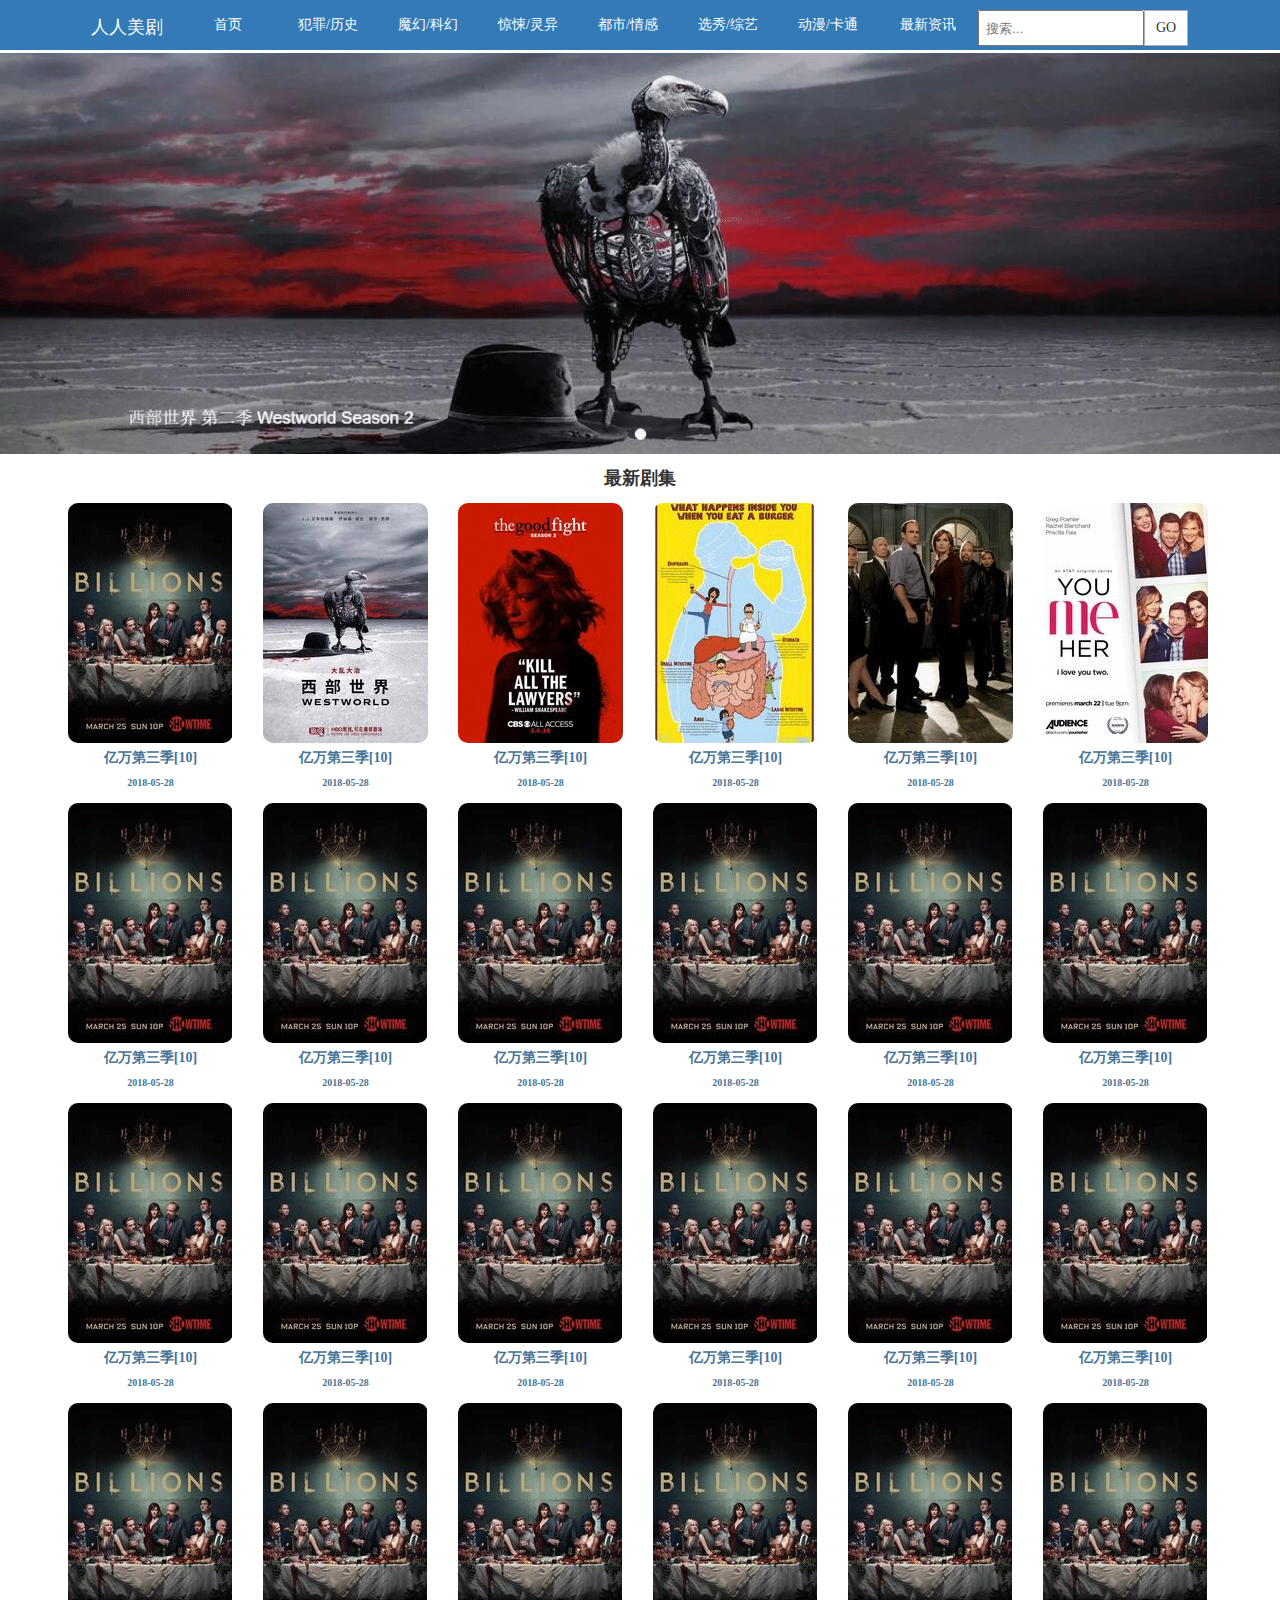
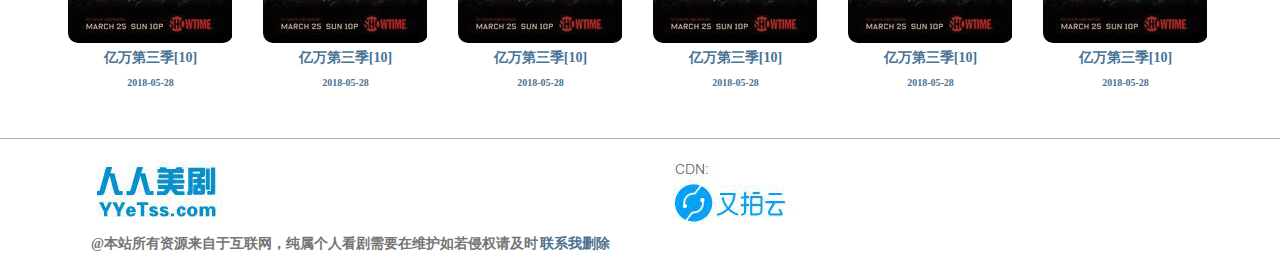
<file: index.html>
<!DOCTYPE html>
<html lang="en">
<head>
	<meta charset="UTF-8">
	<title>人人美剧</title>
	<link rel="stylesheet" href="css/index.css">
</head>
<body>
	<header>
		<div class="box">
			<span>人人美剧</span>
			<ul>
				<li>
					<a href="">首页</a>
				</li>
				<li>
					<a href="fzls.html">犯罪/历史</a>
				</li>
				<li>
					<a href="mhkh.html">魔幻/科幻</a>
				</li>
				<li>
					<a href="jsly.html">惊悚/灵异</a>
				</li>
				<li>
					<a href="dsqg.html">都市/情感</a>
				</li>
				<li>
					<a href="xxzy.html">选秀/综艺</a>
				</li>
				<li>
					<a href="dmkt.html">动漫/卡通</a>
				</li>
				<li>
					<a href="newlist.html">最新资讯</a>
				</li>
			</ul>
			<div class="input">
				<input type="text" placeholder="搜索..." >
				<div class="go">GO</div>
			</div>
		</div>
	</header>
	<main>
		<img src="img/bjt.gif" alt="">
	</main>
	<h1>最新剧集</h1>
	<div class="nrd">
		<ul>
			<li>
				<a href="xingqing.html">
					<img src="img/dsj1.gif" alt="" class="">
					<h2>亿万第三季[10]</h2>
					<h3>2018-05-28</h3>
				</a>
			</li>
			<li>
				<a href="">
					<img src="img/dsj2.gif" alt="" class="">
					<h2>亿万第三季[10]</h2>
					<h3>2018-05-28</h3>
				</a>
			</li>
			<li>
				<a href="">
					<img src="img/dsj3.gif" alt="" class="">
					<h2>亿万第三季[10]</h2>
					<h3>2018-05-28</h3>
				</a>
			</li>
			<li>
				<a href="">
					<img src="img/dsj4.gif" alt="" class="">
					<h2>亿万第三季[10]</h2>
					<h3>2018-05-28</h3>
				</a>
			</li>
			<li>
				<a href="">
					<img src="img/dsj5.gif" alt="" class="">
					<h2>亿万第三季[10]</h2>
					<h3>2018-05-28</h3>
				</a>
			</li>
			<li>
				<a href="">
					<img src="img/dsj6.gif" alt="" class="">
					<h2>亿万第三季[10]</h2>
					<h3>2018-05-28</h3>
				</a>
			</li>
			<li>
				<a href="">
					<img src="img/dsj1.gif" alt="" class="">
					<h2>亿万第三季[10]</h2>
					<h3>2018-05-28</h3>
				</a>
			</li>
			<li>
				<a href="">
					<img src="img/dsj1.gif" alt="" class="">
					<h2>亿万第三季[10]</h2>
					<h3>2018-05-28</h3>
				</a>
			</li>
			<li>
				<a href="">
					<img src="img/dsj1.gif" alt="" class="">
					<h2>亿万第三季[10]</h2>
					<h3>2018-05-28</h3>
				</a>
			</li>
			<li>
				<a href="">
					<img src="img/dsj1.gif" alt="" class="">
					<h2>亿万第三季[10]</h2>
					<h3>2018-05-28</h3>
				</a>
			</li>
			<li>
				<a href="">
					<img src="img/dsj1.gif" alt="" class="">
					<h2>亿万第三季[10]</h2>
					<h3>2018-05-28</h3>
				</a>
			</li>
			<li>
				<a href="">
					<img src="img/dsj1.gif" alt="" class="">
					<h2>亿万第三季[10]</h2>
					<h3>2018-05-28</h3>
				</a>
			</li>
			<li>
				<a href="">
					<img src="img/dsj1.gif" alt="" class="">
					<h2>亿万第三季[10]</h2>
					<h3>2018-05-28</h3>
				</a>
			</li>
			<li>
				<a href="">
					<img src="img/dsj1.gif" alt="" class="">
					<h2>亿万第三季[10]</h2>
					<h3>2018-05-28</h3>
				</a>
			</li>
			<li>
				<a href="">
					<img src="img/dsj1.gif" alt="" class="">
					<h2>亿万第三季[10]</h2>
					<h3>2018-05-28</h3>
				</a>
			</li>
			<li>
				<a href="">
					<img src="img/dsj1.gif" alt="" class="">
					<h2>亿万第三季[10]</h2>
					<h3>2018-05-28</h3>
				</a>
			</li>
			<li>
				<a href="">
					<img src="img/dsj1.gif" alt="" class="">
					<h2>亿万第三季[10]</h2>
					<h3>2018-05-28</h3>
				</a>
			</li>
			<li>
				<a href="">
					<img src="img/dsj1.gif" alt="" class="">
					<h2>亿万第三季[10]</h2>
					<h3>2018-05-28</h3>
				</a>
			</li>
			<li>
				<a href="">
					<img src="img/dsj1.gif" alt="" class="">
					<h2>亿万第三季[10]</h2>
					<h3>2018-05-28</h3>
				</a>
			</li>
			<li>
				<a href="">
					<img src="img/dsj1.gif" alt="" class="">
					<h2>亿万第三季[10]</h2>
					<h3>2018-05-28</h3>
				</a>
			</li>
			<li>
				<a href="">
					<img src="img/dsj1.gif" alt="" class="">
					<h2>亿万第三季[10]</h2>
					<h3>2018-05-28</h3>
				</a>
			</li>
			<li>
				<a href="">
					<img src="img/dsj1.gif" alt="" class="">
					<h2>亿万第三季[10]</h2>
					<h3>2018-05-28</h3>
				</a>
			</li>
			<li>
				<a href="">
					<img src="img/dsj1.gif" alt="" class="">
					<h2>亿万第三季[10]</h2>
					<h3>2018-05-28</h3>
				</a>
			</li>
			<li>
				<a href="">
					<img src="img/dsj1.gif" alt="" class="">
					<h2>亿万第三季[10]</h2>
					<h3>2018-05-28</h3>
				</a>
			</li>
		</ul>
	</div>
	<div class="db">
		<a href="">
			<div class="bz">
				<img src="img/bz1.gif" alt="">
			</div>
		</a>
		<a href="">
			<div class="bzf">
				<img src="img/ba2.gif" alt="">
			</div>
		</a>
		<h2>@本站所有资源来自于互联网，纯属个人看剧需要在维护如若侵权请及时</h2>
		<a href="lianxi.html"><h3>联系我删除</h3></a>
	</div>
</body>
</html>
</file>
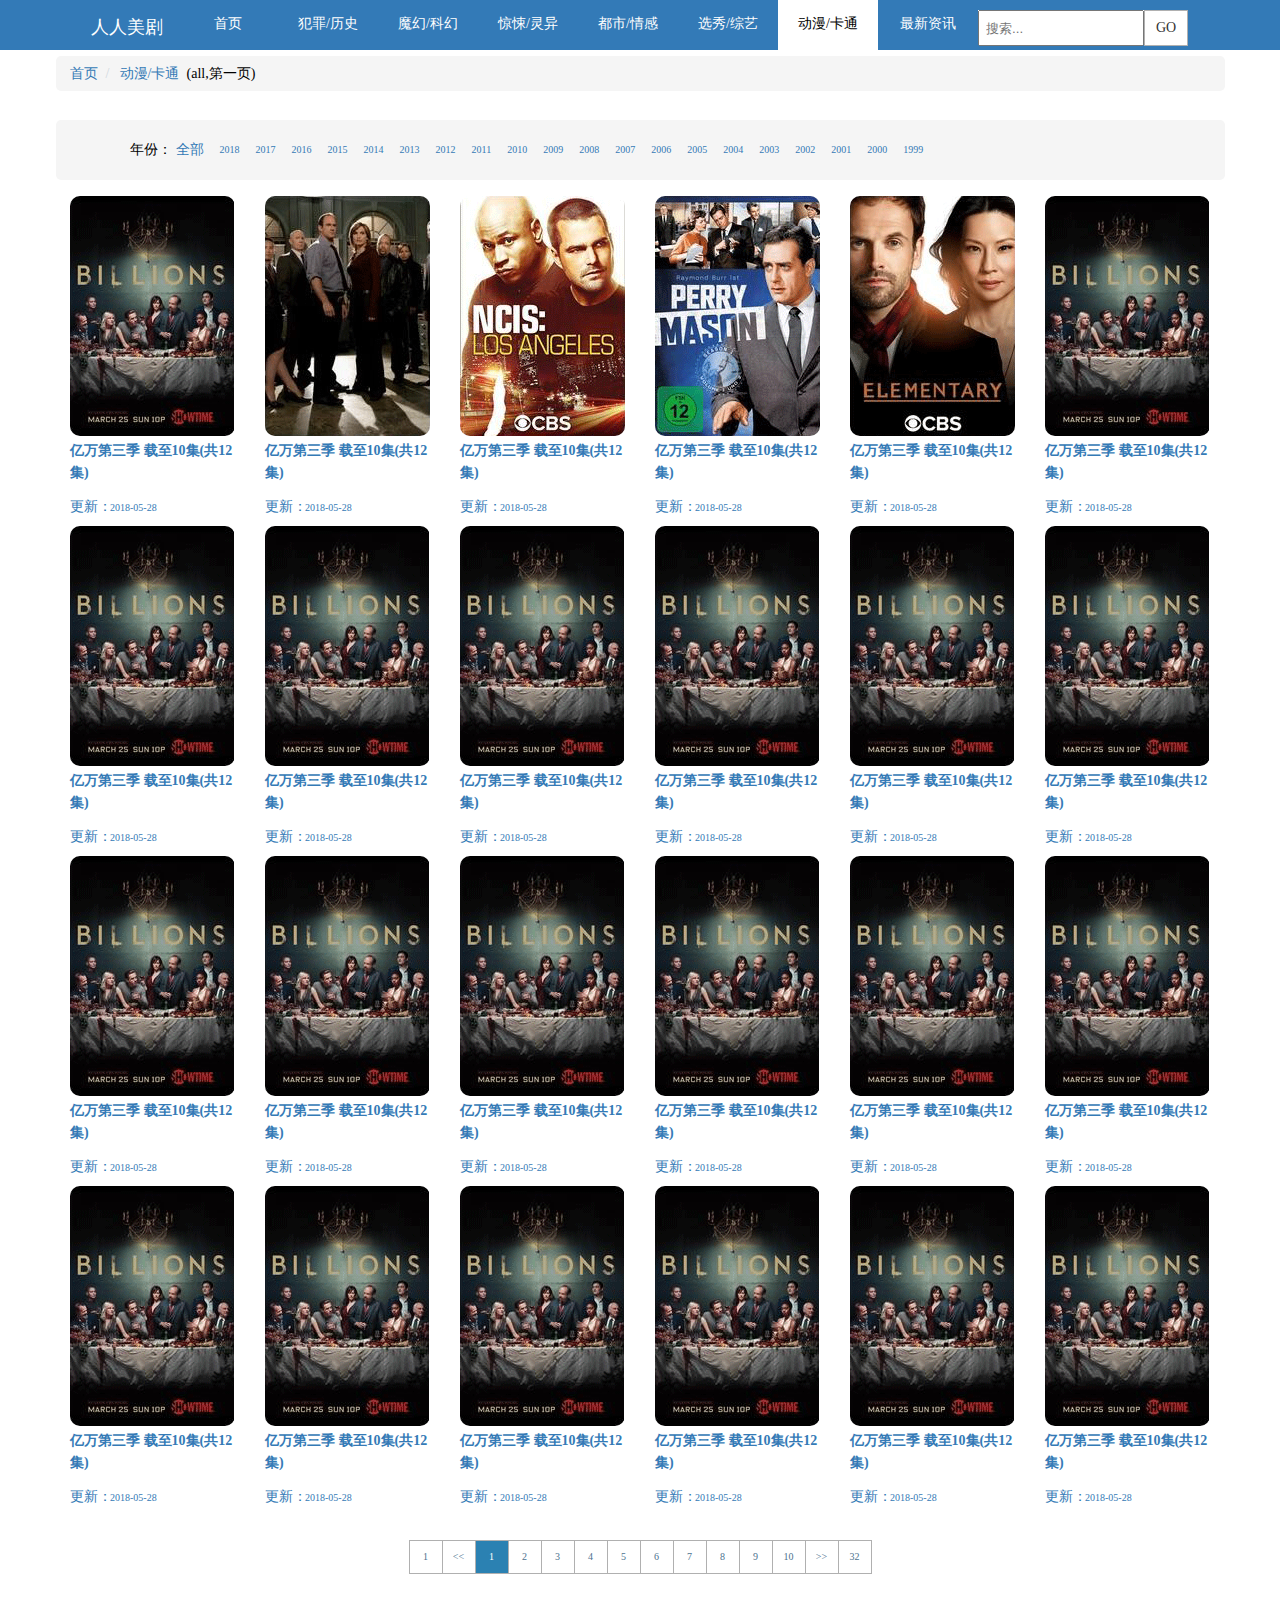
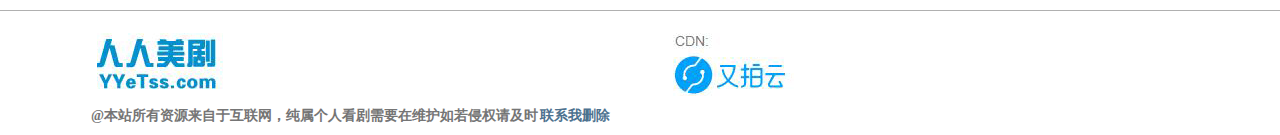
<file: dmkt.html>
<!DOCTYPE html>
<html lang="en">
<head>
	<meta charset="UTF-8">
	<title>动漫/卡通</title>
	<link rel="stylesheet" href="css/dmkt.css">
</head>
<body>
	<header>
		<div class="box">
			<span>人人美剧</span>
			<ul>
				<li>
					<a href="index.html">首页</a>
				</li>
				<li>
					<a href="fzls.html">犯罪/历史</a>
				</li>
				<li>
					<a href="mhkh.html">魔幻/科幻</a>
				</li>
				<li>
					<a href="jsly.html">惊悚/灵异</a>
				</li>
				<li>
					<a href="dsqg.html">都市/情感</a>
				</li>
				<li>
					<a href="xxzy.html">选秀/综艺</a>
				</li>
				<li>
					<a href="dmkt.html">动漫/卡通</a>
				</li>
				<li>
					<a href="newlist.html">最新资讯</a>
				</li>
			</ul>
			<div class="input">
				<input type="text" placeholder="搜索..." >
				<div class="go">GO</div>
			</div>
		</div>
	</header>
	<div class="tiao">
		<a href="index.html"><span class="sy">首页</span></a>
		<span class="fg">/</span>
		<a href=""><span class="fzls">动漫/卡通</span></a>
		<span class="ysa">(all,第一页)</span>
	</div>
	<div class="tiao2">
		<span class="nf">年份：</span>
		<ul>
			<li>
				<a href="">全部</a>
			</li>
			<li><a href="">2018</a></li>
			<li><a href="">2017</a></li>
			<li><a href="">2016</a></li>
			<li><a href="">2015</a></li>
			<li><a href="">2014</a></li>
			<li><a href="">2013</a></li>
			<li><a href="">2012</a></li>
			<li><a href="">2011</a></li>
			<li><a href="">2010</a></li>
			<li><a href="">2009</a></li>
			<li><a href="">2008</a></li>
			<li><a href="">2007</a></li>
			<li><a href="">2006</a></li>
			<li><a href="">2005</a></li>
			<li><a href="">2004</a></li>
			<li><a href="">2003</a></li>
			<li><a href="">2002</a></li>
			<li><a href="">2001</a></li>
			<li><a href="">2000</a></li>
			<li><a href="">1999</a></li>
		</ul>
	</div>
	<ul class="dsj">
		<li>
			<a href="xingqing.html">
				<div class="tp"><img src="img/dsj1.gif" alt=""></div>
				<h2>亿万第三季   载至10集(共12集)</h2>
				<span>更新：</span>
				<span class="sj">2018-05-28</span>
			</a>
		</li>
		<li>
			<a href="">
				<div class="tp"><img src="img/fz1.gif" alt=""></div>
				<h2>亿万第三季   载至10集(共12集)</h2>
				<span>更新：</span>
				<span class="sj">2018-05-28</span>
			</a>
		</li>
		<li>
			<a href="">
				<div class="tp"><img src="img/fz2.gif" alt=""></div>
				<h2>亿万第三季   载至10集(共12集)</h2>
				<span>更新：</span>
				<span class="sj">2018-05-28</span>
			</a>
		</li>
		<li>
			<a href="">
				<div class="tp"><img src="img/fz3.gif" alt=""></div>
				<h2>亿万第三季   载至10集(共12集)</h2>
				<span>更新：</span>
				<span class="sj">2018-05-28</span>
			</a>
		</li>
		<li>
			<a href="">
				<div class="tp"><img src="img/fz4.gif" alt=""></div>
				<h2>亿万第三季   载至10集(共12集)</h2>
				<span>更新：</span>
				<span class="sj">2018-05-28</span>
			</a>
		</li>
		<li>
			<a href="">
				<div class="tp"><img src="img/dsj1.gif" alt=""></div>
				<h2>亿万第三季   载至10集(共12集)</h2>
				<span>更新：</span>
				<span class="sj">2018-05-28</span>
			</a>
		</li>
		<li>
			<a href="">
				<div class="tp"><img src="img/dsj1.gif" alt=""></div>
				<h2>亿万第三季   载至10集(共12集)</h2>
				<span>更新：</span>
				<span class="sj">2018-05-28</span>
			</a>
		</li>
		<li>
			<a href="">
				<div class="tp"><img src="img/dsj1.gif" alt=""></div>
				<h2>亿万第三季   载至10集(共12集)</h2>
				<span>更新：</span>
				<span class="sj">2018-05-28</span>
			</a>
		</li>
		<li>
			<a href="">
				<div class="tp"><img src="img/dsj1.gif" alt=""></div>
				<h2>亿万第三季   载至10集(共12集)</h2>
				<span>更新：</span>
				<span class="sj">2018-05-28</span>
			</a>
		</li>
		<li>
			<a href="">
				<div class="tp"><img src="img/dsj1.gif" alt=""></div>
				<h2>亿万第三季   载至10集(共12集)</h2>
				<span>更新：</span>
				<span class="sj">2018-05-28</span>
			</a>
		</li>
		<li>
			<a href="">
				<div class="tp"><img src="img/dsj1.gif" alt=""></div>
				<h2>亿万第三季   载至10集(共12集)</h2>
				<span>更新：</span>
				<span class="sj">2018-05-28</span>
			</a>
		</li>
		<li>
			<a href="">
				<div class="tp"><img src="img/dsj1.gif" alt=""></div>
				<h2>亿万第三季   载至10集(共12集)</h2>
				<span>更新：</span>
				<span class="sj">2018-05-28</span>
			</a>
		</li>
		<li>
			<a href="">
				<div class="tp"><img src="img/dsj1.gif" alt=""></div>
				<h2>亿万第三季   载至10集(共12集)</h2>
				<span>更新：</span>
				<span class="sj">2018-05-28</span>
			</a>
		</li>
		<li>
			<a href="">
				<div class="tp"><img src="img/dsj1.gif" alt=""></div>
				<h2>亿万第三季   载至10集(共12集)</h2>
				<span>更新：</span>
				<span class="sj">2018-05-28</span>
			</a>
		</li>
		<li>
			<a href="">
				<div class="tp"><img src="img/dsj1.gif" alt=""></div>
				<h2>亿万第三季   载至10集(共12集)</h2>
				<span>更新：</span>
				<span class="sj">2018-05-28</span>
			</a>
		</li>
		<li>
			<a href="">
				<div class="tp"><img src="img/dsj1.gif" alt=""></div>
				<h2>亿万第三季   载至10集(共12集)</h2>
				<span>更新：</span>
				<span class="sj">2018-05-28</span>
			</a>
		</li>
		<li>
			<a href="">
				<div class="tp"><img src="img/dsj1.gif" alt=""></div>
				<h2>亿万第三季   载至10集(共12集)</h2>
				<span>更新：</span>
				<span class="sj">2018-05-28</span>
			</a>
		</li>
		<li>
			<a href="">
				<div class="tp"><img src="img/dsj1.gif" alt=""></div>
				<h2>亿万第三季   载至10集(共12集)</h2>
				<span>更新：</span>
				<span class="sj">2018-05-28</span>
			</a>
		</li>
		<li>
			<a href="">
				<div class="tp"><img src="img/dsj1.gif" alt=""></div>
				<h2>亿万第三季   载至10集(共12集)</h2>
				<span>更新：</span>
				<span class="sj">2018-05-28</span>
			</a>
		</li>
		<li>
			<a href="">
				<div class="tp"><img src="img/dsj1.gif" alt=""></div>
				<h2>亿万第三季   载至10集(共12集)</h2>
				<span>更新：</span>
				<span class="sj">2018-05-28</span>
			</a>
		</li>
		<li>
			<a href="">
				<div class="tp"><img src="img/dsj1.gif" alt=""></div>
				<h2>亿万第三季   载至10集(共12集)</h2>
				<span>更新：</span>
				<span class="sj">2018-05-28</span>
			</a>
		</li>
		<li>
			<a href="">
				<div class="tp"><img src="img/dsj1.gif" alt=""></div>
				<h2>亿万第三季   载至10集(共12集)</h2>
				<span>更新：</span>
				<span class="sj">2018-05-28</span>
			</a>
		</li>
		<li>
			<a href="">
				<div class="tp"><img src="img/dsj1.gif" alt=""></div>
				<h2>亿万第三季   载至10集(共12集)</h2>
				<span>更新：</span>
				<span class="sj">2018-05-28</span>
			</a>
		</li>
		<li>
			<a href="">
				<div class="tp"><img src="img/dsj1.gif" alt=""></div>
				<h2>亿万第三季   载至10集(共12集)</h2>
				<span>更新：</span>
				<span class="sj">2018-05-28</span>
			</a>
		</li>
	</ul>
	<ul class="ys">
		<li>
			<a href="">1</a>
		</li>
		<li><a href=""><<</a></li>
		<li><a href="">1</a></li>
		<li><a href="">2</a></li>
		<li><a href="">3</a></li>
		<li><a href="">4</a></li>
		<li><a href="">5</a></li>
		<li><a href="">6</a></li>
		<li><a href="">7</a></li>
		<li><a href="">8</a></li>
		<li><a href="">9</a></li>
		<li><a href="">10</a></li>
		<li><a href="">>></a></li>
		<li><a href="">32</a></li>
	</ul>
	<div class="db">
		<a href="index.html">
			<div class="bz">
				<img src="img/bz1.gif" alt="">
			</div>
		</a>
		<a href="">
			<div class="bzf">
				<img src="img/ba2.gif" alt="">
			</div>
		</a>
		<h2>@本站所有资源来自于互联网，纯属个人看剧需要在维护如若侵权请及时</h2>
		<a href="index.html"><h3>联系我删除</h3></a>
	</div>
</body>
</html>
</file>
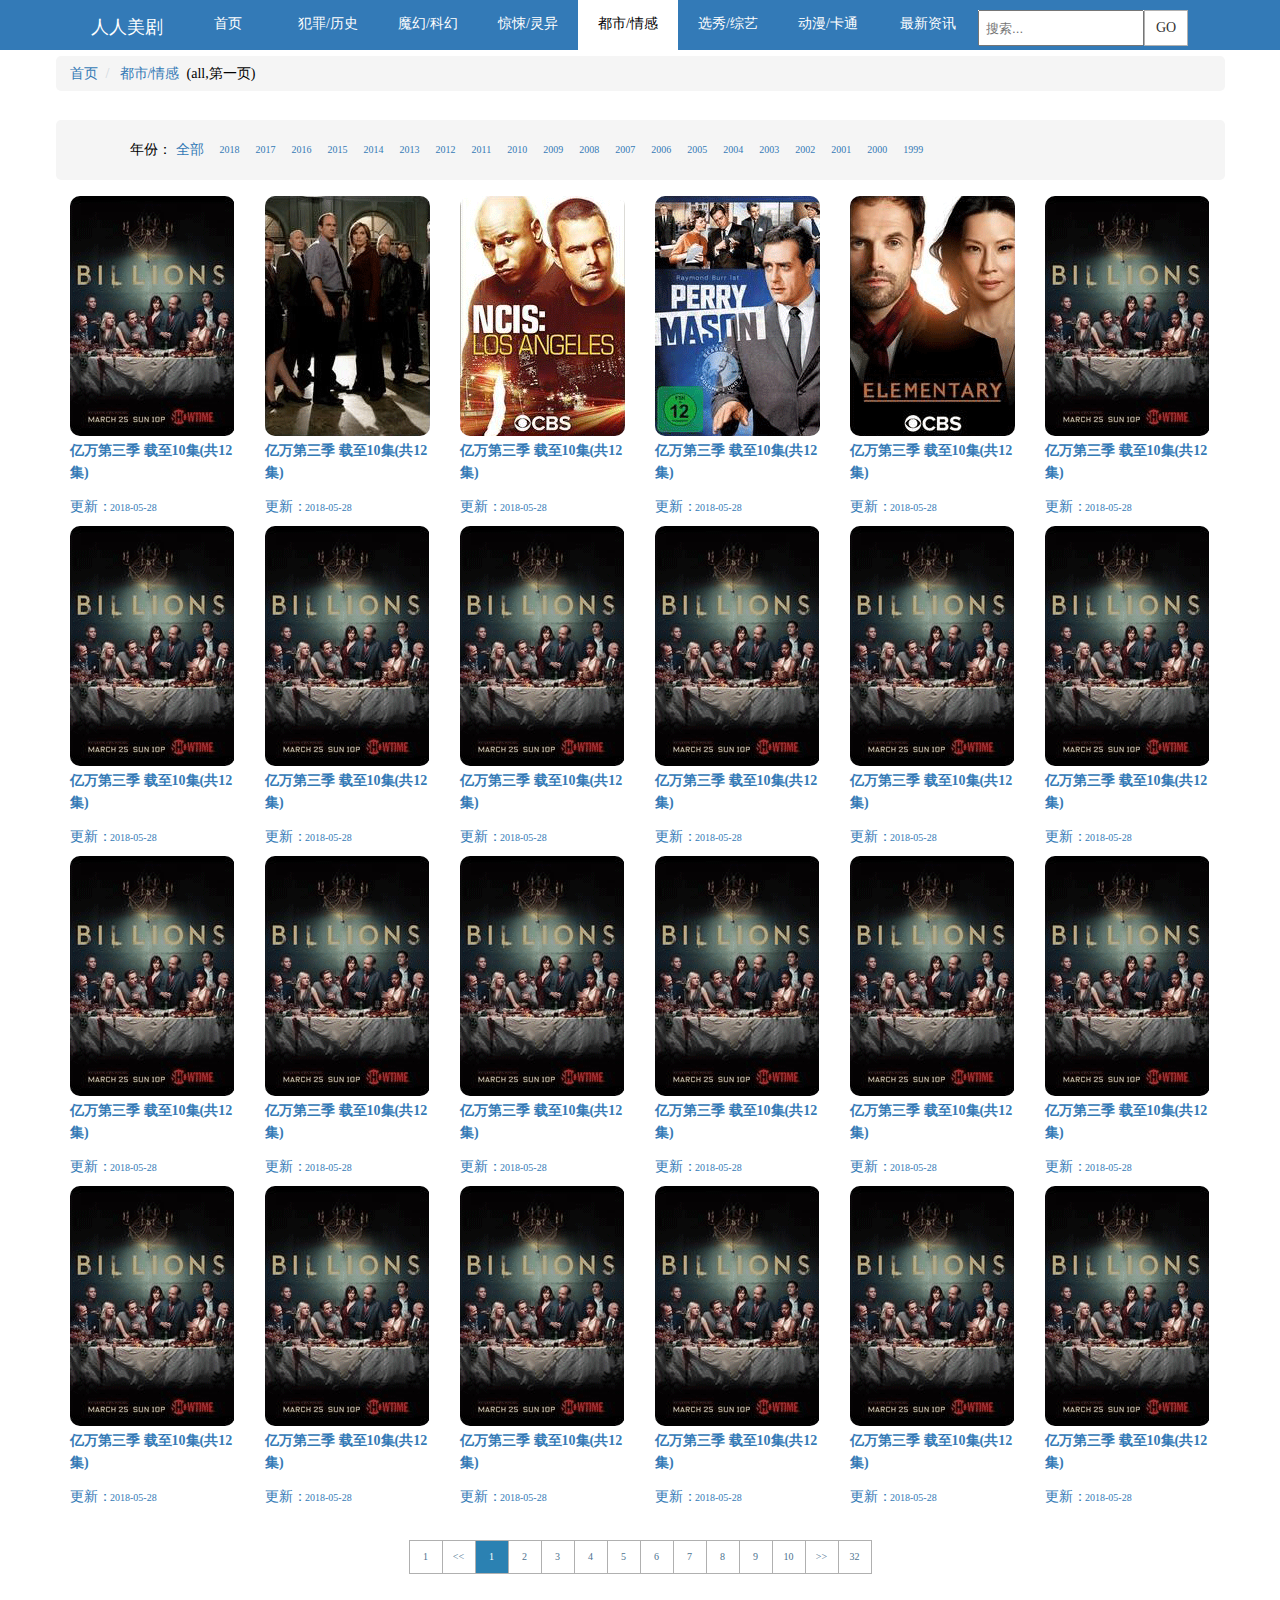
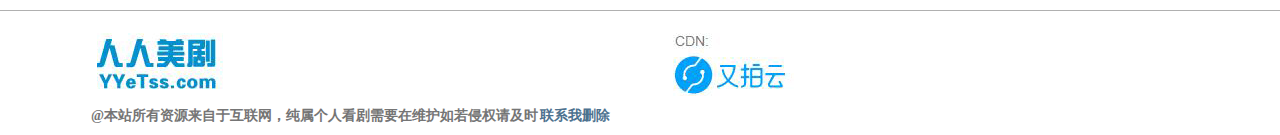
<file: dsqg.html>
<!DOCTYPE html>
<html lang="en">
<head>
	<meta charset="UTF-8">
	<title>都市/情感</title>
	<link rel="stylesheet" href="css/dsqg.css">
</head>
<body>
	<header>
		<div class="box">
			<span>人人美剧</span>
			<ul>
				<li>
					<a href="index.html">首页</a>
				</li>
				<li>
					<a href="fzls.html">犯罪/历史</a>
				</li>
				<li>
					<a href="mhkh.html">魔幻/科幻</a>
				</li>
				<li>
					<a href="jsly.html">惊悚/灵异</a>
				</li>
				<li>
					<a href="dsqg.html">都市/情感</a>
				</li>
				<li>
					<a href="xxzy.html">选秀/综艺</a>
				</li>
				<li>
					<a href="dmkt.html">动漫/卡通</a>
				</li>
				<li>
					<a href="newlist.html">最新资讯</a>
				</li>
			</ul>
			<div class="input">
				<input type="text" placeholder="搜索..." >
				<div class="go">GO</div>
			</div>
		</div>
	</header>
	<div class="tiao">
		<a href="index.html"><span class="sy">首页</span></a>
		<span class="fg">/</span>
		<a href=""><span class="fzls">都市/情感</span></a>
		<span class="ysa">(all,第一页)</span>
	</div>
	<div class="tiao2">
		<span class="nf">年份：</span>
		<ul>
			<li>
				<a href="">全部</a>
			</li>
			<li><a href="">2018</a></li>
			<li><a href="">2017</a></li>
			<li><a href="">2016</a></li>
			<li><a href="">2015</a></li>
			<li><a href="">2014</a></li>
			<li><a href="">2013</a></li>
			<li><a href="">2012</a></li>
			<li><a href="">2011</a></li>
			<li><a href="">2010</a></li>
			<li><a href="">2009</a></li>
			<li><a href="">2008</a></li>
			<li><a href="">2007</a></li>
			<li><a href="">2006</a></li>
			<li><a href="">2005</a></li>
			<li><a href="">2004</a></li>
			<li><a href="">2003</a></li>
			<li><a href="">2002</a></li>
			<li><a href="">2001</a></li>
			<li><a href="">2000</a></li>
			<li><a href="">1999</a></li>
		</ul>
	</div>
	<ul class="dsj">
		<li>
			<a href="xingqing.html">
				<div class="tp"><img src="img/dsj1.gif" alt=""></div>
				<h2>亿万第三季   载至10集(共12集)</h2>
				<span>更新：</span>
				<span class="sj">2018-05-28</span>
			</a>
		</li>
		<li>
			<a href="">
				<div class="tp"><img src="img/fz1.gif" alt=""></div>
				<h2>亿万第三季   载至10集(共12集)</h2>
				<span>更新：</span>
				<span class="sj">2018-05-28</span>
			</a>
		</li>
		<li>
			<a href="">
				<div class="tp"><img src="img/fz2.gif" alt=""></div>
				<h2>亿万第三季   载至10集(共12集)</h2>
				<span>更新：</span>
				<span class="sj">2018-05-28</span>
			</a>
		</li>
		<li>
			<a href="">
				<div class="tp"><img src="img/fz3.gif" alt=""></div>
				<h2>亿万第三季   载至10集(共12集)</h2>
				<span>更新：</span>
				<span class="sj">2018-05-28</span>
			</a>
		</li>
		<li>
			<a href="">
				<div class="tp"><img src="img/fz4.gif" alt=""></div>
				<h2>亿万第三季   载至10集(共12集)</h2>
				<span>更新：</span>
				<span class="sj">2018-05-28</span>
			</a>
		</li>
		<li>
			<a href="">
				<div class="tp"><img src="img/dsj1.gif" alt=""></div>
				<h2>亿万第三季   载至10集(共12集)</h2>
				<span>更新：</span>
				<span class="sj">2018-05-28</span>
			</a>
		</li>
		<li>
			<a href="">
				<div class="tp"><img src="img/dsj1.gif" alt=""></div>
				<h2>亿万第三季   载至10集(共12集)</h2>
				<span>更新：</span>
				<span class="sj">2018-05-28</span>
			</a>
		</li>
		<li>
			<a href="">
				<div class="tp"><img src="img/dsj1.gif" alt=""></div>
				<h2>亿万第三季   载至10集(共12集)</h2>
				<span>更新：</span>
				<span class="sj">2018-05-28</span>
			</a>
		</li>
		<li>
			<a href="">
				<div class="tp"><img src="img/dsj1.gif" alt=""></div>
				<h2>亿万第三季   载至10集(共12集)</h2>
				<span>更新：</span>
				<span class="sj">2018-05-28</span>
			</a>
		</li>
		<li>
			<a href="">
				<div class="tp"><img src="img/dsj1.gif" alt=""></div>
				<h2>亿万第三季   载至10集(共12集)</h2>
				<span>更新：</span>
				<span class="sj">2018-05-28</span>
			</a>
		</li>
		<li>
			<a href="">
				<div class="tp"><img src="img/dsj1.gif" alt=""></div>
				<h2>亿万第三季   载至10集(共12集)</h2>
				<span>更新：</span>
				<span class="sj">2018-05-28</span>
			</a>
		</li>
		<li>
			<a href="">
				<div class="tp"><img src="img/dsj1.gif" alt=""></div>
				<h2>亿万第三季   载至10集(共12集)</h2>
				<span>更新：</span>
				<span class="sj">2018-05-28</span>
			</a>
		</li>
		<li>
			<a href="">
				<div class="tp"><img src="img/dsj1.gif" alt=""></div>
				<h2>亿万第三季   载至10集(共12集)</h2>
				<span>更新：</span>
				<span class="sj">2018-05-28</span>
			</a>
		</li>
		<li>
			<a href="">
				<div class="tp"><img src="img/dsj1.gif" alt=""></div>
				<h2>亿万第三季   载至10集(共12集)</h2>
				<span>更新：</span>
				<span class="sj">2018-05-28</span>
			</a>
		</li>
		<li>
			<a href="">
				<div class="tp"><img src="img/dsj1.gif" alt=""></div>
				<h2>亿万第三季   载至10集(共12集)</h2>
				<span>更新：</span>
				<span class="sj">2018-05-28</span>
			</a>
		</li>
		<li>
			<a href="">
				<div class="tp"><img src="img/dsj1.gif" alt=""></div>
				<h2>亿万第三季   载至10集(共12集)</h2>
				<span>更新：</span>
				<span class="sj">2018-05-28</span>
			</a>
		</li>
		<li>
			<a href="">
				<div class="tp"><img src="img/dsj1.gif" alt=""></div>
				<h2>亿万第三季   载至10集(共12集)</h2>
				<span>更新：</span>
				<span class="sj">2018-05-28</span>
			</a>
		</li>
		<li>
			<a href="">
				<div class="tp"><img src="img/dsj1.gif" alt=""></div>
				<h2>亿万第三季   载至10集(共12集)</h2>
				<span>更新：</span>
				<span class="sj">2018-05-28</span>
			</a>
		</li>
		<li>
			<a href="">
				<div class="tp"><img src="img/dsj1.gif" alt=""></div>
				<h2>亿万第三季   载至10集(共12集)</h2>
				<span>更新：</span>
				<span class="sj">2018-05-28</span>
			</a>
		</li>
		<li>
			<a href="">
				<div class="tp"><img src="img/dsj1.gif" alt=""></div>
				<h2>亿万第三季   载至10集(共12集)</h2>
				<span>更新：</span>
				<span class="sj">2018-05-28</span>
			</a>
		</li>
		<li>
			<a href="">
				<div class="tp"><img src="img/dsj1.gif" alt=""></div>
				<h2>亿万第三季   载至10集(共12集)</h2>
				<span>更新：</span>
				<span class="sj">2018-05-28</span>
			</a>
		</li>
		<li>
			<a href="">
				<div class="tp"><img src="img/dsj1.gif" alt=""></div>
				<h2>亿万第三季   载至10集(共12集)</h2>
				<span>更新：</span>
				<span class="sj">2018-05-28</span>
			</a>
		</li>
		<li>
			<a href="">
				<div class="tp"><img src="img/dsj1.gif" alt=""></div>
				<h2>亿万第三季   载至10集(共12集)</h2>
				<span>更新：</span>
				<span class="sj">2018-05-28</span>
			</a>
		</li>
		<li>
			<a href="">
				<div class="tp"><img src="img/dsj1.gif" alt=""></div>
				<h2>亿万第三季   载至10集(共12集)</h2>
				<span>更新：</span>
				<span class="sj">2018-05-28</span>
			</a>
		</li>
	</ul>
	<ul class="ys">
		<li>
			<a href="">1</a>
		</li>
		<li><a href=""><<</a></li>
		<li><a href="">1</a></li>
		<li><a href="">2</a></li>
		<li><a href="">3</a></li>
		<li><a href="">4</a></li>
		<li><a href="">5</a></li>
		<li><a href="">6</a></li>
		<li><a href="">7</a></li>
		<li><a href="">8</a></li>
		<li><a href="">9</a></li>
		<li><a href="">10</a></li>
		<li><a href="">>></a></li>
		<li><a href="">32</a></li>
	</ul>
	<div class="db">
		<a href="index.html">
			<div class="bz">
				<img src="img/bz1.gif" alt="">
			</div>
		</a>
		<a href="">
			<div class="bzf">
				<img src="img/ba2.gif" alt="">
			</div>
		</a>
		<h2>@本站所有资源来自于互联网，纯属个人看剧需要在维护如若侵权请及时</h2>
		<a href="index.html"><h3>联系我删除</h3></a>
	</div>
</body>
</html>
</file>
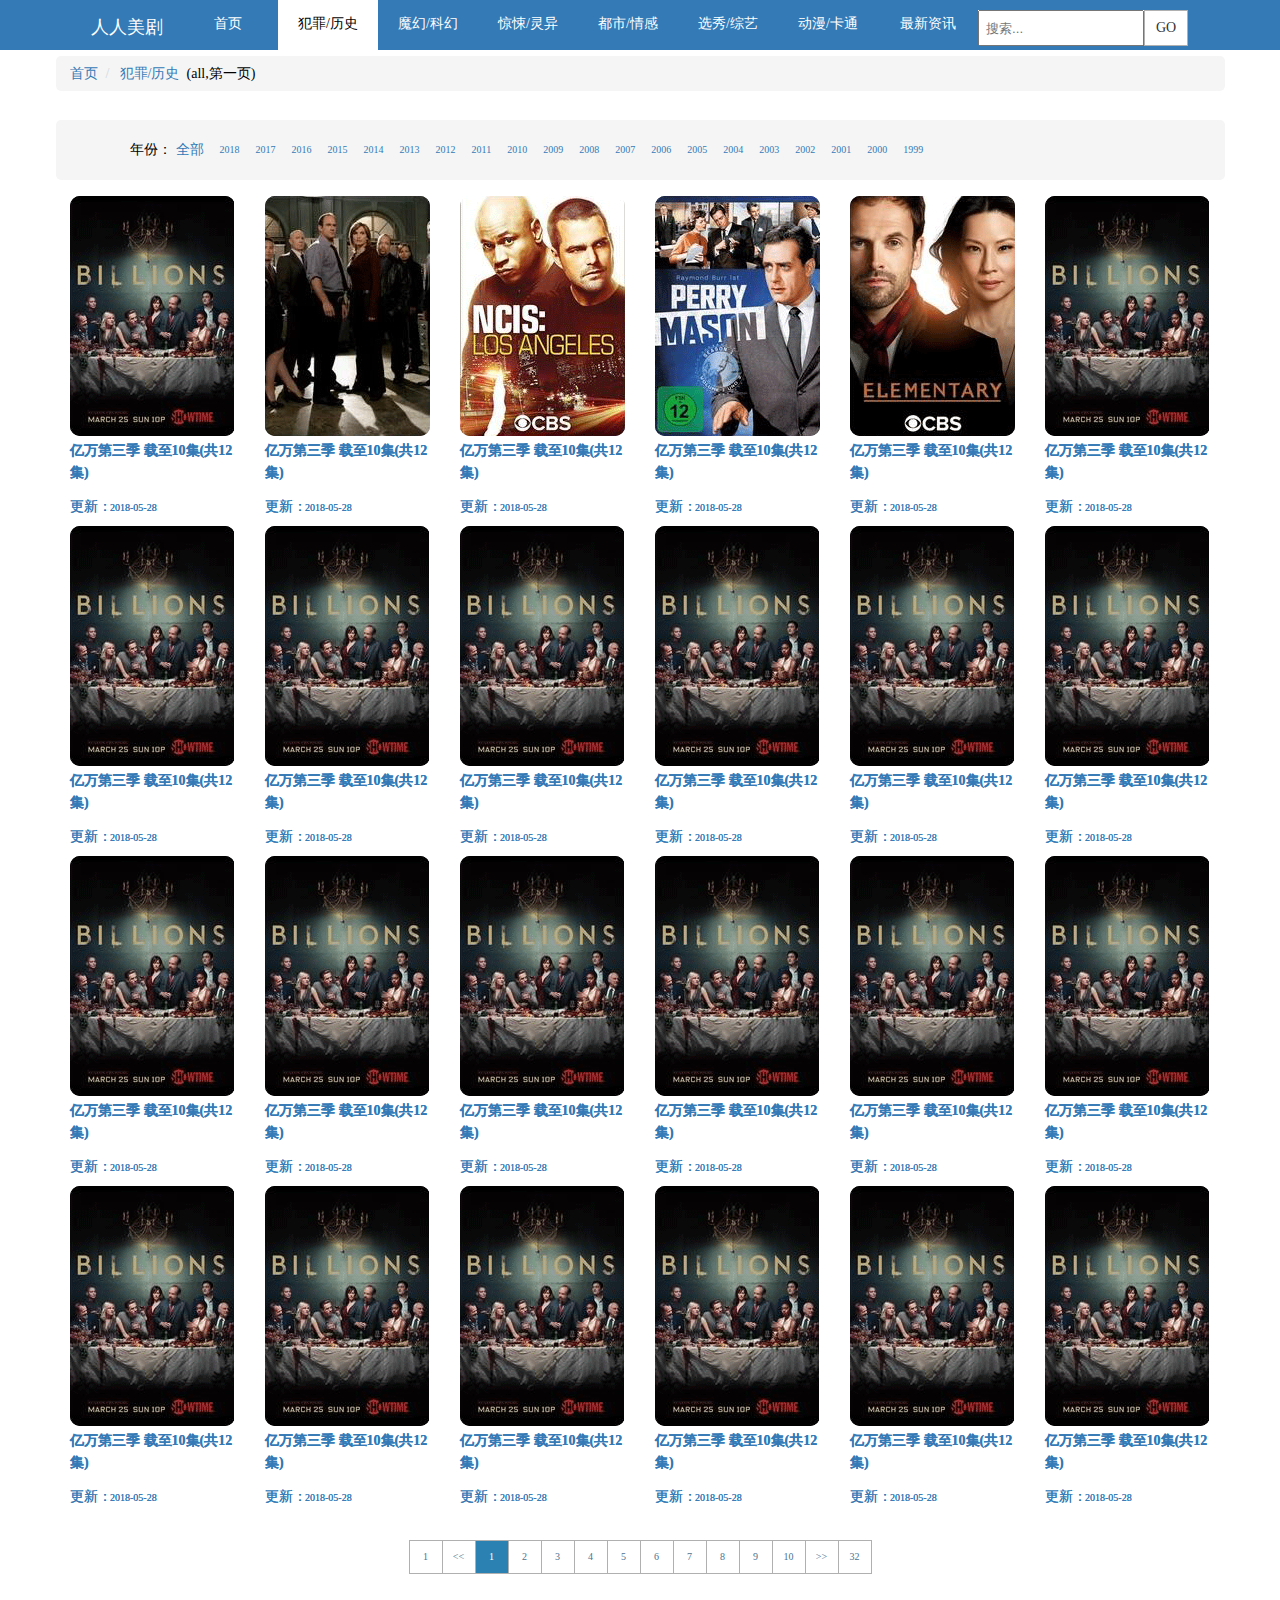
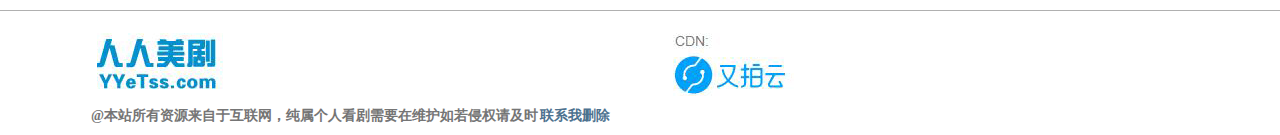
<file: fzls.html>
<!DOCTYPE html>
<html lang="en">
<head>
	<meta charset="UTF-8">
	<title>犯罪/历史</title>
	<link rel="stylesheet" href="css/fzls.css">
</head>
<body>
	<header>
		<div class="box">
			<span>人人美剧</span>
			<ul>
				<li>
					<a href="index.html">首页</a>
				</li>
				<li>
					<a href="fzls.html">犯罪/历史</a>
				</li>
				<li>
					<a href="mhkh.html">魔幻/科幻</a>
				</li>
				<li>
					<a href="jsly.html">惊悚/灵异</a>
				</li>
				<li>
					<a href="dsqg.html">都市/情感</a>
				</li>
				<li>
					<a href="xxzy.html">选秀/综艺</a>
				</li>
				<li>
					<a href="dmkt.html">动漫/卡通</a>
				</li>
				<li>
					<a href="newlist.html">最新资讯</a>
				</li>
			</ul>
			<div class="input">
				<input type="text" placeholder="搜索..." >
				<div class="go">GO</div>
			</div>
		</div>
	</header>
	
	<div class="tiao">
			<a href="index.html"><span class="sy">首页</span></a>
			<span class="fg">/</span>
			<a href=""><span class="fzls">犯罪/历史</span></a>
			<span class="ysa">(all,第一页)</span>
	</div>
	<div class="tiao2">
			<span class="nf">年份：</span>
			<ul>
				<li>
					<a href="">全部</a>
				</li>
				<li><a href="">2018</a></li>
				<li><a href="">2017</a></li>
				<li><a href="">2016</a></li>
				<li><a href="">2015</a></li>
				<li><a href="">2014</a></li>
				<li><a href="">2013</a></li>
				<li><a href="">2012</a></li>
				<li><a href="">2011</a></li>
				<li><a href="">2010</a></li>
				<li><a href="">2009</a></li>
				<li><a href="">2008</a></li>
				<li><a href="">2007</a></li>
				<li><a href="">2006</a></li>
				<li><a href="">2005</a></li>
				<li><a href="">2004</a></li>
				<li><a href="">2003</a></li>
				<li><a href="">2002</a></li>
				<li><a href="">2001</a></li>
				<li><a href="">2000</a></li>
				<li><a href="">1999</a></li>
			</ul>
	</div>
	<div class="bao">
		<ul class="dsj">
				<li>
					<a href="xingqing.html">
						<div class="tp"><img src="img/dsj1.gif" alt=""></div>
						<h2>亿万第三季   载至10集(共12集)</h2>
						<span>更新：</span>
						<span class="sj">2018-05-28</span>
					</a>
				</li>
				<li>
					<a href="">
						<div class="tp"><img src="img/fz1.gif" alt=""></div>
						<h2>亿万第三季   载至10集(共12集)</h2>
						<span>更新：</span>
						<span class="sj">2018-05-28</span>
					</a>
				</li>
				<li>
					<a href="">
						<div class="tp"><img src="img/fz2.gif" alt=""></div>
						<h2>亿万第三季   载至10集(共12集)</h2>
						<span>更新：</span>
						<span class="sj">2018-05-28</span>
					</a>
				</li>
				<li>
					<a href="">
						<div class="tp"><img src="img/fz3.gif" alt=""></div>
						<h2>亿万第三季   载至10集(共12集)</h2>
						<span>更新：</span>
						<span class="sj">2018-05-28</span>
					</a>
				</li>
				<li>
					<a href="">
						<div class="tp"><img src="img/fz4.gif" alt=""></div>
						<h2>亿万第三季   载至10集(共12集)</h2>
						<span>更新：</span>
						<span class="sj">2018-05-28</span>
					</a>
				</li>
				<li>
					<a href="">
						<div class="tp"><img src="img/dsj1.gif" alt=""></div>
						<h2>亿万第三季   载至10集(共12集)</h2>
						<span>更新：</span>
						<span class="sj">2018-05-28</span>
					</a>
				</li>
				<li>
					<a href="">
						<div class="tp"><img src="img/dsj1.gif" alt=""></div>
						<h2>亿万第三季   载至10集(共12集)</h2>
						<span>更新：</span>
						<span class="sj">2018-05-28</span>
					</a>
				</li>
				<li>
					<a href="">
						<div class="tp"><img src="img/dsj1.gif" alt=""></div>
						<h2>亿万第三季   载至10集(共12集)</h2>
						<span>更新：</span>
						<span class="sj">2018-05-28</span>
					</a>
				</li>
				<li>
					<a href="">
						<div class="tp"><img src="img/dsj1.gif" alt=""></div>
						<h2>亿万第三季   载至10集(共12集)</h2>
						<span>更新：</span>
						<span class="sj">2018-05-28</span>
					</a>
				</li>
				<li>
					<a href="">
						<div class="tp"><img src="img/dsj1.gif" alt=""></div>
						<h2>亿万第三季   载至10集(共12集)</h2>
						<span>更新：</span>
						<span class="sj">2018-05-28</span>
					</a>
				</li>
				<li>
					<a href="">
						<div class="tp"><img src="img/dsj1.gif" alt=""></div>
						<h2>亿万第三季   载至10集(共12集)</h2>
						<span>更新：</span>
						<span class="sj">2018-05-28</span>
					</a>
				</li>
				<li>
					<a href="">
						<div class="tp"><img src="img/dsj1.gif" alt=""></div>
						<h2>亿万第三季   载至10集(共12集)</h2>
						<span>更新：</span>
						<span class="sj">2018-05-28</span>
					</a>
				</li>
				<li>
					<a href="">
						<div class="tp"><img src="img/dsj1.gif" alt=""></div>
						<h2>亿万第三季   载至10集(共12集)</h2>
						<span>更新：</span>
						<span class="sj">2018-05-28</span>
					</a>
				</li>
				<li>
					<a href="">
						<div class="tp"><img src="img/dsj1.gif" alt=""></div>
						<h2>亿万第三季   载至10集(共12集)</h2>
						<span>更新：</span>
						<span class="sj">2018-05-28</span>
					</a>
				</li>
				<li>
					<a href="">
						<div class="tp"><img src="img/dsj1.gif" alt=""></div>
						<h2>亿万第三季   载至10集(共12集)</h2>
						<span>更新：</span>
						<span class="sj">2018-05-28</span>
					</a>
				</li>
				<li>
					<a href="">
						<div class="tp"><img src="img/dsj1.gif" alt=""></div>
						<h2>亿万第三季   载至10集(共12集)</h2>
						<span>更新：</span>
						<span class="sj">2018-05-28</span>
					</a>
				</li>
				<li>
					<a href="">
						<div class="tp"><img src="img/dsj1.gif" alt=""></div>
						<h2>亿万第三季   载至10集(共12集)</h2>
						<span>更新：</span>
						<span class="sj">2018-05-28</span>
					</a>
				</li>
				<li>
					<a href="">
						<div class="tp"><img src="img/dsj1.gif" alt=""></div>
						<h2>亿万第三季   载至10集(共12集)</h2>
						<span>更新：</span>
						<span class="sj">2018-05-28</span>
					</a>
				</li>
				<li>
					<a href="">
						<div class="tp"><img src="img/dsj1.gif" alt=""></div>
						<h2>亿万第三季   载至10集(共12集)</h2>
						<span>更新：</span>
						<span class="sj">2018-05-28</span>
					</a>
				</li>
				<li>
					<a href="">
						<div class="tp"><img src="img/dsj1.gif" alt=""></div>
						<h2>亿万第三季   载至10集(共12集)</h2>
						<span>更新：</span>
						<span class="sj">2018-05-28</span>
					</a>
				</li>
				<li>
					<a href="">
						<div class="tp"><img src="img/dsj1.gif" alt=""></div>
						<h2>亿万第三季   载至10集(共12集)</h2>
						<span>更新：</span>
						<span class="sj">2018-05-28</span>
					</a>
				</li>
				<li>
					<a href="">
						<div class="tp"><img src="img/dsj1.gif" alt=""></div>
						<h2>亿万第三季   载至10集(共12集)</h2>
						<span>更新：</span>
						<span class="sj">2018-05-28</span>
					</a>
				</li>
				<li>
					<a href="">
						<div class="tp"><img src="img/dsj1.gif" alt=""></div>
						<h2>亿万第三季   载至10集(共12集)</h2>
						<span>更新：</span>
						<span class="sj">2018-05-28</span>
					</a>
				</li>
				<li>
					<a href="">
						<div class="tp"><img src="img/dsj1.gif" alt=""></div>
						<h2>亿万第三季   载至10集(共12集)</h2>
						<span>更新：</span>
						<span class="sj">2018-05-28</span>
					</a>
				</li>
		</ul>
		<ul class="dsj">
				<li>
					<a href="xingqing.html">
						<div class="tp"><img src="img/dsj1.gif" alt=""></div>
						<h2>亿万第三季   载至10集(共12集)</h2>
						<span>更新：</span>
						<span class="sj">2018-05-28</span>
					</a>
				</li>
				<li>
					<a href="">
						<div class="tp"><img src="img/fz1.gif" alt=""></div>
						<h2>亿万第三季   载至10集(共12集)</h2>
						<span>更新：</span>
						<span class="sj">2018-05-28</span>
					</a>
				</li>
				<li>
					<a href="">
						<div class="tp"><img src="img/fz2.gif" alt=""></div>
						<h2>亿万第三季   载至10集(共12集)</h2>
						<span>更新：</span>
						<span class="sj">2018-05-28</span>
					</a>
				</li>
				<li>
					<a href="">
						<div class="tp"><img src="img/fz3.gif" alt=""></div>
						<h2>亿万第三季   载至10集(共12集)</h2>
						<span>更新：</span>
						<span class="sj">2018-05-28</span>
					</a>
				</li>
				<li>
					<a href="">
						<div class="tp"><img src="img/fz4.gif" alt=""></div>
						<h2>亿万第三季   载至10集(共12集)</h2>
						<span>更新：</span>
						<span class="sj">2018-05-28</span>
					</a>
				</li>
				<li>
					<a href="">
						<div class="tp"><img src="img/dsj1.gif" alt=""></div>
						<h2>亿万第三季   载至10集(共12集)</h2>
						<span>更新：</span>
						<span class="sj">2018-05-28</span>
					</a>
				</li>
				<li>
					<a href="">
						<div class="tp"><img src="img/dsj1.gif" alt=""></div>
						<h2>亿万第三季   载至10集(共12集)</h2>
						<span>更新：</span>
						<span class="sj">2018-05-28</span>
					</a>
				</li>
				<li>
					<a href="">
						<div class="tp"><img src="img/dsj1.gif" alt=""></div>
						<h2>亿万第三季   载至10集(共12集)</h2>
						<span>更新：</span>
						<span class="sj">2018-05-28</span>
					</a>
				</li>
				<li>
					<a href="">
						<div class="tp"><img src="img/dsj1.gif" alt=""></div>
						<h2>亿万第三季   载至10集(共12集)</h2>
						<span>更新：</span>
						<span class="sj">2018-05-28</span>
					</a>
				</li>
				<li>
					<a href="">
						<div class="tp"><img src="img/dsj1.gif" alt=""></div>
						<h2>亿万第三季   载至10集(共12集)</h2>
						<span>更新：</span>
						<span class="sj">2018-05-28</span>
					</a>
				</li>
				<li>
					<a href="">
						<div class="tp"><img src="img/dsj1.gif" alt=""></div>
						<h2>亿万第三季   载至10集(共12集)</h2>
						<span>更新：</span>
						<span class="sj">2018-05-28</span>
					</a>
				</li>
				<li>
					<a href="">
						<div class="tp"><img src="img/dsj1.gif" alt=""></div>
						<h2>亿万第三季   载至10集(共12集)</h2>
						<span>更新：</span>
						<span class="sj">2018-05-28</span>
					</a>
				</li>
				<li>
					<a href="">
						<div class="tp"><img src="img/dsj1.gif" alt=""></div>
						<h2>亿万第三季   载至10集(共12集)</h2>
						<span>更新：</span>
						<span class="sj">2018-05-28</span>
					</a>
				</li>
				<li>
					<a href="">
						<div class="tp"><img src="img/dsj1.gif" alt=""></div>
						<h2>亿万第三季   载至10集(共12集)</h2>
						<span>更新：</span>
						<span class="sj">2018-05-28</span>
					</a>
				</li>
				<li>
					<a href="">
						<div class="tp"><img src="img/dsj1.gif" alt=""></div>
						<h2>亿万第三季   载至10集(共12集)</h2>
						<span>更新：</span>
						<span class="sj">2018-05-28</span>
					</a>
				</li>
				<li>
					<a href="">
						<div class="tp"><img src="img/dsj1.gif" alt=""></div>
						<h2>亿万第三季   载至10集(共12集)</h2>
						<span>更新：</span>
						<span class="sj">2018-05-28</span>
					</a>
				</li>
				<li>
					<a href="">
						<div class="tp"><img src="img/dsj1.gif" alt=""></div>
						<h2>亿万第三季   载至10集(共12集)</h2>
						<span>更新：</span>
						<span class="sj">2018-05-28</span>
					</a>
				</li>
				<li>
					<a href="">
						<div class="tp"><img src="img/dsj1.gif" alt=""></div>
						<h2>亿万第三季   载至10集(共12集)</h2>
						<span>更新：</span>
						<span class="sj">2018-05-28</span>
					</a>
				</li>
				<li>
					<a href="">
						<div class="tp"><img src="img/dsj1.gif" alt=""></div>
						<h2>亿万第三季   载至10集(共12集)</h2>
						<span>更新：</span>
						<span class="sj">2018-05-28</span>
					</a>
				</li>
				<li>
					<a href="">
						<div class="tp"><img src="img/dsj1.gif" alt=""></div>
						<h2>亿万第三季   载至10集(共12集)</h2>
						<span>更新：</span>
						<span class="sj">2018-05-28</span>
					</a>
				</li>
				<li>
					<a href="">
						<div class="tp"><img src="img/dsj1.gif" alt=""></div>
						<h2>亿万第三季   载至10集(共12集)</h2>
						<span>更新：</span>
						<span class="sj">2018-05-28</span>
					</a>
				</li>
				<li>
					<a href="">
						<div class="tp"><img src="img/dsj1.gif" alt=""></div>
						<h2>亿万第三季   载至10集(共12集)</h2>
						<span>更新：</span>
						<span class="sj">2018-05-28</span>
					</a>
				</li>
				<li>
					<a href="">
						<div class="tp"><img src="img/dsj1.gif" alt=""></div>
						<h2>亿万第三季   载至10集(共12集)</h2>
						<span>更新：</span>
						<span class="sj">2018-05-28</span>
					</a>
				</li>
				<li>
					<a href="">
						<div class="tp"><img src="img/dsj1.gif" alt=""></div>
						<h2>亿万第三季   载至10集(共12集)</h2>
						<span>更新：</span>
						<span class="sj">2018-05-28</span>
					</a>
				</li>
		</ul>
	</div>
	<ul class="ys">
			<li>
				<a href="">1</a>
			</li>
			<li><a href=""><<</a></li>
			<li><a href="">1</a></li>
			<li><a href="">2</a></li>
			<li><a href="">3</a></li>
			<li><a href="">4</a></li>
			<li><a href="">5</a></li>
			<li><a href="">6</a></li>
			<li><a href="">7</a></li>
			<li><a href="">8</a></li>
			<li><a href="">9</a></li>
			<li><a href="">10</a></li>
			<li><a href="">>></a></li>
			<li><a href="">32</a></li>
	</ul>
		
	
	<div class="db">
		<a href="index.html">
			<div class="bz">
				<img src="img/bz1.gif" alt="">
			</div>
		</a>
		<a href="">
			<div class="bzf">
				<img src="img/ba2.gif" alt="">
			</div>
		</a>
		<h2>@本站所有资源来自于互联网，纯属个人看剧需要在维护如若侵权请及时</h2>
		<a href="lianxi.html"><h3>联系我删除</h3></a>
	</div>
</body>
</html> 
<script src="js/fzls.js"></script>
</file>
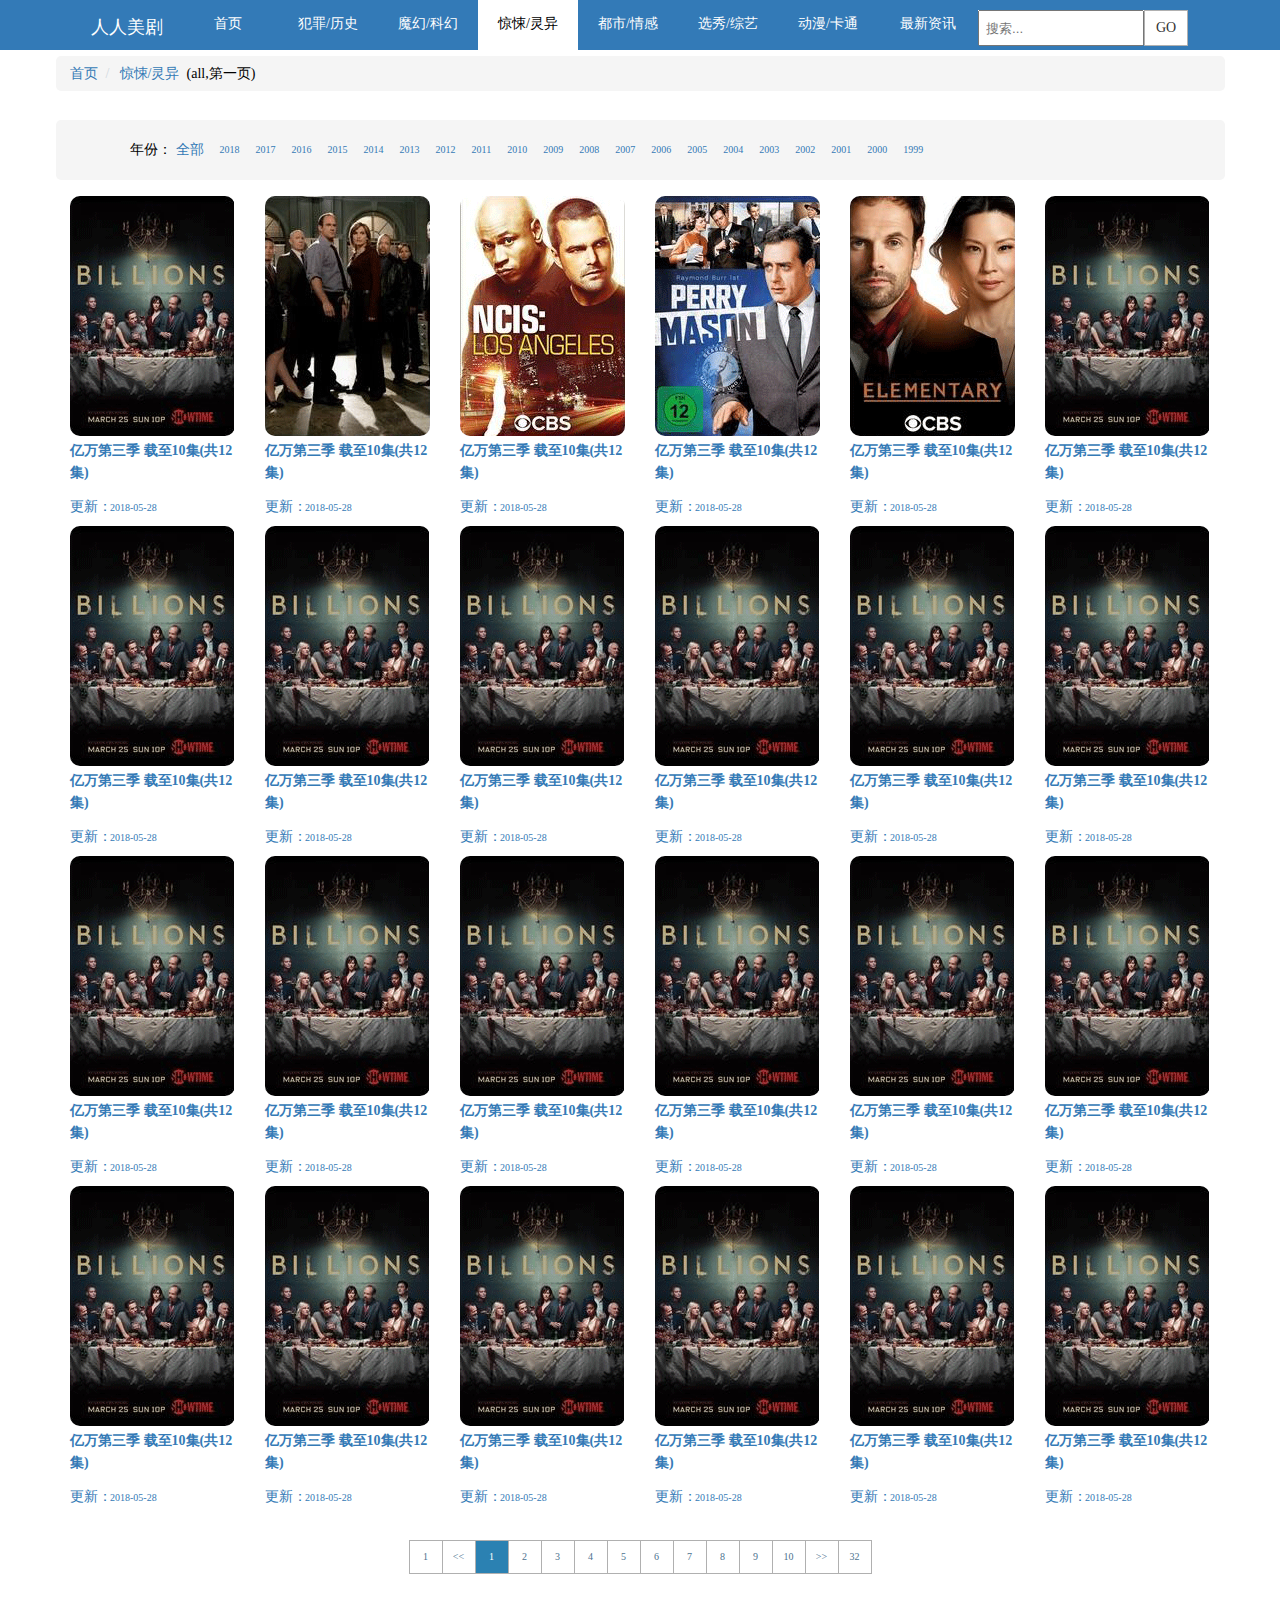
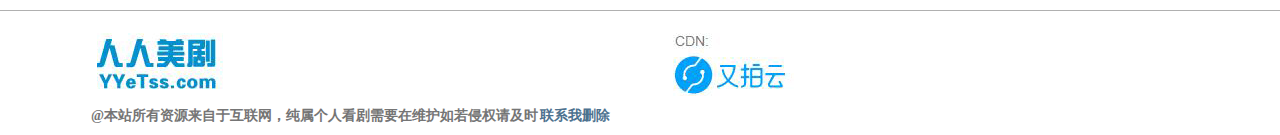
<file: jsly.html>
<!DOCTYPE html>
<html lang="en">
<head>
	<meta charset="UTF-8">
	<title>惊悚/灵异</title>
	<link rel="stylesheet" href="css/jsly.css">
</head>
<body>
	<header>
		<div class="box">
			<span>人人美剧</span>
			<ul>
				<li>
					<a href="index.html">首页</a>
				</li>
				<li>
					<a href="fzls.html">犯罪/历史</a>
				</li>
				<li>
					<a href="mhkh.html">魔幻/科幻</a>
				</li>
				<li>
					<a href="jsly.html">惊悚/灵异</a>
				</li>
				<li>
					<a href="dsqg.html">都市/情感</a>
				</li>
				<li>
					<a href="xxzy.html">选秀/综艺</a>
				</li>
				<li>
					<a href="dmkt.html">动漫/卡通</a>
				</li>
				<li>
					<a href="newlist.html">最新资讯</a>
				</li>
			</ul>
			<div class="input">
				<input type="text" placeholder="搜索..." >
				<div class="go">GO</div>
			</div>
		</div>
	</header>
	<div class="tiao">
		<a href="index.html"><span class="sy">首页</span></a>
		<span class="fg">/</span>
		<a href=""><span class="fzls">惊悚/灵异</span></a>
		<span class="ysa">(all,第一页)</span>
	</div>
	<div class="tiao2">
		<span class="nf">年份：</span>
		<ul>
			<li>
				<a href="">全部</a>
			</li>
			<li><a href="">2018</a></li>
			<li><a href="">2017</a></li>
			<li><a href="">2016</a></li>
			<li><a href="">2015</a></li>
			<li><a href="">2014</a></li>
			<li><a href="">2013</a></li>
			<li><a href="">2012</a></li>
			<li><a href="">2011</a></li>
			<li><a href="">2010</a></li>
			<li><a href="">2009</a></li>
			<li><a href="">2008</a></li>
			<li><a href="">2007</a></li>
			<li><a href="">2006</a></li>
			<li><a href="">2005</a></li>
			<li><a href="">2004</a></li>
			<li><a href="">2003</a></li>
			<li><a href="">2002</a></li>
			<li><a href="">2001</a></li>
			<li><a href="">2000</a></li>
			<li><a href="">1999</a></li>
		</ul>
	</div>
	<ul class="dsj">
		<li>
			<a href="xingqing.html">
				<div class="tp"><img src="img/dsj1.gif" alt=""></div>
				<h2>亿万第三季   载至10集(共12集)</h2>
				<span>更新：</span>
				<span class="sj">2018-05-28</span>
			</a>
		</li>
		<li>
			<a href="">
				<div class="tp"><img src="img/fz1.gif" alt=""></div>
				<h2>亿万第三季   载至10集(共12集)</h2>
				<span>更新：</span>
				<span class="sj">2018-05-28</span>
			</a>
		</li>
		<li>
			<a href="">
				<div class="tp"><img src="img/fz2.gif" alt=""></div>
				<h2>亿万第三季   载至10集(共12集)</h2>
				<span>更新：</span>
				<span class="sj">2018-05-28</span>
			</a>
		</li>
		<li>
			<a href="">
				<div class="tp"><img src="img/fz3.gif" alt=""></div>
				<h2>亿万第三季   载至10集(共12集)</h2>
				<span>更新：</span>
				<span class="sj">2018-05-28</span>
			</a>
		</li>
		<li>
			<a href="">
				<div class="tp"><img src="img/fz4.gif" alt=""></div>
				<h2>亿万第三季   载至10集(共12集)</h2>
				<span>更新：</span>
				<span class="sj">2018-05-28</span>
			</a>
		</li>
		<li>
			<a href="">
				<div class="tp"><img src="img/dsj1.gif" alt=""></div>
				<h2>亿万第三季   载至10集(共12集)</h2>
				<span>更新：</span>
				<span class="sj">2018-05-28</span>
			</a>
		</li>
		<li>
			<a href="">
				<div class="tp"><img src="img/dsj1.gif" alt=""></div>
				<h2>亿万第三季   载至10集(共12集)</h2>
				<span>更新：</span>
				<span class="sj">2018-05-28</span>
			</a>
		</li>
		<li>
			<a href="">
				<div class="tp"><img src="img/dsj1.gif" alt=""></div>
				<h2>亿万第三季   载至10集(共12集)</h2>
				<span>更新：</span>
				<span class="sj">2018-05-28</span>
			</a>
		</li>
		<li>
			<a href="">
				<div class="tp"><img src="img/dsj1.gif" alt=""></div>
				<h2>亿万第三季   载至10集(共12集)</h2>
				<span>更新：</span>
				<span class="sj">2018-05-28</span>
			</a>
		</li>
		<li>
			<a href="">
				<div class="tp"><img src="img/dsj1.gif" alt=""></div>
				<h2>亿万第三季   载至10集(共12集)</h2>
				<span>更新：</span>
				<span class="sj">2018-05-28</span>
			</a>
		</li>
		<li>
			<a href="">
				<div class="tp"><img src="img/dsj1.gif" alt=""></div>
				<h2>亿万第三季   载至10集(共12集)</h2>
				<span>更新：</span>
				<span class="sj">2018-05-28</span>
			</a>
		</li>
		<li>
			<a href="">
				<div class="tp"><img src="img/dsj1.gif" alt=""></div>
				<h2>亿万第三季   载至10集(共12集)</h2>
				<span>更新：</span>
				<span class="sj">2018-05-28</span>
			</a>
		</li>
		<li>
			<a href="">
				<div class="tp"><img src="img/dsj1.gif" alt=""></div>
				<h2>亿万第三季   载至10集(共12集)</h2>
				<span>更新：</span>
				<span class="sj">2018-05-28</span>
			</a>
		</li>
		<li>
			<a href="">
				<div class="tp"><img src="img/dsj1.gif" alt=""></div>
				<h2>亿万第三季   载至10集(共12集)</h2>
				<span>更新：</span>
				<span class="sj">2018-05-28</span>
			</a>
		</li>
		<li>
			<a href="">
				<div class="tp"><img src="img/dsj1.gif" alt=""></div>
				<h2>亿万第三季   载至10集(共12集)</h2>
				<span>更新：</span>
				<span class="sj">2018-05-28</span>
			</a>
		</li>
		<li>
			<a href="">
				<div class="tp"><img src="img/dsj1.gif" alt=""></div>
				<h2>亿万第三季   载至10集(共12集)</h2>
				<span>更新：</span>
				<span class="sj">2018-05-28</span>
			</a>
		</li>
		<li>
			<a href="">
				<div class="tp"><img src="img/dsj1.gif" alt=""></div>
				<h2>亿万第三季   载至10集(共12集)</h2>
				<span>更新：</span>
				<span class="sj">2018-05-28</span>
			</a>
		</li>
		<li>
			<a href="">
				<div class="tp"><img src="img/dsj1.gif" alt=""></div>
				<h2>亿万第三季   载至10集(共12集)</h2>
				<span>更新：</span>
				<span class="sj">2018-05-28</span>
			</a>
		</li>
		<li>
			<a href="">
				<div class="tp"><img src="img/dsj1.gif" alt=""></div>
				<h2>亿万第三季   载至10集(共12集)</h2>
				<span>更新：</span>
				<span class="sj">2018-05-28</span>
			</a>
		</li>
		<li>
			<a href="">
				<div class="tp"><img src="img/dsj1.gif" alt=""></div>
				<h2>亿万第三季   载至10集(共12集)</h2>
				<span>更新：</span>
				<span class="sj">2018-05-28</span>
			</a>
		</li>
		<li>
			<a href="">
				<div class="tp"><img src="img/dsj1.gif" alt=""></div>
				<h2>亿万第三季   载至10集(共12集)</h2>
				<span>更新：</span>
				<span class="sj">2018-05-28</span>
			</a>
		</li>
		<li>
			<a href="">
				<div class="tp"><img src="img/dsj1.gif" alt=""></div>
				<h2>亿万第三季   载至10集(共12集)</h2>
				<span>更新：</span>
				<span class="sj">2018-05-28</span>
			</a>
		</li>
		<li>
			<a href="">
				<div class="tp"><img src="img/dsj1.gif" alt=""></div>
				<h2>亿万第三季   载至10集(共12集)</h2>
				<span>更新：</span>
				<span class="sj">2018-05-28</span>
			</a>
		</li>
		<li>
			<a href="">
				<div class="tp"><img src="img/dsj1.gif" alt=""></div>
				<h2>亿万第三季   载至10集(共12集)</h2>
				<span>更新：</span>
				<span class="sj">2018-05-28</span>
			</a>
		</li>
	</ul>
	<ul class="ys">
		<li>
			<a href="">1</a>
		</li>
		<li><a href=""><<</a></li>
		<li><a href="">1</a></li>
		<li><a href="">2</a></li>
		<li><a href="">3</a></li>
		<li><a href="">4</a></li>
		<li><a href="">5</a></li>
		<li><a href="">6</a></li>
		<li><a href="">7</a></li>
		<li><a href="">8</a></li>
		<li><a href="">9</a></li>
		<li><a href="">10</a></li>
		<li><a href="">>></a></li>
		<li><a href="">32</a></li>
	</ul>
	<div class="db">
		<a href="index.html">
			<div class="bz">
				<img src="img/bz1.gif" alt="">
			</div>
		</a>
		<a href="">
			<div class="bzf">
				<img src="img/ba2.gif" alt="">
			</div>
		</a>
		<h2>@本站所有资源来自于互联网，纯属个人看剧需要在维护如若侵权请及时</h2>
		<a href="index.html"><h3>联系我删除</h3></a>
	</div>
</body>
</html>
</file>
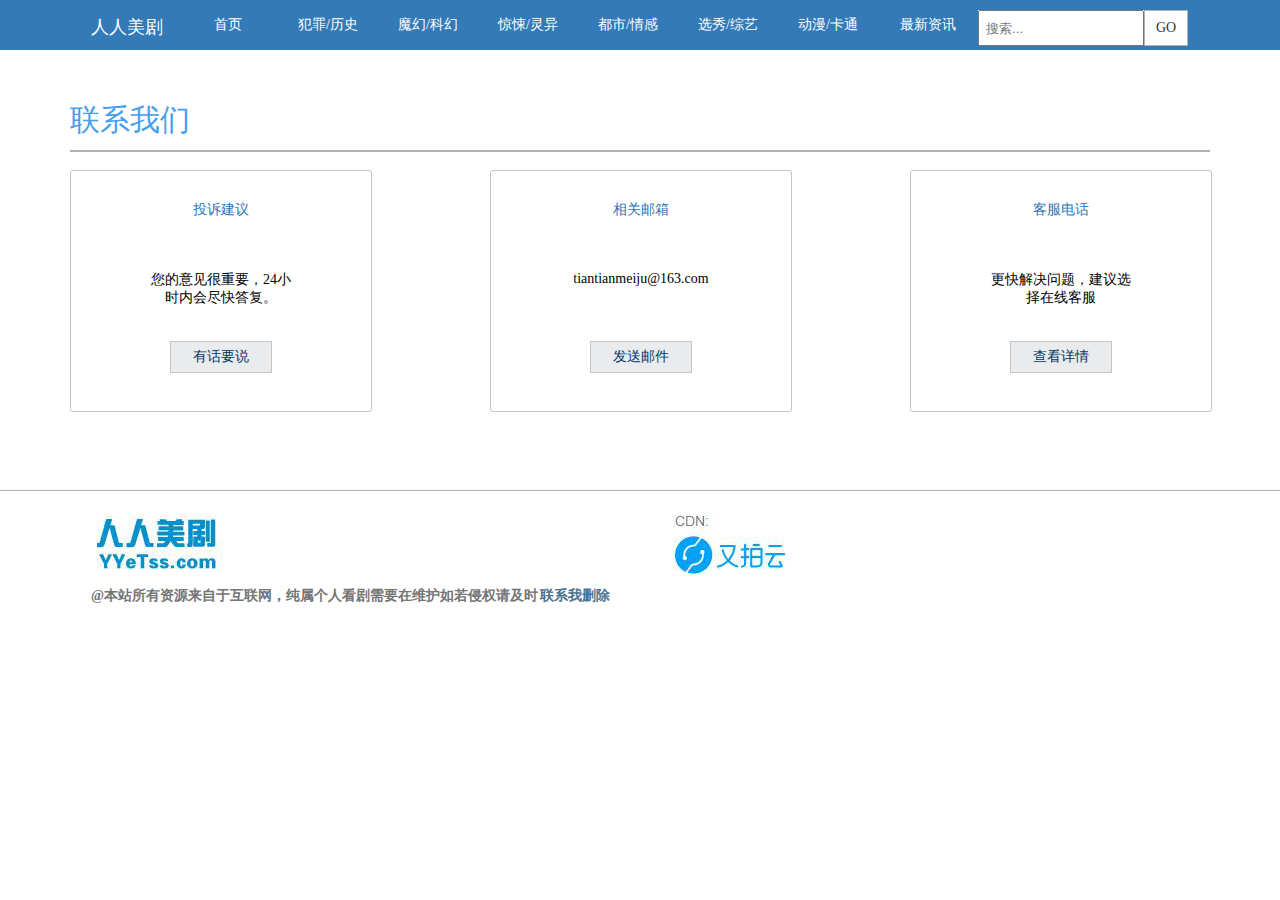
<file: lianxi.html>
<!DOCTYPE html>
<html lang="en">
<head>
	<meta charset="UTF-8">
	<title>联系我们</title>
	<link rel="stylesheet" href="css/lianxi.css">
</head>
<body>
	<header>
		<div class="box">
			<span>人人美剧</span>
			<ul>
				<li>
					<a href="index.html">首页</a>
				</li>
				<li>
					<a href="fzls.html">犯罪/历史</a>
				</li>
				<li>
					<a href="new.html">魔幻/科幻</a>
				</li>
				<li>
					<a href="jsly.html">惊悚/灵异</a>
				</li>
				<li>
					<a href="dsqg.html">都市/情感</a>
				</li>
				<li>
					<a href="xxzy.html">选秀/综艺</a>
				</li>
				<li>
					<a href="dmkt.html">动漫/卡通</a>
				</li>
				<li>
					<a href="xxzy.html">最新资讯</a>
				</li>
			</ul>
			<div class="input">
				<input type="text" placeholder="搜索..." >
				<div class="go">GO</div>
			</div>
		</div>
	</header>
	<span class="dbt">联系我们</span>
	<div class="mc">
		<span>投诉建议</span>
		<span class="ms">您的意见很重要，24小时内会尽快答复。</span>
		<a href="" class="anniu">有话要说</a>
	</div>
	<div class="yj">
		<span>相关邮箱</span>
		<span class="ms">tiantianmeiju@163.com</span>
		<a href="" class="anniu">发送邮件</a>
	</div>
	<div class="dh">
		<span>客服电话</span>
		<span class="ms">更快解决问题，建议选择在线客服</span>
		<a href="" class="anniu">查看详情</a>
	</div>
	<div class="db">
		<a href="">
			<div class="bz">
				<img src="img/bz1.gif" alt="">
			</div>
		</a>
		<a href="">
			<div class="bzf">
				<img src="img/ba2.gif" alt="">
			</div>
		</a>
		<h2>@本站所有资源来自于互联网，纯属个人看剧需要在维护如若侵权请及时</h2>
		<a href="lianxi.html"><h3>联系我删除</h3></a>
	</div>
</body>
</html>
</file>
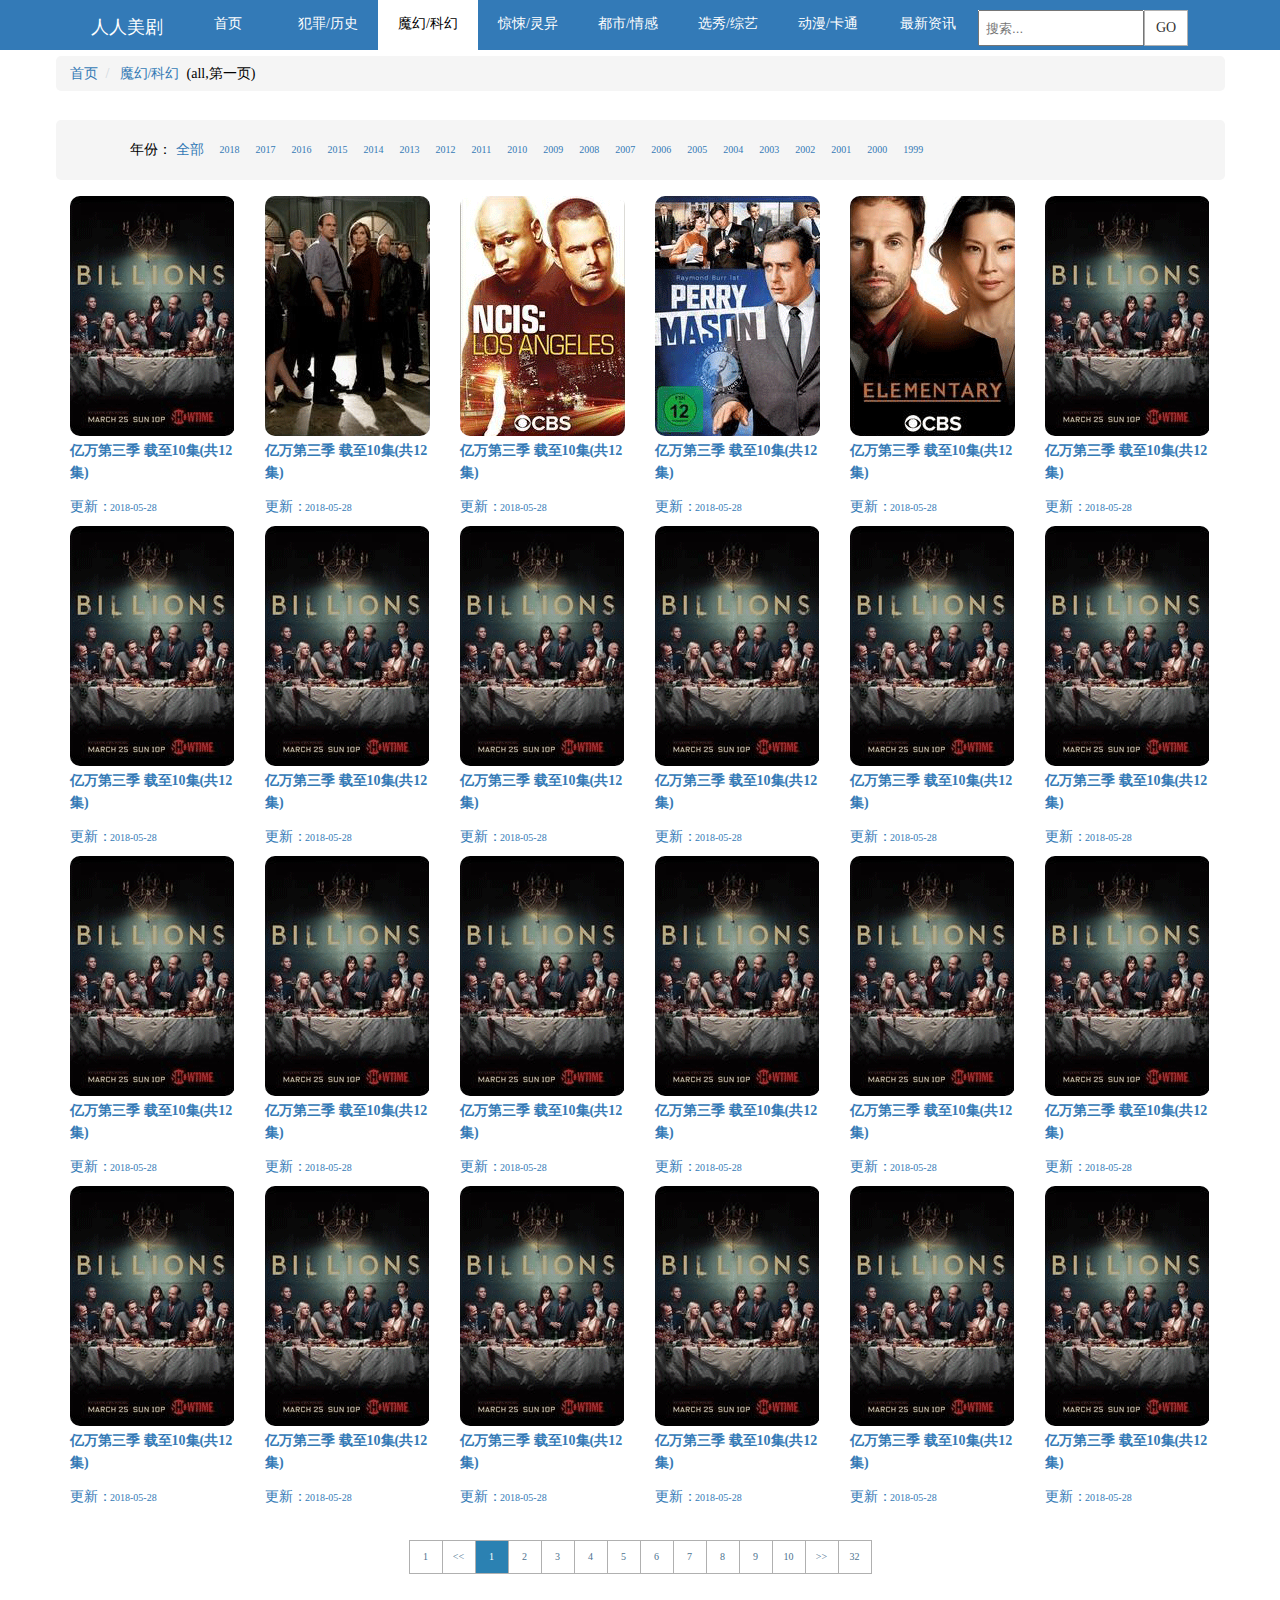
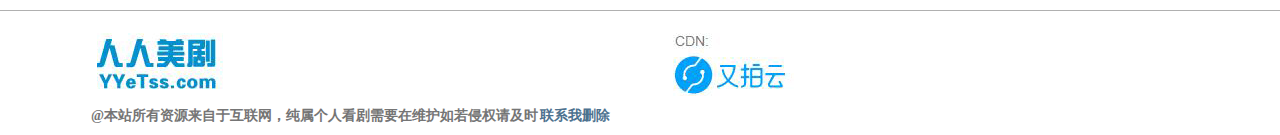
<file: mhkh.html>
<!DOCTYPE html>
<html lang="en">
<head>
	<meta charset="UTF-8">
	<title>魔幻/科幻</title>
	<link rel="stylesheet" href="css/mhkh.css">
</head>
<body>
	<header>
		<div class="box">
			<span>人人美剧</span>
			<ul>
				<li>
					<a href="index.html">首页</a>
				</li>
				<li>
					<a href="fzls.html">犯罪/历史</a>
				</li>
				<li>
					<a href="mhkh.html">魔幻/科幻</a>
				</li>
				<li>
					<a href="jsly.html">惊悚/灵异</a>
				</li>
				<li>
					<a href="dsqg.html">都市/情感</a>
				</li>
				<li>
					<a href="xxzy.html">选秀/综艺</a>
				</li>
				<li>
					<a href="dmkt.html">动漫/卡通</a>
				</li>
				<li>
					<a href="newlist.html">最新资讯</a>
				</li>
			</ul>
			<div class="input">
				<input type="text" placeholder="搜索..." >
				<div class="go">GO</div>
			</div>
		</div>
	</header>
	<div class="tiao">
		<a href="index.html"><span class="sy">首页</span></a>
		<span class="fg">/</span>
		<a href=""><span class="fzls">魔幻/科幻</span></a>
		<span class="ysa">(all,第一页)</span>
	</div>
	<div class="tiao2">
		<span class="nf">年份：</span>
		<ul>
			<li>
				<a href="">全部</a>
			</li>
			<li><a href="">2018</a></li>
			<li><a href="">2017</a></li>
			<li><a href="">2016</a></li>
			<li><a href="">2015</a></li>
			<li><a href="">2014</a></li>
			<li><a href="">2013</a></li>
			<li><a href="">2012</a></li>
			<li><a href="">2011</a></li>
			<li><a href="">2010</a></li>
			<li><a href="">2009</a></li>
			<li><a href="">2008</a></li>
			<li><a href="">2007</a></li>
			<li><a href="">2006</a></li>
			<li><a href="">2005</a></li>
			<li><a href="">2004</a></li>
			<li><a href="">2003</a></li>
			<li><a href="">2002</a></li>
			<li><a href="">2001</a></li>
			<li><a href="">2000</a></li>
			<li><a href="">1999</a></li>
		</ul>
	</div>
	<ul class="dsj">
		<li>
			<a href="xingqing.html">
				<div class="tp"><img src="img/dsj1.gif" alt=""></div>
				<h2>亿万第三季   载至10集(共12集)</h2>
				<span>更新：</span>
				<span class="sj">2018-05-28</span>
			</a>
		</li>
		<li>
			<a href="">
				<div class="tp"><img src="img/fz1.gif" alt=""></div>
				<h2>亿万第三季   载至10集(共12集)</h2>
				<span>更新：</span>
				<span class="sj">2018-05-28</span>
			</a>
		</li>
		<li>
			<a href="">
				<div class="tp"><img src="img/fz2.gif" alt=""></div>
				<h2>亿万第三季   载至10集(共12集)</h2>
				<span>更新：</span>
				<span class="sj">2018-05-28</span>
			</a>
		</li>
		<li>
			<a href="">
				<div class="tp"><img src="img/fz3.gif" alt=""></div>
				<h2>亿万第三季   载至10集(共12集)</h2>
				<span>更新：</span>
				<span class="sj">2018-05-28</span>
			</a>
		</li>
		<li>
			<a href="">
				<div class="tp"><img src="img/fz4.gif" alt=""></div>
				<h2>亿万第三季   载至10集(共12集)</h2>
				<span>更新：</span>
				<span class="sj">2018-05-28</span>
			</a>
		</li>
		<li>
			<a href="">
				<div class="tp"><img src="img/dsj1.gif" alt=""></div>
				<h2>亿万第三季   载至10集(共12集)</h2>
				<span>更新：</span>
				<span class="sj">2018-05-28</span>
			</a>
		</li>
		<li>
			<a href="">
				<div class="tp"><img src="img/dsj1.gif" alt=""></div>
				<h2>亿万第三季   载至10集(共12集)</h2>
				<span>更新：</span>
				<span class="sj">2018-05-28</span>
			</a>
		</li>
		<li>
			<a href="">
				<div class="tp"><img src="img/dsj1.gif" alt=""></div>
				<h2>亿万第三季   载至10集(共12集)</h2>
				<span>更新：</span>
				<span class="sj">2018-05-28</span>
			</a>
		</li>
		<li>
			<a href="">
				<div class="tp"><img src="img/dsj1.gif" alt=""></div>
				<h2>亿万第三季   载至10集(共12集)</h2>
				<span>更新：</span>
				<span class="sj">2018-05-28</span>
			</a>
		</li>
		<li>
			<a href="">
				<div class="tp"><img src="img/dsj1.gif" alt=""></div>
				<h2>亿万第三季   载至10集(共12集)</h2>
				<span>更新：</span>
				<span class="sj">2018-05-28</span>
			</a>
		</li>
		<li>
			<a href="">
				<div class="tp"><img src="img/dsj1.gif" alt=""></div>
				<h2>亿万第三季   载至10集(共12集)</h2>
				<span>更新：</span>
				<span class="sj">2018-05-28</span>
			</a>
		</li>
		<li>
			<a href="">
				<div class="tp"><img src="img/dsj1.gif" alt=""></div>
				<h2>亿万第三季   载至10集(共12集)</h2>
				<span>更新：</span>
				<span class="sj">2018-05-28</span>
			</a>
		</li>
		<li>
			<a href="">
				<div class="tp"><img src="img/dsj1.gif" alt=""></div>
				<h2>亿万第三季   载至10集(共12集)</h2>
				<span>更新：</span>
				<span class="sj">2018-05-28</span>
			</a>
		</li>
		<li>
			<a href="">
				<div class="tp"><img src="img/dsj1.gif" alt=""></div>
				<h2>亿万第三季   载至10集(共12集)</h2>
				<span>更新：</span>
				<span class="sj">2018-05-28</span>
			</a>
		</li>
		<li>
			<a href="">
				<div class="tp"><img src="img/dsj1.gif" alt=""></div>
				<h2>亿万第三季   载至10集(共12集)</h2>
				<span>更新：</span>
				<span class="sj">2018-05-28</span>
			</a>
		</li>
		<li>
			<a href="">
				<div class="tp"><img src="img/dsj1.gif" alt=""></div>
				<h2>亿万第三季   载至10集(共12集)</h2>
				<span>更新：</span>
				<span class="sj">2018-05-28</span>
			</a>
		</li>
		<li>
			<a href="">
				<div class="tp"><img src="img/dsj1.gif" alt=""></div>
				<h2>亿万第三季   载至10集(共12集)</h2>
				<span>更新：</span>
				<span class="sj">2018-05-28</span>
			</a>
		</li>
		<li>
			<a href="">
				<div class="tp"><img src="img/dsj1.gif" alt=""></div>
				<h2>亿万第三季   载至10集(共12集)</h2>
				<span>更新：</span>
				<span class="sj">2018-05-28</span>
			</a>
		</li>
		<li>
			<a href="">
				<div class="tp"><img src="img/dsj1.gif" alt=""></div>
				<h2>亿万第三季   载至10集(共12集)</h2>
				<span>更新：</span>
				<span class="sj">2018-05-28</span>
			</a>
		</li>
		<li>
			<a href="">
				<div class="tp"><img src="img/dsj1.gif" alt=""></div>
				<h2>亿万第三季   载至10集(共12集)</h2>
				<span>更新：</span>
				<span class="sj">2018-05-28</span>
			</a>
		</li>
		<li>
			<a href="">
				<div class="tp"><img src="img/dsj1.gif" alt=""></div>
				<h2>亿万第三季   载至10集(共12集)</h2>
				<span>更新：</span>
				<span class="sj">2018-05-28</span>
			</a>
		</li>
		<li>
			<a href="">
				<div class="tp"><img src="img/dsj1.gif" alt=""></div>
				<h2>亿万第三季   载至10集(共12集)</h2>
				<span>更新：</span>
				<span class="sj">2018-05-28</span>
			</a>
		</li>
		<li>
			<a href="">
				<div class="tp"><img src="img/dsj1.gif" alt=""></div>
				<h2>亿万第三季   载至10集(共12集)</h2>
				<span>更新：</span>
				<span class="sj">2018-05-28</span>
			</a>
		</li>
		<li>
			<a href="">
				<div class="tp"><img src="img/dsj1.gif" alt=""></div>
				<h2>亿万第三季   载至10集(共12集)</h2>
				<span>更新：</span>
				<span class="sj">2018-05-28</span>
			</a>
		</li>
	</ul>
	<ul class="ys">
		<li>
			<a href="">1</a>
		</li>
		<li><a href=""><<</a></li>
		<li><a href="">1</a></li>
		<li><a href="">2</a></li>
		<li><a href="">3</a></li>
		<li><a href="">4</a></li>
		<li><a href="">5</a></li>
		<li><a href="">6</a></li>
		<li><a href="">7</a></li>
		<li><a href="">8</a></li>
		<li><a href="">9</a></li>
		<li><a href="">10</a></li>
		<li><a href="">>></a></li>
		<li><a href="">32</a></li>
	</ul>
	<div class="db">
		<a href="index.html">
			<div class="bz">
				<img src="img/bz1.gif" alt="">
			</div>
		</a>
		<a href="">
			<div class="bzf">
				<img src="img/ba2.gif" alt="">
			</div>
		</a>
		<h2>@本站所有资源来自于互联网，纯属个人看剧需要在维护如若侵权请及时</h2>
		<a href="index.html"><h3>联系我删除</h3></a>
	</div>
</body>
</html>
</file>
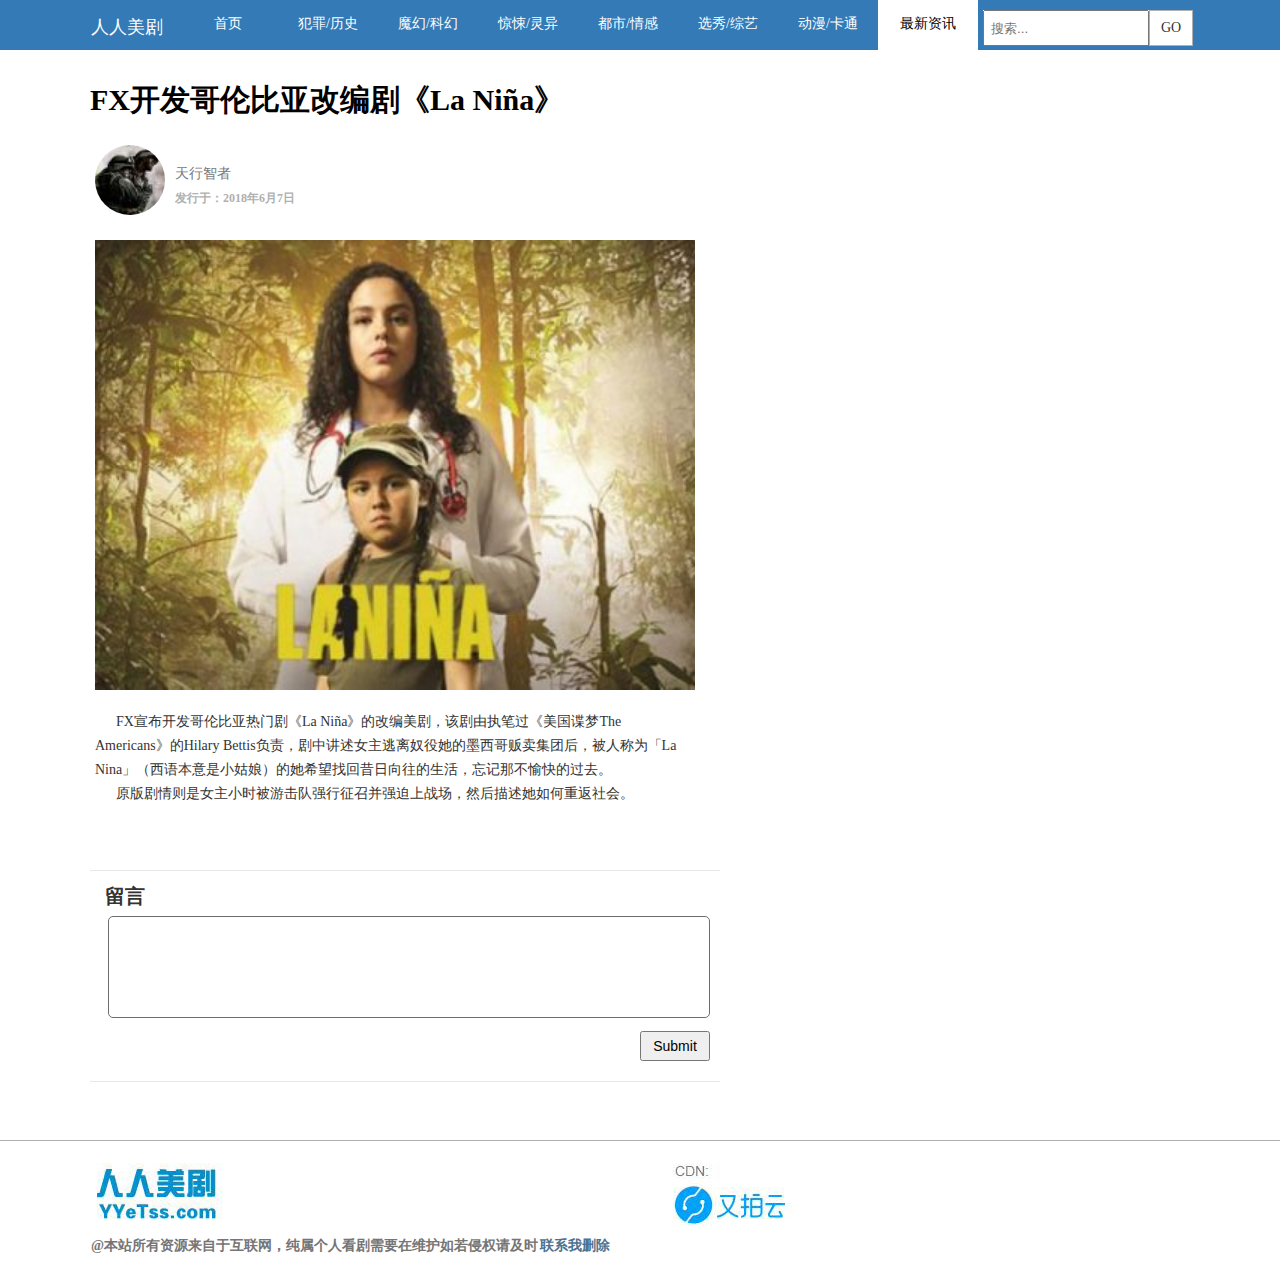
<file: new.html>
<!DOCTYPE html>
<html lang="en">
<head>
	<meta charset="UTF-8">
	<title>资讯详情</title>
	<link rel="stylesheet" href="css/new.css">
</head>
<body>
	<header>
		<div class="box">
			<span>人人美剧</span>
			<ul>
				<li>
					<a href="index.html">首页</a>
				</li>
				<li>
					<a href="fzls.html">犯罪/历史</a>
				</li>
				<li>
					<a href="">魔幻/科幻</a>
				</li>
				<li>
					<a href="">惊悚/灵异</a>
				</li>
				<li>
					<a href="">都市/情感</a>
				</li>
				<li>
					<a href="">选秀/综艺</a>
				</li>
				<li>
					<a href="">动漫/卡通</a>
				</li>
				<li>
					<a href="">最新资讯</a>
				</li>
			</ul>
			<div class="input">
				<input type="text" placeholder="搜索..." >
				<div class="go">GO</div>
			</div>
		</div>
	</header>
	<h1>FX开发哥伦比亚改编剧《La Niña》</h1>
	<div class="zxnr">
		<div class="zztx">
			<img src="img/zztx.jpg" alt="">
		</div>
		<span>天行智者</span>
		<h2>发行于：2018年6月7日</h2>
		<div class="nrtu">
		<img src="img/zxtu1.jpg" alt=""></div>
		<p>&nbsp;&nbsp;&nbsp;&nbsp;&nbsp;&nbsp;FX宣布开发哥伦比亚热门剧《La Niña》的改编美剧，该剧由执笔过《美国谍梦The Americans》的Hilary Bettis负责，剧中讲述女主逃离奴役她的墨西哥贩卖集团后，被人称为「La Nina」（西语本意是小姑娘）的她希望找回昔日向往的生活，忘记那不愉快的过去。<br>
		&nbsp;&nbsp;&nbsp;&nbsp;&nbsp;&nbsp;原版剧情则是女主小时被游击队强行征召并强迫上战场，然后描述她如何重返社会。
		</p>	
	</div>
	<div class="hf">
		<h3>留言</h3>
		<textarea name="" id="" cols="30" rows="10"></textarea><br>
		<input type="submit">
	</div>
	<div class="db">
		<a href="index.html">
			<div class="bz">
				<img src="img/bz1.gif" alt="">
			</div>
		</a>
		<a href="">
			<div class="bzf">
				<img src="img/ba2.gif" alt="">
			</div>
		</a>
		<h2>@本站所有资源来自于互联网，纯属个人看剧需要在维护如若侵权请及时</h2>
		<a href="lianxi.html"><h3>联系我删除</h3></a>
	</div>
</body>
</html>
</file>
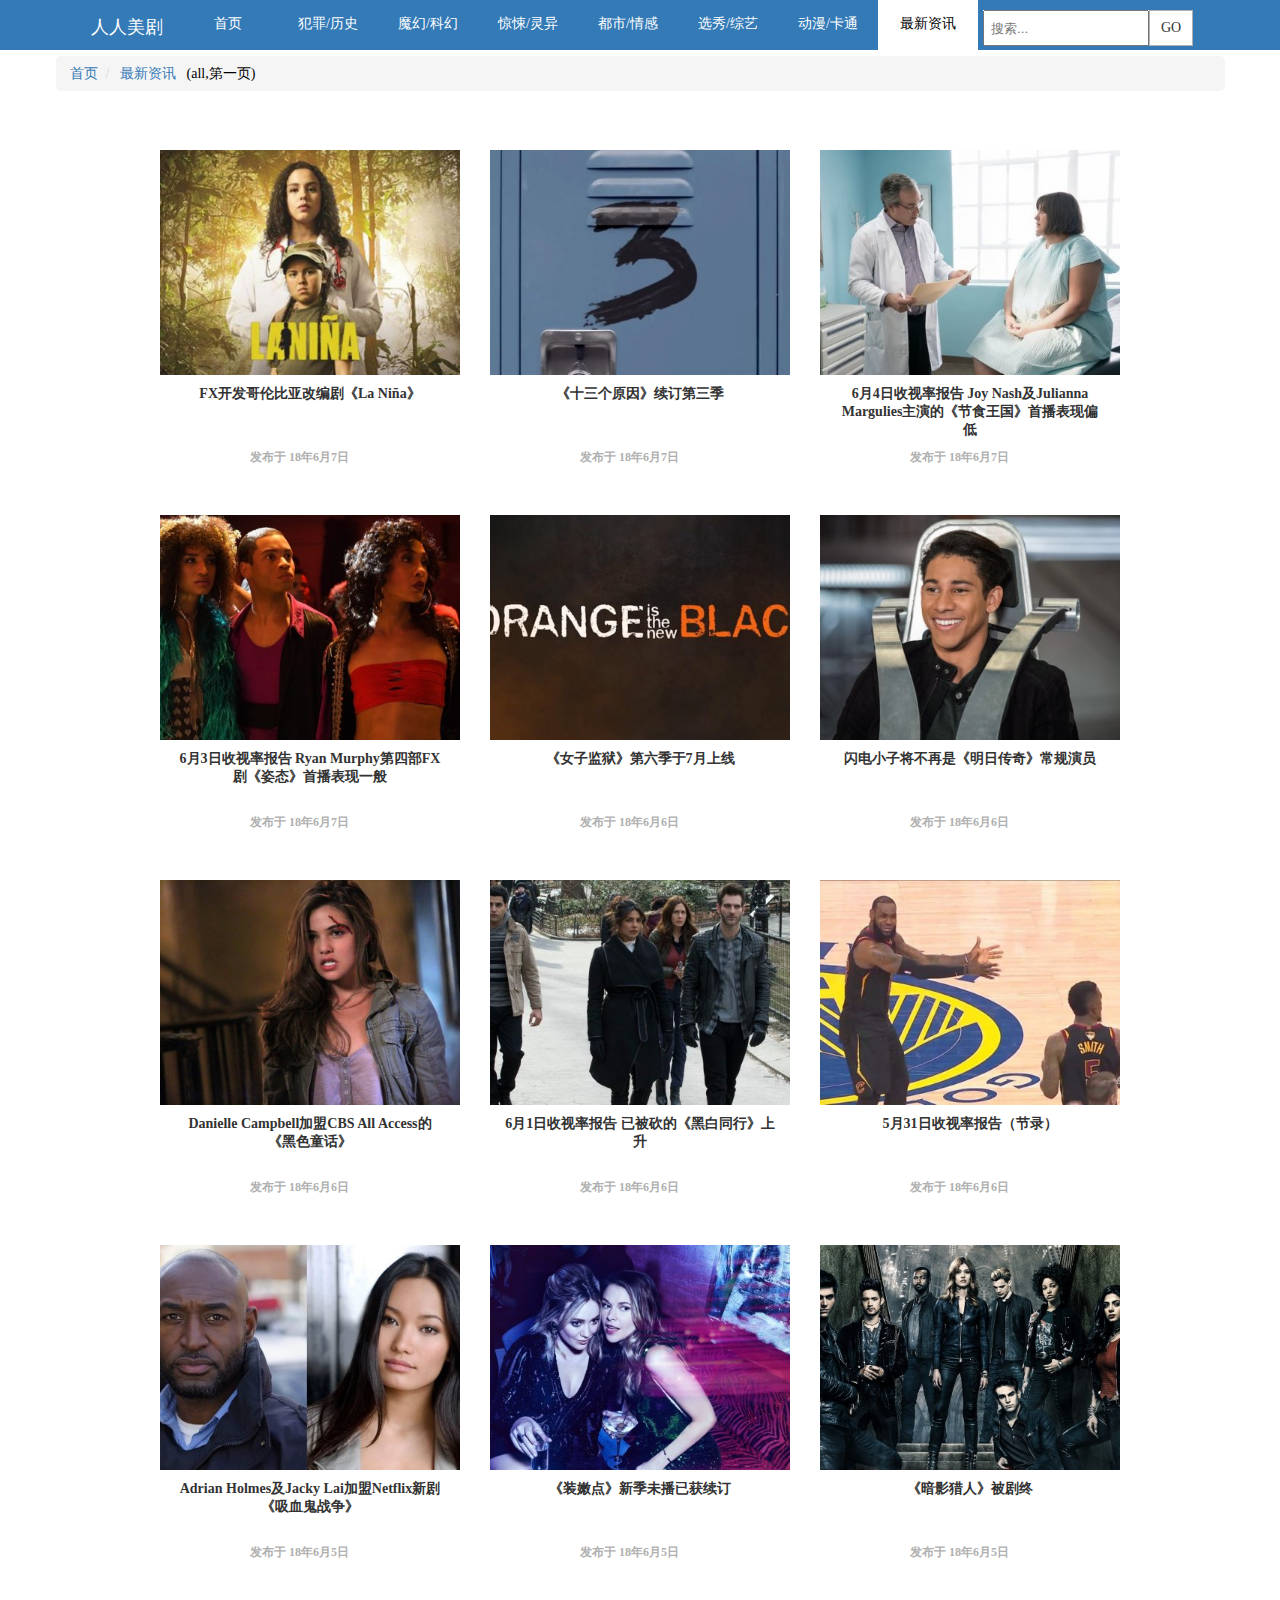
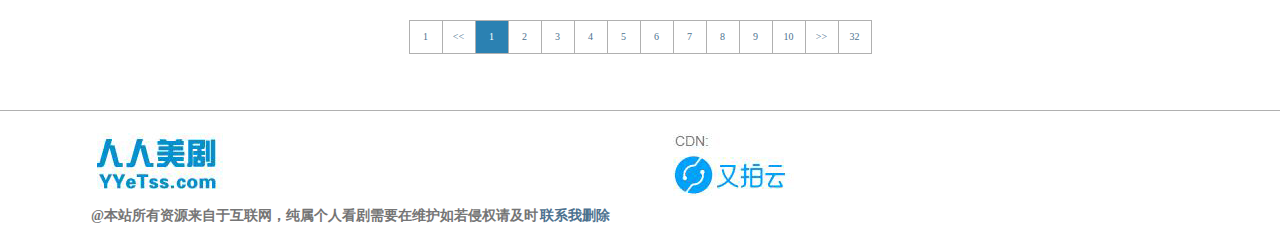
<file: newlist.html>
<!DOCTYPE html>
<html lang="en">
<head>
	<meta charset="UTF-8">
	<title>新闻列表</title>
	<link rel="stylesheet" href="css/newlist.css" class="">
</head>
<body>
	<header>
		<div class="box">
			<span>人人美剧</span>
			<ul>
				<li>
					<a href="index.html">首页</a>
				</li>
				<li>
					<a href="">犯罪/历史</a>
				</li>
				<li>
					<a href="">魔幻/科幻</a>
				</li>
				<li>
					<a href="">惊悚/灵异</a>
				</li>
				<li>
					<a href="">都市/情感</a>
				</li>
				<li>
					<a href="">选秀/综艺</a>
				</li>
				<li>
					<a href="">动漫/卡通</a>
				</li>
				<li>
					<a href="">最新资讯</a>
				</li>
			</ul>
			<div class="input">
				<input type="text" placeholder="搜索..." >
				<div class="go">GO</div>
			</div>
		</div>
	</header>
	<div class="tiao">
		<a href="index.html"><span class="sy">首页</span></a>
		<span class="fg">/</span>
		<a href=""><span class="fzls">最新资讯</span></a>
		<span class="ysa">(all,第一页)</span>
	</div>
	<main>
		<ul>
			<li>
				<a href="">
					<div class="zxtu">
					<img src="img/zxtu1.jpg" alt="">
					</div>
					<span>FX开发哥伦比亚改编剧《La Niña》</span>
					<h2>发布于 18年6月7日</h2>
				</a>
			</li>
			<li>
				<a href="">
					<div class="zxtu">
					<img src="img/zxtu2.jpg" alt="">
					</div>
					<span>《十三个原因》续订第三季</span>
					<h2>发布于 18年6月7日</h2>
				</a>
			</li>
			<li>
				<a href="">
					<div class="zxtu">
					<img src="img/zxtu3.jpg" alt="">
					</div>
					<span>6月4日收视率报告  Joy Nash及Julianna Margulies主演的《节食王国》首播表现偏低</span>
					<h2>发布于 18年6月7日</h2>
				</a>
			</li>
			<li>
				<a href="">
					<div class="zxtu">
					<img src="img/zxtu4.jpg" alt="">
					</div>
					<span>6月3日收视率报告 Ryan Murphy第四部FX剧《姿态》首播表现一般</span>
					<h2>发布于 18年6月7日</h2>
				</a>
			</li>
			<li>
				<a href="">
					<div class="zxtu">
					<img src="img/zxtu5.jpg" alt="">
					</div>
					<span>《女子监狱》第六季于7月上线</span>
					<h2>发布于 18年6月6日</h2>
				</a>
			</li>
			<li>
				<a href="">
					<div class="zxtu">
					<img src="img/zxtu6.jpg" alt="">
					</div>
					<span>闪电小子将不再是《明日传奇》常规演员</span>
					<h2>发布于 18年6月6日</h2>
				</a>
			</li>
			<li>
				<a href="">
					<div class="zxtu">
					<img src="img/zxtu7.jpg" alt="">
					</div>
					<span>Danielle Campbell加盟CBS All Access的《黑色童话》</span>
					<h2>发布于 18年6月6日</h2>
				</a>
			</li>
			<li>
				<a href="">
					<div class="zxtu">
					<img src="img/zxtu8.jpg" alt="">
					</div>
					<span>6月1日收视率报告 已被砍的《黑白同行》上升</span>
					<h2>发布于 18年6月6日</h2>
				</a>
			</li>
			<li>
				<a href="">
					<div class="zxtu">
					<img src="img/zxtu9.jpg" alt="">
					</div>
					<span>5月31日收视率报告（节录）</span>
					<h2>发布于 18年6月6日</h2>
				</a>
			</li>
			<li>
				<a href="">
					<div class="zxtu">
					<img src="img/zxtu10.jpg" alt="">
					</div>
					<span>Adrian Holmes及Jacky Lai加盟Netflix新剧《吸血鬼战争》</span>
					<h2>发布于 18年6月5日</h2>
				</a>
			</li>
			<li>
				<a href="">
					<div class="zxtu">
					<img src="img/zxtu11.jpg" alt="">
					</div>
					<span>《装嫩点》新季未播已获续订</span>
					<h2>发布于 18年6月5日</h2>
				</a>
			</li>
			<li>
				<a href="">
					<div class="zxtu">
					<img src="img/zxtu12.jpg" alt="">
					</div>
					<span>《暗影猎人》被剧终</span>
					<h2>发布于 18年6月5日</h2>
				</a>
			</li>
			
		</ul>
	</main>
		<ul class="ys">
		<li>
			<a href="">1</a>
		</li>
		<li><a href=""><<</a></li>
		<li><a href="">1</a></li>
		<li><a href="">2</a></li>
		<li><a href="">3</a></li>
		<li><a href="">4</a></li>
		<li><a href="">5</a></li>
		<li><a href="">6</a></li>
		<li><a href="">7</a></li>
		<li><a href="">8</a></li>
		<li><a href="">9</a></li>
		<li><a href="">10</a></li>
		<li><a href="">>></a></li>
		<li><a href="">32</a></li>
	</ul>
	<div class="db">
		<a href="index.html">
			<div class="bz">
				<img src="img/bz1.gif" alt="">
			</div>
		</a>
		<a href="">
			<div class="bzf">
				<img src="img/ba2.gif" alt="">
			</div>
		</a>
		<h2>@本站所有资源来自于互联网，纯属个人看剧需要在维护如若侵权请及时</h2>
		<a href="lianxi.html"><h3>联系我删除</h3></a>
	</div>
</body>
</html>
</file>
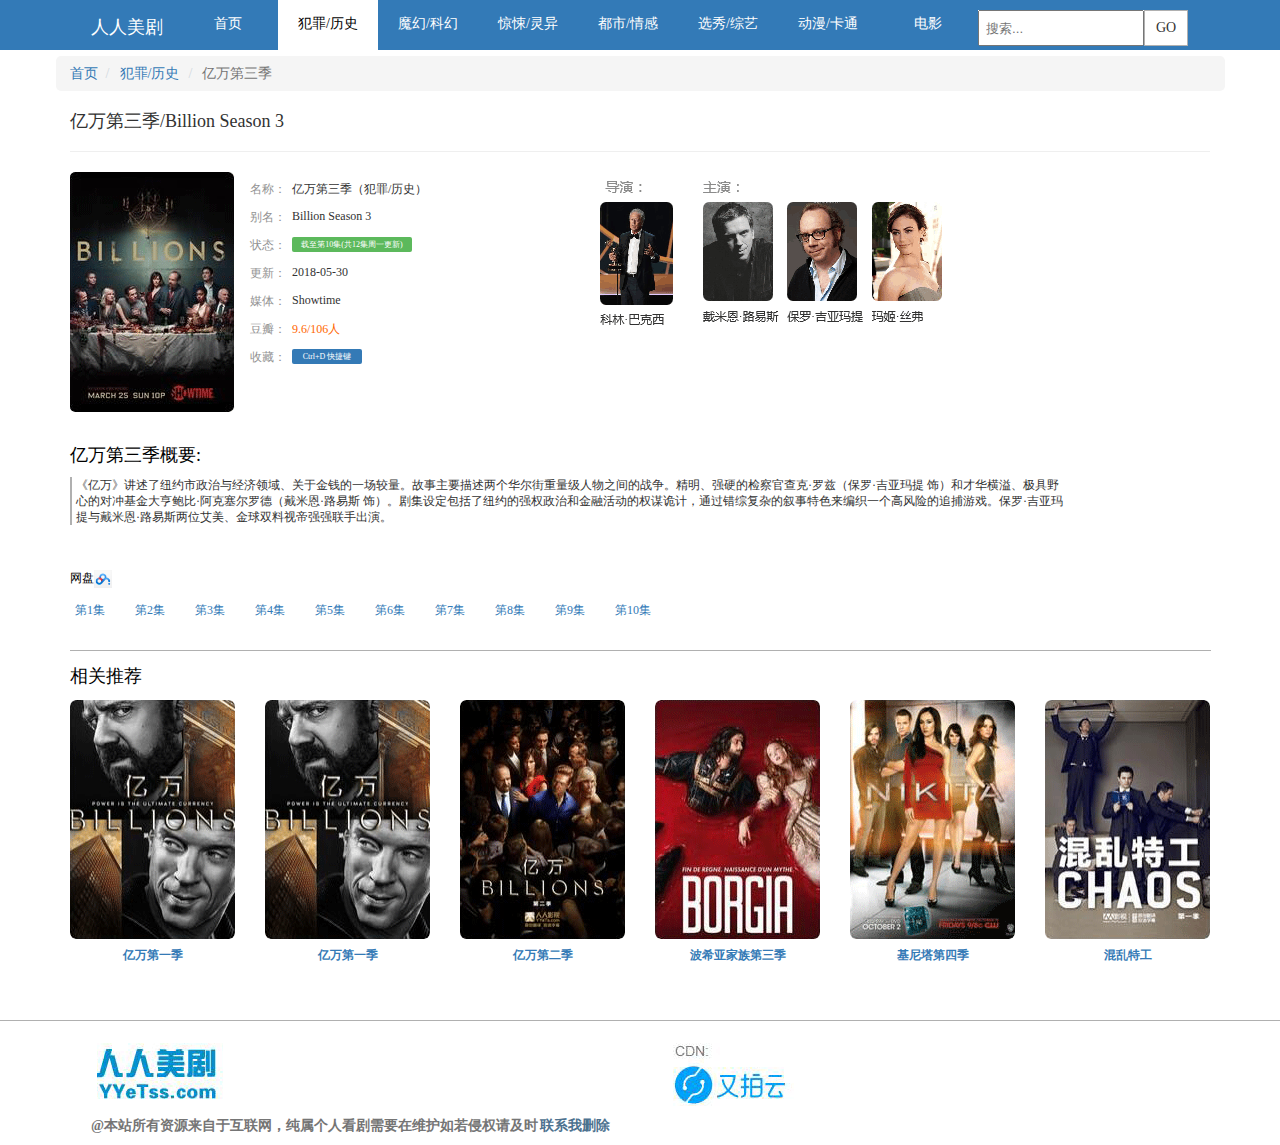
<file: xingqing.html>
<!DOCTYPE html>
<html lang="en">
<head>
	<meta charset="UTF-8">
	<title>详情</title>
	<link rel="stylesheet" href="css/xiangqing.css">
</head>
<body>
	<header>
		<div class="box">
			<span>人人美剧</span>
			<ul>
				<li>
					<a href="index.html">首页</a>
				</li>
				<li>
					<a href="">犯罪/历史</a>
				</li>
				<li>
					<a href="">魔幻/科幻</a>
				</li>
				<li>
					<a href="">惊悚/灵异</a>
				</li>
				<li>
					<a href="">都市/情感</a>
				</li>
				<li>
					<a href="">选秀/综艺</a>
				</li>
				<li>
					<a href="">动漫/卡通</a>
				</li>
				<li>
					<a href="">电影</a>
				</li>
			</ul>
			<div class="input">
				<input type="text" placeholder="搜索..." >
				<div class="go">GO</div>
			</div>
		</div>
	</header>
	<div class="tiao">
		<a href="index.html"><span class="sy">首页</span></a>
		<span class="fg">/</span>
		<a href=""><span class="fzls">犯罪/历史</span></a>
		<span class="fg2">/</span>
		<span class="ysa">亿万第三季</span>
	</div>
	<span class="pm">亿万第三季/Billion Season 3</span>
	<div class="yptp">
		<img src="img/dsj1.gif" alt="">
	</div>
	<ul class="js">
		<li>
			<span class="mc">名称：</span>
			<span class="mz">亿万第三季（犯罪/历史）</span>
		</li>
		<li>
			<span class="mc">别名：</span>
			<span class="mz">Billion Season 3</span>
		</li>
		<li>
			<span class="mc">状态：</span>
			<span class="zt">载至第10集(共12集周一更新)</span>
		</li>
		<li>
			<span class="mc">更新：</span>
			<span class="mz">2018-05-30</span>
		</li>
		<li>
			<span class="mc">媒体：</span>
			<span class="mz">Showtime</span>
		</li>
		<li>
			<span class="mc">豆瓣：</span>
			<span class="mz">9.6/106人</span>
		</li>
		<li>
			<span class="mc">收藏：</span>
			<span class="sc">Ctrl+D 快捷键</span>
		</li>
		
	</ul>
	<div class="yy">
		<img src="img/yy.gif" alt="">
	</div>
	<span class="gy">亿万第三季概要:</span>
	<div class="gynr">
		<p>《亿万》讲述了纽约市政治与经济领域、关于金钱的一场较量。故事主要描述两个华尔街重量级人物之间的战争。精明、强硬的检察官查克·罗兹（保罗·吉亚玛提 饰）和才华横溢、极具野心的对冲基金大亨鲍比·阿克塞尔罗德（戴米恩·路易斯 饰）。剧集设定包括了纽约的强权政治和金融活动的权谋诡计，通过错综复杂的叙事特色来编织一个高风险的追捕游戏。保罗·吉亚玛提与戴米恩·路易斯两位艾美、金球双料视帝强强联手出演。</p>
	</div>
	<div class="wp">
		<span>网盘</span>
		<img src="img/bdyp.png" alt="">
	</div>
	<ul class="jishu">
		<li>
			<a href="">第1集</a>
		</li>
		<li><a href="">第2集</a></li>
		<li><a href="">第3集</a></li>
		<li><a href="">第4集</a></li>
		<li><a href="">第5集</a></li>
		<li><a href="">第6集</a></li>
		<li><a href="">第7集</a></li>
		<li><a href="">第8集</a></li>
		<li><a href="">第9集</a></li>
		<li><a href="">第10集</a></li>
	</ul>
	<div class="xgtj">相关推荐</div>
	<ul class="tuijian">
		<li>
			<a href="">
				<div class="tu">
					<img src="img/tj1.gif" alt="">
				</div>
				<h1>亿万第一季</h1>
			</a>
		</li>
		<li>
			<a href="">
				<div class="tu">
					<img src="img/tj1.gif" alt="">
				</div>
				<h1>亿万第一季</h1>
			</a>
		</li>
		<li>
			<a href="">
				<div class="tu">
					<img src="img/tj2.gif" alt="">
				</div>
				<h1>亿万第二季</h1>
			</a>
		</li>
		<li>
			<a href="">
				<div class="tu">
					<img src="img/tj3.gif" alt="">
				</div>
				<h1>波希亚家族第三季</h1>
			</a>
		</li>
		<li>
			<a href="">
				<div class="tu">
					<img src="img/tj4.gif" alt="">
				</div>
				<h1>基尼塔第四季</h1>
			</a>
		</li>
		<li>
			<a href="">
				<div class="tu">
					<img src="img/tj5.gif" alt="">
				</div>
				<h1>混乱特工</h1>
			</a>
		</li>
	</ul>
	<div class="db">
		<a href="">
			<div class="bz">
				<img src="img/bz1.gif" alt="">
			</div>
		</a>
		<a href="">
			<div class="bzf">
				<img src="img/ba2.gif" alt="">
			</div>
		</a>
		<h2>@本站所有资源来自于互联网，纯属个人看剧需要在维护如若侵权请及时</h2>
		<a href=""><h3>联系我删除</h3></a>
	</div>
</body>
</html>
</file>
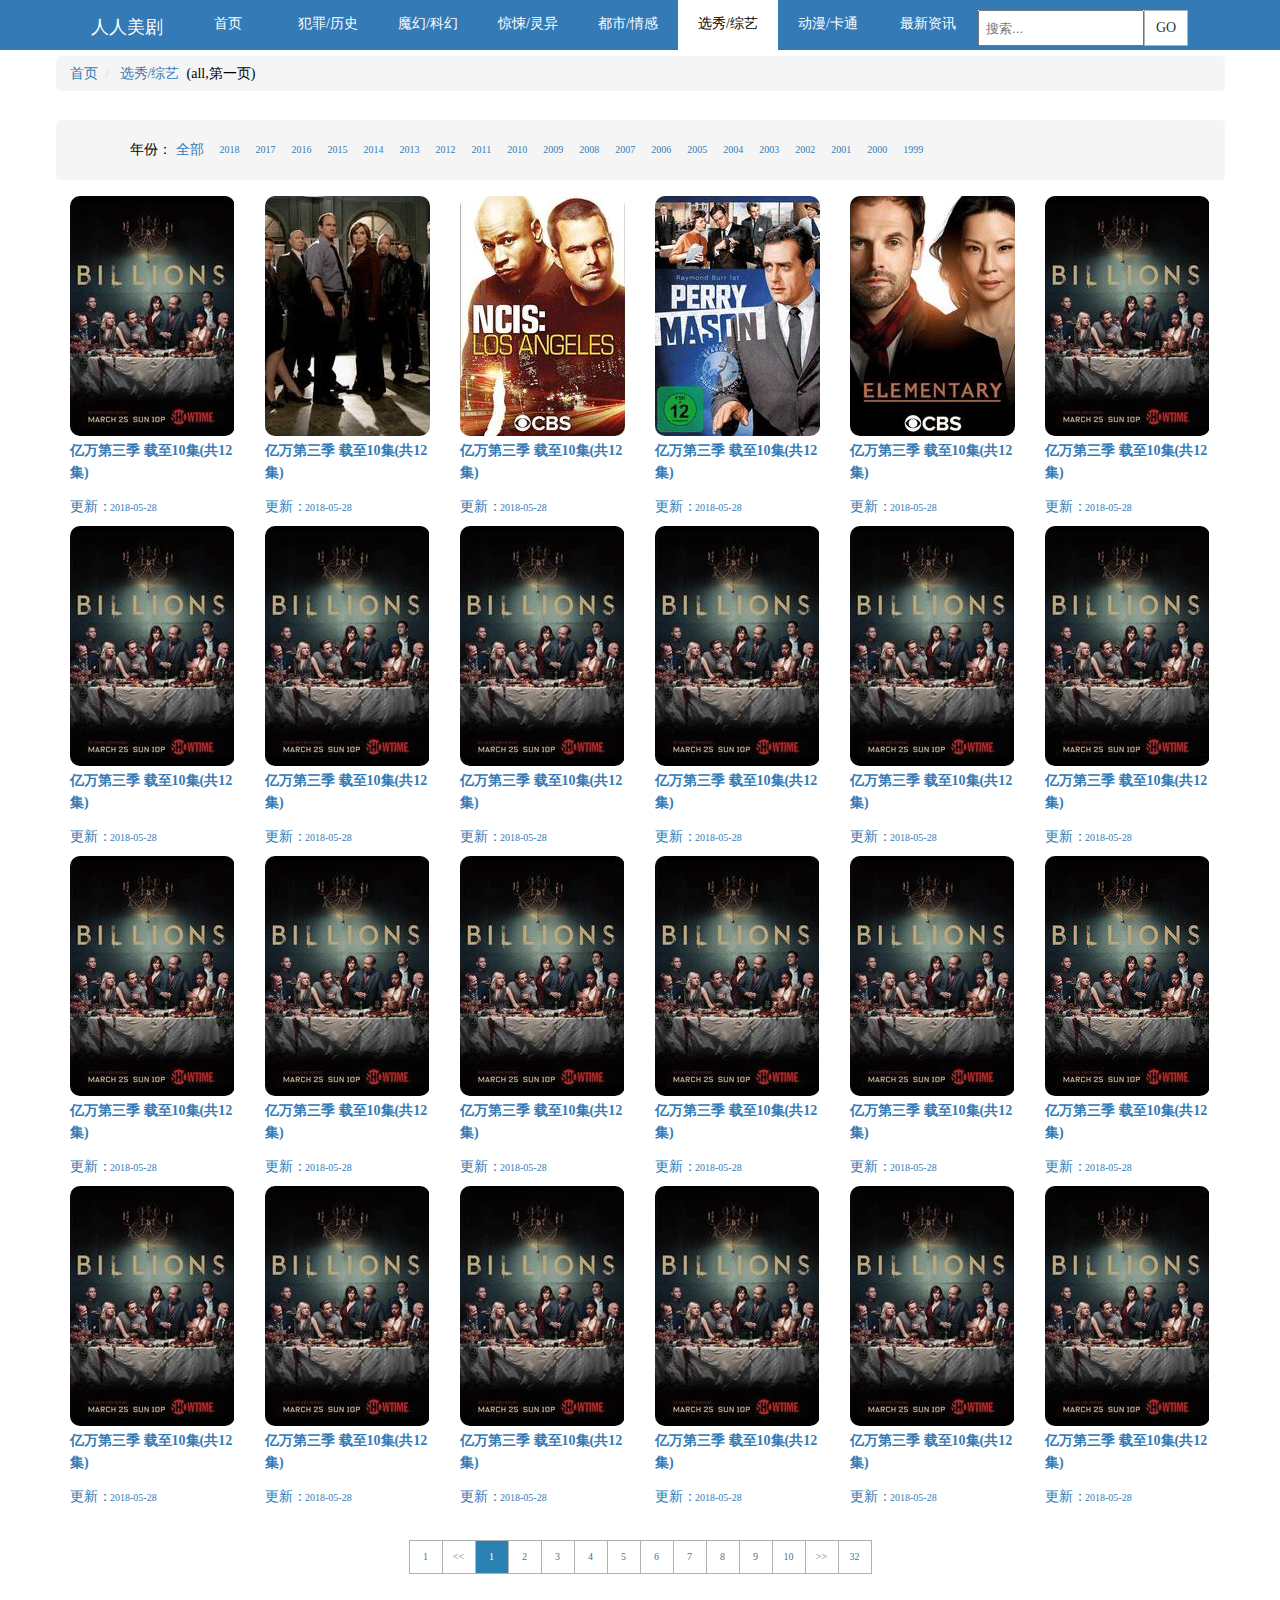
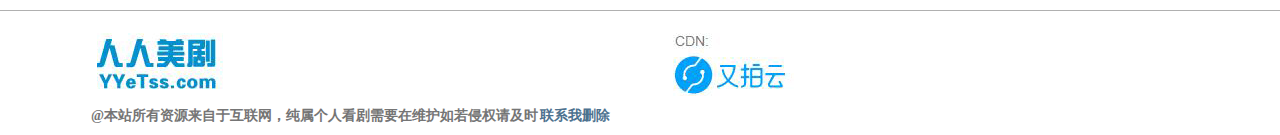
<file: xxzy.html>
<!DOCTYPE html>
<html lang="en">
<head>
	<meta charset="UTF-8">
	<title>选秀/综艺</title>
	<link rel="stylesheet" href="css/xxzy.css">
</head>
<body>
	<header>
		<div class="box">
			<span>人人美剧</span>
			<ul>
				<li>
					<a href="index.html">首页</a>
				</li>
				<li>
					<a href="fzls.html">犯罪/历史</a>
				</li>
				<li>
					<a href="mhkh.html">魔幻/科幻</a>
				</li>
				<li>
					<a href="jsly.html">惊悚/灵异</a>
				</li>
				<li>
					<a href="dsqg.html">都市/情感</a>
				</li>
				<li>
					<a href="xxzy.html">选秀/综艺</a>
				</li>
				<li>
					<a href="dmkt.html">动漫/卡通</a>
				</li>
				<li>
					<a href="newlist.html">最新资讯</a>
				</li>
			</ul>
			<div class="input">
				<input type="text" placeholder="搜索..." >
				<div class="go">GO</div>
			</div>
		</div>
	</header>
	<div class="tiao">
		<a href="index.html"><span class="sy">首页</span></a>
		<span class="fg">/</span>
		<a href=""><span class="fzls">选秀/综艺</span></a>
		<span class="ysa">(all,第一页)</span>
	</div>
	<div class="tiao2">
		<span class="nf">年份：</span>
		<ul>
			<li>
				<a href="">全部</a>
			</li>
			<li><a href="">2018</a></li>
			<li><a href="">2017</a></li>
			<li><a href="">2016</a></li>
			<li><a href="">2015</a></li>
			<li><a href="">2014</a></li>
			<li><a href="">2013</a></li>
			<li><a href="">2012</a></li>
			<li><a href="">2011</a></li>
			<li><a href="">2010</a></li>
			<li><a href="">2009</a></li>
			<li><a href="">2008</a></li>
			<li><a href="">2007</a></li>
			<li><a href="">2006</a></li>
			<li><a href="">2005</a></li>
			<li><a href="">2004</a></li>
			<li><a href="">2003</a></li>
			<li><a href="">2002</a></li>
			<li><a href="">2001</a></li>
			<li><a href="">2000</a></li>
			<li><a href="">1999</a></li>
		</ul>
	</div>
	<ul class="dsj">
		<li>
			<a href="xingqing.html">
				<div class="tp"><img src="img/dsj1.gif" alt=""></div>
				<h2>亿万第三季   载至10集(共12集)</h2>
				<span>更新：</span>
				<span class="sj">2018-05-28</span>
			</a>
		</li>
		<li>
			<a href="">
				<div class="tp"><img src="img/fz1.gif" alt=""></div>
				<h2>亿万第三季   载至10集(共12集)</h2>
				<span>更新：</span>
				<span class="sj">2018-05-28</span>
			</a>
		</li>
		<li>
			<a href="">
				<div class="tp"><img src="img/fz2.gif" alt=""></div>
				<h2>亿万第三季   载至10集(共12集)</h2>
				<span>更新：</span>
				<span class="sj">2018-05-28</span>
			</a>
		</li>
		<li>
			<a href="">
				<div class="tp"><img src="img/fz3.gif" alt=""></div>
				<h2>亿万第三季   载至10集(共12集)</h2>
				<span>更新：</span>
				<span class="sj">2018-05-28</span>
			</a>
		</li>
		<li>
			<a href="">
				<div class="tp"><img src="img/fz4.gif" alt=""></div>
				<h2>亿万第三季   载至10集(共12集)</h2>
				<span>更新：</span>
				<span class="sj">2018-05-28</span>
			</a>
		</li>
		<li>
			<a href="">
				<div class="tp"><img src="img/dsj1.gif" alt=""></div>
				<h2>亿万第三季   载至10集(共12集)</h2>
				<span>更新：</span>
				<span class="sj">2018-05-28</span>
			</a>
		</li>
		<li>
			<a href="">
				<div class="tp"><img src="img/dsj1.gif" alt=""></div>
				<h2>亿万第三季   载至10集(共12集)</h2>
				<span>更新：</span>
				<span class="sj">2018-05-28</span>
			</a>
		</li>
		<li>
			<a href="">
				<div class="tp"><img src="img/dsj1.gif" alt=""></div>
				<h2>亿万第三季   载至10集(共12集)</h2>
				<span>更新：</span>
				<span class="sj">2018-05-28</span>
			</a>
		</li>
		<li>
			<a href="">
				<div class="tp"><img src="img/dsj1.gif" alt=""></div>
				<h2>亿万第三季   载至10集(共12集)</h2>
				<span>更新：</span>
				<span class="sj">2018-05-28</span>
			</a>
		</li>
		<li>
			<a href="">
				<div class="tp"><img src="img/dsj1.gif" alt=""></div>
				<h2>亿万第三季   载至10集(共12集)</h2>
				<span>更新：</span>
				<span class="sj">2018-05-28</span>
			</a>
		</li>
		<li>
			<a href="">
				<div class="tp"><img src="img/dsj1.gif" alt=""></div>
				<h2>亿万第三季   载至10集(共12集)</h2>
				<span>更新：</span>
				<span class="sj">2018-05-28</span>
			</a>
		</li>
		<li>
			<a href="">
				<div class="tp"><img src="img/dsj1.gif" alt=""></div>
				<h2>亿万第三季   载至10集(共12集)</h2>
				<span>更新：</span>
				<span class="sj">2018-05-28</span>
			</a>
		</li>
		<li>
			<a href="">
				<div class="tp"><img src="img/dsj1.gif" alt=""></div>
				<h2>亿万第三季   载至10集(共12集)</h2>
				<span>更新：</span>
				<span class="sj">2018-05-28</span>
			</a>
		</li>
		<li>
			<a href="">
				<div class="tp"><img src="img/dsj1.gif" alt=""></div>
				<h2>亿万第三季   载至10集(共12集)</h2>
				<span>更新：</span>
				<span class="sj">2018-05-28</span>
			</a>
		</li>
		<li>
			<a href="">
				<div class="tp"><img src="img/dsj1.gif" alt=""></div>
				<h2>亿万第三季   载至10集(共12集)</h2>
				<span>更新：</span>
				<span class="sj">2018-05-28</span>
			</a>
		</li>
		<li>
			<a href="">
				<div class="tp"><img src="img/dsj1.gif" alt=""></div>
				<h2>亿万第三季   载至10集(共12集)</h2>
				<span>更新：</span>
				<span class="sj">2018-05-28</span>
			</a>
		</li>
		<li>
			<a href="">
				<div class="tp"><img src="img/dsj1.gif" alt=""></div>
				<h2>亿万第三季   载至10集(共12集)</h2>
				<span>更新：</span>
				<span class="sj">2018-05-28</span>
			</a>
		</li>
		<li>
			<a href="">
				<div class="tp"><img src="img/dsj1.gif" alt=""></div>
				<h2>亿万第三季   载至10集(共12集)</h2>
				<span>更新：</span>
				<span class="sj">2018-05-28</span>
			</a>
		</li>
		<li>
			<a href="">
				<div class="tp"><img src="img/dsj1.gif" alt=""></div>
				<h2>亿万第三季   载至10集(共12集)</h2>
				<span>更新：</span>
				<span class="sj">2018-05-28</span>
			</a>
		</li>
		<li>
			<a href="">
				<div class="tp"><img src="img/dsj1.gif" alt=""></div>
				<h2>亿万第三季   载至10集(共12集)</h2>
				<span>更新：</span>
				<span class="sj">2018-05-28</span>
			</a>
		</li>
		<li>
			<a href="">
				<div class="tp"><img src="img/dsj1.gif" alt=""></div>
				<h2>亿万第三季   载至10集(共12集)</h2>
				<span>更新：</span>
				<span class="sj">2018-05-28</span>
			</a>
		</li>
		<li>
			<a href="">
				<div class="tp"><img src="img/dsj1.gif" alt=""></div>
				<h2>亿万第三季   载至10集(共12集)</h2>
				<span>更新：</span>
				<span class="sj">2018-05-28</span>
			</a>
		</li>
		<li>
			<a href="">
				<div class="tp"><img src="img/dsj1.gif" alt=""></div>
				<h2>亿万第三季   载至10集(共12集)</h2>
				<span>更新：</span>
				<span class="sj">2018-05-28</span>
			</a>
		</li>
		<li>
			<a href="">
				<div class="tp"><img src="img/dsj1.gif" alt=""></div>
				<h2>亿万第三季   载至10集(共12集)</h2>
				<span>更新：</span>
				<span class="sj">2018-05-28</span>
			</a>
		</li>
	</ul>
	<ul class="ys">
		<li>
			<a href="">1</a>
		</li>
		<li><a href=""><<</a></li>
		<li><a href="">1</a></li>
		<li><a href="">2</a></li>
		<li><a href="">3</a></li>
		<li><a href="">4</a></li>
		<li><a href="">5</a></li>
		<li><a href="">6</a></li>
		<li><a href="">7</a></li>
		<li><a href="">8</a></li>
		<li><a href="">9</a></li>
		<li><a href="">10</a></li>
		<li><a href="">>></a></li>
		<li><a href="">32</a></li>
	</ul>
	<div class="db">
		<a href="index.html">
			<div class="bz">
				<img src="img/bz1.gif" alt="">
			</div>
		</a>
		<a href="">
			<div class="bzf">
				<img src="img/ba2.gif" alt="">
			</div>
		</a>
		<h2>@本站所有资源来自于互联网，纯属个人看剧需要在维护如若侵权请及时</h2>
		<a href="index.html"><h3>联系我删除</h3></a>
	</div>
</body>
</html>
</file>
<file: css/index.css>
*{
	margin: 0;
	padding: 0;
}
a{
	text-decoration: none;
}
header{
	width: 100%;
	height: 50px;
	background: #337ab7;
	position: relative;

}
header .box{
	width: 1140px;
	height: 50px;
	padding-left: 15px;
	padding-right: 15px;
	margin: 0 46px 0 46px;
	/* background: red; */
}
header span{
	width: 72px;
	height: 20px;
	color: #fff;
	padding: 15px;
	margin-left: 15px;
	font-size: 18px;
	float: left;
	
	
}
ul{
	float: left;
}

header div ul li{
	list-style: none;
	display: block;
	width: 70px;
	height: 20px;
	padding: 15px;
	
	/* background: pink; */
	/* font-size: 18px;
	color: #fff; */
	float: left;
	text-align: center;
}
header div ul li:hover{
	background: #dedddd;
}
header div ul li a{
	font-size: 14px;
	color: #fff;
	text-align: center;
}
header .box .input{
	
	margin-top: 10px;
	width: 210px;
	height: 34px;
	background: #fff;
	position: relative;
	float: left;
}
header .box .input input{
	height: 20px;
	padding: 6px;
	width: 150px;
	float: left;
}
header .box .input .go{
	width: 42px;
	height: 100%;
	border: 1px solid #b0b0b0;
	font-size: 14px;
	color: #333;
	text-align: center;
	line-height: 34px;
	float: left;
	background: #fff;
}
main{
	width: 100%;
	/* height: 423px; */
	/* background: blue; */
	margin-top: 3px;
}
main img{
	width: 100%;
}
h1{
	line-height: 40px;
	font-size: 18px;
	width: 100%;
	color: #333;
	text-align: center;
}
.nrd{
	width: 100%;
	/* background: pink; */
	position: relative;
	height: 1230px;
}
.nrd ul{
	width: 1150px;
	position: absolute;
	left: 0;
	right: 0;
	margin-right: auto;
	margin-left: auto;
	overflow: hidden;

}
.nrd ul li{
	width: 165px;
	height: 295px;
	margin-right: 30px;
	/* background: lightgreen; */
	list-style: none;
	margin-top: 5px;
	position: relative;
	float: left;
	border-radius: 10px;
}
.nrd ul li:hover a img{
	box-shadow:0 0 10px 2px rgba(0,0,0,0.4);
}
.nrd ul li a img{
	position: absolute;
	top: 0;
	left: 0;
	border-radius: 10px;
}
.nrd ul li a h2{
	font-size: 14px;
	color: #487395;
	height: 30px;
	width: 100%;
	line-height: 30px;
	text-align: center;
	position: absolute;
	top: 240px;
	left: 0;
	font-weight: none;
}
.nrd ul li a h3{
	font-size: 10px;
	color: #487395;
	height: 30px;
	width: 100%;
	line-height: 20px;
	text-align: center;
	position: absolute;
	top: 270px;
	left: 0;
	font-weight: none;
}
.nrd ul li:nth-child(6){
	margin-right: 0;
}
.nrd ul li:nth-child(12){
	margin-right: 0;
}
.nrd ul li:nth-child(18){
	margin-right: 0;
}
.nrd ul li:nth-child(24){
	margin-right: 0;
}
.nrd ul li:nth-child(1){
	margin-left: 3px;
}
.nrd ul li:nth-child(7){
	margin-left: 3px;
}
.nrd ul li:nth-child(13){
	margin-left: 3px;
}
.nrd ul li:nth-child(19){
	margin-left: 3px;
}
/* .nrd ul li:nth-child(){
	margin-left: 3px;
} */
.db{
	width: 100%;
	height: 120px;
	margin-top: 10px;
	border-top: 1px solid #b0b0b0;
	position: relative;
}
.db a .bz{
	width: 126px;
	height: 63px;
	position: absolute;
	top: 22px;
	left: 97px;
}
.db a .bzf{
	width: 121px;
	height: 63px;
	position: absolute;
	top: 22px;
	left: 673px;
}
.db h2{
	height: 39px;
	font-size: 14px;
	color: #757575;
	line-height: 39px;
	position: absolute;
	top: 85px;
	left: 91px;
}
.db a h3{
	height: 39px;
	font-size: 14px;
	color: #4d728f;
	line-height: 39px;
	position: absolute;
	top: 85px;
	left: 540px;
}
</file>
<file: css/dmkt.css>
*{
	margin: 0;
	padding: 0;
}
a{
	text-decoration: none;
}
header{
	width: 100%;
	height: 50px;
	background: #337ab7;
	position: relative;

}
header .box{
	width: 1140px;
	height: 50px;
	padding-left: 15px;
	padding-right: 15px;
	margin: 0 46px 0 46px;
	/* background: red; */
}
header span{

	width: 72px;
	height: 20px;
	color: #fff;
	padding: 15px;
	margin-left: 15px;
	font-size: 18px;
	float: left;
	
	
}

ul{
	float: left;
}

header div ul li{
	list-style: none;
	display: block;
	width: 70px;
	height: 20px;
	padding: 15px;

	
	/* background: pink; */
	/* font-size: 18px;
	color: #fff; */
	float: left;
	text-align: center;
}
header div ul li:hover{
	background: #dedddd;
}
header div ul li:nth-child(7){
	color: #000;
	background: #fff;
}
header div ul li:nth-child(7) a{
	color: #000;
}
header div ul li a{
	display: block;
	width: 70px;
	height: 20px;
	/* padding: 15px; */
	font-size: 14px;
	color: #fff;
	text-align: center;
}
header .box .input{
	
	margin-top: 10px;
	width: 210px;
	height: 34px;
	background: #fff;
	position: relative;
	float: left;
}
header .box .input input{
	height: 20px;
	padding: 6px;
	width: 150px;
	float: left;
}
header .box .input .go{
	width: 42px;
	height: 100%;
	border: 1px solid #b0b0b0;
	font-size: 14px;
	color: #333;
	text-align: center;
	line-height: 34px;
	float: left;
	background: #fff;
}
.tiao{
	width: 1169px;
	height: 35px;
	background: #f5f5f5;
	border-radius: 5px;
	position: absolute;
	top: 56px;
	left: 0;
	right: 0;
	margin-right: auto;
	margin-left: auto;
}
.tiao a .sy{
	width: 28px;
	height: 14px;
	font-size: 14px;
	position: absolute;
	line-height: 35px;
	left: 14px;
	color: #347ab6;
}
.tiao .fg{
	font-size: 14px;
	line-height: 35px;
	position: absolute;
	left: 50px;
	color: #d1d8de;
}
.tiao a .fzls{
	height: 14px;
	font-size: 14px;
	position: absolute;
	line-height: 35px;
	left: 64px;
	color: #347ab6;
}
.tiao .ysa{
	font-size: 14px;
	line-height: 35px;
	position: absolute;
	top: 0;
	left: 131px;
	color: #000;

}
.tiao2{
	width: 1169px;
	height: 60px;
	background: #f5f5f5;
	border-radius: 5px;
	position: absolute;
	top: 120px;
	left: 0;
	right: 0;
	margin-right: auto;
	margin-left: auto;
}
.tiao2 .nf{
	font-size: 14px;
	color: #000;
	position: absolute;
	left: 74px;
	line-height: 60px;
}
.tiao2 ul{
	position: absolute;
	left: 120px;
}
.tiao2 ul li{
	list-style: none;
	float: left;
	margin-right: 16px;
}
.tiao2 ul li a{
	font-size: 10px;
	line-height: 60px;
	color: #347ab6;
}
.tiao2 ul li:first-child a{
	font-size: 14px;
}
.dsj{
	width: 1140px;
	/* height: 3px; */
	position: absolute;
	top: 191px;
	left: 0;
	right: 0;
	margin-left: auto;
	margin-right: auto;
	/* background: red; */
}
.dsj li{
	list-style: none;
	float: left;
	margin-right: 30px;
	width: 165px;
	height: 325px;
	margin-top: 5px;
	/* background: lightgreen; */
	/* border-top: 2px solid black; */
	position: relative;
}
.dsj li a .tp:hover{
	box-shadow:0 0 10px 2px rgba(0,0,0,0.4);

}
.dsj li:nth-child(6){
	margin-right: 0;
}
.dsj li:nth-child(12){
	margin-right: 0;
}
.dsj li:nth-child(18){
	margin-right: 0;
}
.dsj li:nth-child(24){
	margin-right: 0;
}
.dsj ul li:nth-child(1){
	margin-left: 3px;
}
.dsj ul li:nth-child(7){
	margin-left: 3px;
}
.dsj ul li:nth-child(13){
	margin-left: 3px;
}
.dsj ul li:nth-child(19){
	margin-left: 3px;
}
.dsj li a .tp{
	width: 165px;
	height: 240px;
	/* background: pink; */
	position: absolute;
	top: 0;
	left: 0;
	border-radius: 10px;
}
.dsj li a .tp img{
	border-radius: 10px;
}
.dsj li a h2{
	font-size: 14px;
	line-height: 22px;
	position: absolute;
	top: 244px;
	color: #347ab6;
	float: left;
	width: 165px;
}
.dsj li a span{
	font-size: 14px;
	line-height: 29px;
	position: absolute;
	top: 296px;
	color: #347ab6;
	width: 50px;
}
.dsj li a .sj{
	font-size: 10px;
	line-height: 26px;
	color: #347ab6;
	position: absolute;
	top: 299px;
	left: 40px;
	width: 100px;
}
.ys{
	width: 463px;
	position: absolute;
	top: 1540px;
	left: 0;
	right: 0;
	margin-left: auto;
	margin-right: auto;
}
.ys li{
	float: left;
	list-style: none;
	width: 32px;
	height: 32px;
	border-top: 1px solid #b0b0b0;
	border-left: 1px solid #b0b0b0;
	border-bottom: 1px solid #b0b0b0;
	color: #4d728f;
	font-size: 10px;
	line-height: 32px;
	text-align: center;

}
.ys li a{
	color: #4d728f;
	font-size: 10px;
	line-height: 32px;
	text-align: center;
}
.ys li:nth-child(3) a{
	
	color: #fff;
}
.ys li:nth-child(3){
	background: #2b81b2;
}
.ys li:last-child{
	border-top: 1px solid #b0b0b0;
	border-right: 1px solid #b0b0b0;
	border-bottom: 1px solid #b0b0b0;
}
.db{
	width: 100%;
	height: 120px;
	margin-top: 10px;
	border-top: 1px solid #b0b0b0;
	position: absolute;
	top: 1600px;
}
.db a .bz{
	width: 126px;
	height: 63px;
	position: absolute;
	top: 22px;
	left: 97px;
}
.db a .bzf{
	width: 121px;
	height: 63px;
	position: absolute;
	top: 22px;
	left: 673px;
}
.db h2{
	height: 39px;
	font-size: 14px;
	color: #757575;
	line-height: 39px;
	position: absolute;
	top: 85px;
	left: 91px;
}
.db a h3{
	height: 39px;
	font-size: 14px;
	color: #4d728f;
	line-height: 39px;
	position: absolute;
	top: 85px;
	left: 540px;
}
</file>
<file: css/dsqg.css>
*{
	margin: 0;
	padding: 0;
}
a{
	text-decoration: none;
}
header{
	width: 100%;
	height: 50px;
	background: #337ab7;
	position: relative;

}
header .box{
	width: 1140px;
	height: 50px;
	padding-left: 15px;
	padding-right: 15px;
	margin: 0 46px 0 46px;
	/* background: red; */
}
header span{

	width: 72px;
	height: 20px;
	color: #fff;
	padding: 15px;
	margin-left: 15px;
	font-size: 18px;
	float: left;
	
	
}

ul{
	float: left;
}

header div ul li{
	list-style: none;
	display: block;
	width: 70px;
	height: 20px;
	padding: 15px;

	
	/* background: pink; */
	/* font-size: 18px;
	color: #fff; */
	float: left;
	text-align: center;
}
header div ul li:hover{
	background: #dedddd;
}
header div ul li:nth-child(5){
	color: #000;
	background: #fff;
}
header div ul li:nth-child(5) a{
	color: #000;
}
header div ul li a{
	display: block;
	width: 70px;
	height: 20px;
	/* padding: 15px; */
	font-size: 14px;
	color: #fff;
	text-align: center;
}
header .box .input{
	
	margin-top: 10px;
	width: 210px;
	height: 34px;
	background: #fff;
	position: relative;
	float: left;
}
header .box .input input{
	height: 20px;
	padding: 6px;
	width: 150px;
	float: left;
}
header .box .input .go{
	width: 42px;
	height: 100%;
	border: 1px solid #b0b0b0;
	font-size: 14px;
	color: #333;
	text-align: center;
	line-height: 34px;
	float: left;
	background: #fff;
}
.tiao{
	width: 1169px;
	height: 35px;
	background: #f5f5f5;
	border-radius: 5px;
	position: absolute;
	top: 56px;
	left: 0;
	right: 0;
	margin-right: auto;
	margin-left: auto;
}
.tiao a .sy{
	width: 28px;
	height: 14px;
	font-size: 14px;
	position: absolute;
	line-height: 35px;
	left: 14px;
	color: #347ab6;
}
.tiao .fg{
	font-size: 14px;
	line-height: 35px;
	position: absolute;
	left: 50px;
	color: #d1d8de;
}
.tiao a .fzls{
	height: 14px;
	font-size: 14px;
	position: absolute;
	line-height: 35px;
	left: 64px;
	color: #347ab6;
}
.tiao .ysa{
	font-size: 14px;
	line-height: 35px;
	position: absolute;
	top: 0;
	left: 131px;
	color: #000;

}
.tiao2{
	width: 1169px;
	height: 60px;
	background: #f5f5f5;
	border-radius: 5px;
	position: absolute;
	top: 120px;
	left: 0;
	right: 0;
	margin-right: auto;
	margin-left: auto;
}
.tiao2 .nf{
	font-size: 14px;
	color: #000;
	position: absolute;
	left: 74px;
	line-height: 60px;
}
.tiao2 ul{
	position: absolute;
	left: 120px;
}
.tiao2 ul li{
	list-style: none;
	float: left;
	margin-right: 16px;
}
.tiao2 ul li a{
	font-size: 10px;
	line-height: 60px;
	color: #347ab6;
}
.tiao2 ul li:first-child a{
	font-size: 14px;
}
.dsj{
	width: 1140px;
	/* height: 3px; */
	position: absolute;
	top: 191px;
	left: 0;
	right: 0;
	margin-left: auto;
	margin-right: auto;
	/* background: red; */
}
.dsj li{
	list-style: none;
	float: left;
	margin-right: 30px;
	width: 165px;
	height: 325px;
	margin-top: 5px;
	/* background: lightgreen; */
	/* border-top: 2px solid black; */
	position: relative;
}
.dsj li a .tp:hover{
	box-shadow:0 0 10px 2px rgba(0,0,0,0.4);

}
.dsj li:nth-child(6){
	margin-right: 0;
}
.dsj li:nth-child(12){
	margin-right: 0;
}
.dsj li:nth-child(18){
	margin-right: 0;
}
.dsj li:nth-child(24){
	margin-right: 0;
}
.dsj ul li:nth-child(1){
	margin-left: 3px;
}
.dsj ul li:nth-child(7){
	margin-left: 3px;
}
.dsj ul li:nth-child(13){
	margin-left: 3px;
}
.dsj ul li:nth-child(19){
	margin-left: 3px;
}
.dsj li a .tp{
	width: 165px;
	height: 240px;
	/* background: pink; */
	position: absolute;
	top: 0;
	left: 0;
	border-radius: 10px;
}
.dsj li a .tp img{
	border-radius: 10px;
}
.dsj li a h2{
	font-size: 14px;
	line-height: 22px;
	position: absolute;
	top: 244px;
	color: #347ab6;
	float: left;
	width: 165px;
}
.dsj li a span{
	font-size: 14px;
	line-height: 29px;
	position: absolute;
	top: 296px;
	color: #347ab6;
	width: 50px;
}
.dsj li a .sj{
	font-size: 10px;
	line-height: 26px;
	color: #347ab6;
	position: absolute;
	top: 299px;
	left: 40px;
	width: 100px;
}
.ys{
	width: 463px;
	position: absolute;
	top: 1540px;
	left: 0;
	right: 0;
	margin-left: auto;
	margin-right: auto;
}
.ys li{
	float: left;
	list-style: none;
	width: 32px;
	height: 32px;
	border-top: 1px solid #b0b0b0;
	border-left: 1px solid #b0b0b0;
	border-bottom: 1px solid #b0b0b0;
	color: #4d728f;
	font-size: 10px;
	line-height: 32px;
	text-align: center;

}
.ys li a{
	color: #4d728f;
	font-size: 10px;
	line-height: 32px;
	text-align: center;
}
.ys li:nth-child(3) a{
	
	color: #fff;
}
.ys li:nth-child(3){
	background: #2b81b2;
}
.ys li:last-child{
	border-top: 1px solid #b0b0b0;
	border-right: 1px solid #b0b0b0;
	border-bottom: 1px solid #b0b0b0;
}
.db{
	width: 100%;
	height: 120px;
	margin-top: 10px;
	border-top: 1px solid #b0b0b0;
	position: absolute;
	top: 1600px;
}
.db a .bz{
	width: 126px;
	height: 63px;
	position: absolute;
	top: 22px;
	left: 97px;
}
.db a .bzf{
	width: 121px;
	height: 63px;
	position: absolute;
	top: 22px;
	left: 673px;
}
.db h2{
	height: 39px;
	font-size: 14px;
	color: #757575;
	line-height: 39px;
	position: absolute;
	top: 85px;
	left: 91px;
}
.db a h3{
	height: 39px;
	font-size: 14px;
	color: #4d728f;
	line-height: 39px;
	position: absolute;
	top: 85px;
	left: 540px;
}
</file>
<file: css/fzls.css>
*{
	margin: 0;
	padding: 0;
}
a{
	text-decoration: none;
}
header{
	width: 100%;
	height: 50px;
	background: #337ab7;
	position: relative;

}
header .box{
	width: 1140px;
	height: 50px;
	padding-left: 15px;
	padding-right: 15px;
	margin: 0 46px 0 46px;
	/* background: red; */
}
header span{

	width: 72px;
	height: 20px;
	color: #fff;
	padding: 15px;
	margin-left: 15px;
	font-size: 18px;
	float: left;
	
	
}

ul{
	float: left;
}

header div ul li{
	list-style: none;
	display: block;
	width: 70px;
	height: 20px;
	padding: 15px;

	
	/* background: pink; */
	/* font-size: 18px;
	color: #fff; */
	float: left;
	text-align: center;
}
header div ul li:hover{
	background: #dedddd;
}
header div ul li:nth-child(2){
	color: #000;
	background: #fff;
}
header div ul li:nth-child(2) a{
	color: #000;
}
header div ul li a{
	display: block;
	width: 70px;
	height: 20px;
	/* padding: 15px; */
	font-size: 14px;
	color: #fff;
	text-align: center;
}
header .box .input{
	
	margin-top: 10px;
	width: 210px;
	height: 34px;
	background: #fff;
	position: relative;
	float: left;
}
header .box .input input{
	height: 20px;
	padding: 6px;
	width: 150px;
	float: left;
}
header .box .input .go{
	width: 42px;
	height: 100%;
	border: 1px solid #b0b0b0;
	font-size: 14px;
	color: #333;
	text-align: center;
	line-height: 34px;
	float: left;
	background: #fff;
}
.tiao{
	width: 1169px;
	height: 35px;
	background: #f5f5f5;
	border-radius: 5px;
	position: absolute;
	top: 56px;
	left: 0;
	right: 0;
	margin-right: auto;
	margin-left: auto;
}
.tiao a .sy{
	width: 28px;
	height: 14px;
	font-size: 14px;
	position: absolute;
	line-height: 35px;
	left: 14px;
	color: #347ab6;
}
.tiao .fg{
	font-size: 14px;
	line-height: 35px;
	position: absolute;
	left: 50px;
	color: #d1d8de;
}
.tiao a .fzls{
	height: 14px;
	font-size: 14px;
	position: absolute;
	line-height: 35px;
	left: 64px;
	color: #347ab6;
}
.tiao .ysa{
	font-size: 14px;
	line-height: 35px;
	position: absolute;
	top: 0;
	left: 131px;
	color: #000;

}
.tiao2{
	width: 1169px;
	height: 60px;
	background: #f5f5f5;
	border-radius: 5px;
	position: absolute;
	top: 120px;
	left: 0;
	right: 0;
	margin-right: auto;
	margin-left: auto;
}
.tiao2 .nf{
	font-size: 14px;
	color: #000;
	position: absolute;
	left: 74px;
	line-height: 60px;
}
.tiao2 ul{
	position: absolute;
	left: 120px;
}
.tiao2 ul li{
	list-style: none;
	float: left;
	margin-right: 16px;
}
.tiao2 ul li a{
	font-size: 10px;
	line-height: 60px;
	color: #347ab6;
}
.tiao2 ul li:first-child a{
	font-size: 14px;
}
.dsj{
	width: 1140px;
	/* height: 3px; */
	position: absolute;
	top: 191px;
	left: 0;
	right: 0;
	margin-left: auto;
	margin-right: auto;
	/* background: red; */
}
.dsj li{
	list-style: none;
	float: left;
	margin-right: 30px;
	width: 165px;
	height: 325px;
	margin-top: 5px;
	/* background: lightgreen; */
	/* border-top: 2px solid black; */
	position: relative;
}
.dsj li a .tp:hover{
	box-shadow:0 0 10px 2px rgba(0,0,0,0.4);

}
.dsj li:nth-child(6){
	margin-right: 0;
}
.dsj li:nth-child(12){
	margin-right: 0;
}
.dsj li:nth-child(18){
	margin-right: 0;
}
.dsj li:nth-child(24){
	margin-right: 0;
}
.dsj ul li:nth-child(1){
	margin-left: 3px;
}
.dsj ul li:nth-child(7){
	margin-left: 3px;
}
.dsj ul li:nth-child(13){
	margin-left: 3px;
}
.dsj ul li:nth-child(19){
	margin-left: 3px;
}
.dsj li a .tp{
	width: 165px;
	height: 240px;
	/* background: pink; */
	position: absolute;
	top: 0;
	left: 0;
	border-radius: 10px;
}
.dsj li a .tp img{
	border-radius: 10px;
}
.dsj li a h2{
	font-size: 14px;
	line-height: 22px;
	position: absolute;
	top: 244px;
	color: #347ab6;
	float: left;
	width: 165px;
}
.dsj li a span{
	font-size: 14px;
	line-height: 29px;
	position: absolute;
	top: 296px;
	color: #347ab6;
	width: 50px;
}
.dsj li a .sj{
	font-size: 10px;
	line-height: 26px;
	color: #347ab6;
	position: absolute;
	top: 299px;
	left: 40px;
	width: 100px;
}
.ys{
	width: 463px;
	position: absolute;
	top: 1540px;
	left: 0;
	right: 0;
	margin-left: auto;
	margin-right: auto;
}
.ys li{
	float: left;
	list-style: none;
	width: 32px;
	height: 32px;
	border-top: 1px solid #b0b0b0;
	border-left: 1px solid #b0b0b0;
	border-bottom: 1px solid #b0b0b0;
	color: #4d728f;
	font-size: 10px;
	line-height: 32px;
	text-align: center;

}
.ys li a{
	color: #4d728f;
	font-size: 10px;
	line-height: 32px;
	text-align: center;
}
.ys li:nth-child(3) a{
	
	color: #fff;
}
.ys li:nth-child(3){
	background: #2b81b2;
}
.ys li:last-child{
	border-top: 1px solid #b0b0b0;
	border-right: 1px solid #b0b0b0;
	border-bottom: 1px solid #b0b0b0;
}
.db{
	width: 100%;
	height: 120px;
	margin-top: 10px;
	border-top: 1px solid #b0b0b0;
	position: absolute;
	top: 1600px;
}
.db a .bz{
	width: 126px;
	height: 63px;
	position: absolute;
	top: 22px;
	left: 97px;
}
.db a .bzf{
	width: 121px;
	height: 63px;
	position: absolute;
	top: 22px;
	left: 673px;
}
.db h2{
	height: 39px;
	font-size: 14px;
	color: #757575;
	line-height: 39px;
	position: absolute;
	top: 85px;
	left: 91px;
}
.db a h3{
	height: 39px;
	font-size: 14px;
	color: #4d728f;
	line-height: 39px;
	position: absolute;
	top: 85px;
	left: 540px;
}
</file>
<file: css/jsly.css>
*{
	margin: 0;
	padding: 0;
}
a{
	text-decoration: none;
}
header{
	width: 100%;
	height: 50px;
	background: #337ab7;
	position: relative;

}
header .box{
	width: 1140px;
	height: 50px;
	padding-left: 15px;
	padding-right: 15px;
	margin: 0 46px 0 46px;
	/* background: red; */
}
header span{

	width: 72px;
	height: 20px;
	color: #fff;
	padding: 15px;
	margin-left: 15px;
	font-size: 18px;
	float: left;
	
	
}

ul{
	float: left;
}

header div ul li{
	list-style: none;
	display: block;
	width: 70px;
	height: 20px;
	padding: 15px;

	
	/* background: pink; */
	/* font-size: 18px;
	color: #fff; */
	float: left;
	text-align: center;
}
header div ul li:hover{
	background: #dedddd;
}
header div ul li:nth-child(4){
	color: #000;
	background: #fff;
}
header div ul li:nth-child(4) a{
	color: #000;
}
header div ul li a{
	display: block;
	width: 70px;
	height: 20px;
	/* padding: 15px; */
	font-size: 14px;
	color: #fff;
	text-align: center;
}
header .box .input{
	
	margin-top: 10px;
	width: 210px;
	height: 34px;
	background: #fff;
	position: relative;
	float: left;
}
header .box .input input{
	height: 20px;
	padding: 6px;
	width: 150px;
	float: left;
}
header .box .input .go{
	width: 42px;
	height: 100%;
	border: 1px solid #b0b0b0;
	font-size: 14px;
	color: #333;
	text-align: center;
	line-height: 34px;
	float: left;
	background: #fff;
}
.tiao{
	width: 1169px;
	height: 35px;
	background: #f5f5f5;
	border-radius: 5px;
	position: absolute;
	top: 56px;
	left: 0;
	right: 0;
	margin-right: auto;
	margin-left: auto;
}
.tiao a .sy{
	width: 28px;
	height: 14px;
	font-size: 14px;
	position: absolute;
	line-height: 35px;
	left: 14px;
	color: #347ab6;
}
.tiao .fg{
	font-size: 14px;
	line-height: 35px;
	position: absolute;
	left: 50px;
	color: #d1d8de;
}
.tiao a .fzls{
	height: 14px;
	font-size: 14px;
	position: absolute;
	line-height: 35px;
	left: 64px;
	color: #347ab6;
}
.tiao .ysa{
	font-size: 14px;
	line-height: 35px;
	position: absolute;
	top: 0;
	left: 131px;
	color: #000;

}
.tiao2{
	width: 1169px;
	height: 60px;
	background: #f5f5f5;
	border-radius: 5px;
	position: absolute;
	top: 120px;
	left: 0;
	right: 0;
	margin-right: auto;
	margin-left: auto;
}
.tiao2 .nf{
	font-size: 14px;
	color: #000;
	position: absolute;
	left: 74px;
	line-height: 60px;
}
.tiao2 ul{
	position: absolute;
	left: 120px;
}
.tiao2 ul li{
	list-style: none;
	float: left;
	margin-right: 16px;
}
.tiao2 ul li a{
	font-size: 10px;
	line-height: 60px;
	color: #347ab6;
}
.tiao2 ul li:first-child a{
	font-size: 14px;
}
.dsj{
	width: 1140px;
	/* height: 3px; */
	position: absolute;
	top: 191px;
	left: 0;
	right: 0;
	margin-left: auto;
	margin-right: auto;
	/* background: red; */
}
.dsj li{
	list-style: none;
	float: left;
	margin-right: 30px;
	width: 165px;
	height: 325px;
	margin-top: 5px;
	/* background: lightgreen; */
	/* border-top: 2px solid black; */
	position: relative;
}
.dsj li a .tp:hover{
	box-shadow:0 0 10px 2px rgba(0,0,0,0.4);

}
.dsj li:nth-child(6){
	margin-right: 0;
}
.dsj li:nth-child(12){
	margin-right: 0;
}
.dsj li:nth-child(18){
	margin-right: 0;
}
.dsj li:nth-child(24){
	margin-right: 0;
}
.dsj ul li:nth-child(1){
	margin-left: 3px;
}
.dsj ul li:nth-child(7){
	margin-left: 3px;
}
.dsj ul li:nth-child(13){
	margin-left: 3px;
}
.dsj ul li:nth-child(19){
	margin-left: 3px;
}
.dsj li a .tp{
	width: 165px;
	height: 240px;
	/* background: pink; */
	position: absolute;
	top: 0;
	left: 0;
	border-radius: 10px;
}
.dsj li a .tp img{
	border-radius: 10px;
}
.dsj li a h2{
	font-size: 14px;
	line-height: 22px;
	position: absolute;
	top: 244px;
	color: #347ab6;
	float: left;
	width: 165px;
}
.dsj li a span{
	font-size: 14px;
	line-height: 29px;
	position: absolute;
	top: 296px;
	color: #347ab6;
	width: 50px;
}
.dsj li a .sj{
	font-size: 10px;
	line-height: 26px;
	color: #347ab6;
	position: absolute;
	top: 299px;
	left: 40px;
	width: 100px;
}
.ys{
	width: 463px;
	position: absolute;
	top: 1540px;
	left: 0;
	right: 0;
	margin-left: auto;
	margin-right: auto;
}
.ys li{
	float: left;
	list-style: none;
	width: 32px;
	height: 32px;
	border-top: 1px solid #b0b0b0;
	border-left: 1px solid #b0b0b0;
	border-bottom: 1px solid #b0b0b0;
	color: #4d728f;
	font-size: 10px;
	line-height: 32px;
	text-align: center;

}
.ys li a{
	color: #4d728f;
	font-size: 10px;
	line-height: 32px;
	text-align: center;
}
.ys li:nth-child(3) a{
	
	color: #fff;
}
.ys li:nth-child(3){
	background: #2b81b2;
}
.ys li:last-child{
	border-top: 1px solid #b0b0b0;
	border-right: 1px solid #b0b0b0;
	border-bottom: 1px solid #b0b0b0;
}
.db{
	width: 100%;
	height: 120px;
	margin-top: 10px;
	border-top: 1px solid #b0b0b0;
	position: absolute;
	top: 1600px;
}
.db a .bz{
	width: 126px;
	height: 63px;
	position: absolute;
	top: 22px;
	left: 97px;
}
.db a .bzf{
	width: 121px;
	height: 63px;
	position: absolute;
	top: 22px;
	left: 673px;
}
.db h2{
	height: 39px;
	font-size: 14px;
	color: #757575;
	line-height: 39px;
	position: absolute;
	top: 85px;
	left: 91px;
}
.db a h3{
	height: 39px;
	font-size: 14px;
	color: #4d728f;
	line-height: 39px;
	position: absolute;
	top: 85px;
	left: 540px;
}
</file>
<file: css/lianxi.css>
*{
	margin: 0;
	padding: 0;
}
a{
	text-decoration: none;
}
header{
	width: 100%;
	height: 50px;
	background: #337ab7;
	position: relative;

}
header .box{
	width: 1140px;
	height: 50px;
	padding-left: 15px;
	padding-right: 15px;
	margin: 0 46px 0 46px;
	/* background: red; */
}
header span{
	width: 72px;
	height: 20px;
	color: #fff;
	padding: 15px;
	margin-left: 15px;
	font-size: 18px;
	float: left;
	
	
}
ul{
	float: left;
}

header div ul li{
	list-style: none;
	display: block;
	width: 70px;
	height: 20px;
	padding: 15px;
	
	/* background: pink; */
	/* font-size: 18px;
	color: #fff; */
	float: left;
	text-align: center;
}
header div ul li:hover{
	background: #dedddd;
}
header div ul li a{
	font-size: 14px;
	color: #fff;
	text-align: center;
}
header .box .input{
	
	margin-top: 10px;
	width: 210px;
	height: 34px;
	background: #fff;
	position: relative;
	float: left;
}
header .box .input input{
	height: 20px;
	padding: 6px;
	width: 150px;
	float: left;
}
header .box .input .go{
	width: 42px;
	height: 100%;
	border: 1px solid #b0b0b0;
	font-size: 14px;
	color: #333;
	text-align: center;
	line-height: 34px;
	float: left;
	background: #fff;
}

.dbt{
	font-size: 30px;
	color: #44a0ee;
	position: absolute;
	top: 100px;
	left: 70px;
	width: 1140px;
	height: 50px;
	border-bottom: 2px solid #b0b0b0;
}
.mc{
	width: 300px;
	height: 240px;
	position: absolute;
	left: 70px;
	top: 170px;
	border: 1px solid #c5c5c5;
	border-radius: 3px;
}
.mc span{
	width: 300px;
	font-size: 14px;
	color: #2b75b5;
	position: absolute;
	top: 30px;
	text-align: center;

}
.mc .ms{
	width: 150px;
	position: absolute;
	top: 100px;
	left: 75px;
	color: #000;

}
.mc .anniu{
	display: block;
	width: 100px;
	height: 30px;
	border: 1px solid #c5c5c5;
	left: 0;
	right: 0;
	margin-left: auto;
	margin-right: auto;
	position: absolute;
	top: 170px;
	background: #e9ebec;
	font-size: 14px;
	text-align: center;
	line-height: 30px;
	color: #003665;
}
.yj{
	width: 300px;
	height: 240px;
	position: absolute;
	left: 490px;
	top: 170px;
	border: 1px solid #c5c5c5;
	border-radius: 3px;
}
.yj span{
	width: 300px;
	font-size: 14px;
	color: #2b75b5;
	position: absolute;
	top: 30px;
	text-align: center;

}
.yj .ms{
	width: 150px;
	position: absolute;
	top: 100px;
	left: 75px;
	color: #000;

}
.yj .anniu{
	display: block;
	width: 100px;
	height: 30px;
	border: 1px solid #c5c5c5;
	left: 0;
	right: 0;
	margin-left: auto;
	margin-right: auto;
	position: absolute;
	top: 170px;
	background: #e9ebec;
	font-size: 14px;
	text-align: center;
	line-height: 30px;
	color: #003665;
}

.dh{
	width: 300px;
	height: 240px;
	position: absolute;
	left: 910px;
	top: 170px;
	border: 1px solid #c5c5c5;
	border-radius: 3px;
}
.dh span{
	width: 300px;
	font-size: 14px;
	color: #2b75b5;
	position: absolute;
	top: 30px;
	text-align: center;

}
.dh .ms{
	width: 150px;
	position: absolute;
	top: 100px;
	left: 75px;
	color: #000;

}
.dh .anniu{
	display: block;
	width: 100px;
	height: 30px;
	border: 1px solid #c5c5c5;
	left: 0;
	right: 0;
	margin-left: auto;
	margin-right: auto;
	position: absolute;
	top: 170px;
	background: #e9ebec;
	font-size: 14px;
	text-align: center;
	line-height: 30px;
	color: #003665;
}
.db{
	width: 100%;
	height: 120px;
	margin-top: 10px;
	border-top: 1px solid #b0b0b0;
	position: relative;
	top: 430px;
}
.db a .bz{
	width: 126px;
	height: 63px;
	position: absolute;
	top: 22px;
	left: 97px;
}
.db a .bzf{
	width: 121px;
	height: 63px;
	position: absolute;
	top: 22px;
	left: 673px;
}
.db h2{
	height: 39px;
	font-size: 14px;
	color: #757575;
	line-height: 39px;
	position: absolute;
	top: 85px;
	left: 91px;
}
.db a h3{
	height: 39px;
	font-size: 14px;
	color: #4d728f;
	line-height: 39px;
	position: absolute;
	top: 85px;
	left: 540px;
}
</file>
<file: css/mhkh.css>
*{
	margin: 0;
	padding: 0;
}
a{
	text-decoration: none;
}
header{
	width: 100%;
	height: 50px;
	background: #337ab7;
	position: relative;

}
header .box{
	width: 1140px;
	height: 50px;
	padding-left: 15px;
	padding-right: 15px;
	margin: 0 46px 0 46px;
	/* background: red; */
}
header span{

	width: 72px;
	height: 20px;
	color: #fff;
	padding: 15px;
	margin-left: 15px;
	font-size: 18px;
	float: left;
	
	
}

ul{
	float: left;
}

header div ul li{
	list-style: none;
	display: block;
	width: 70px;
	height: 20px;
	padding: 15px;

	
	/* background: pink; */
	/* font-size: 18px;
	color: #fff; */
	float: left;
	text-align: center;
}
header div ul li:hover{
	background: #dedddd;
}
header div ul li:nth-child(3){
	color: #000;
	background: #fff;
}
header div ul li:nth-child(3) a{
	color: #000;
}
header div ul li a{
	display: block;
	width: 70px;
	height: 20px;
	/* padding: 15px; */
	font-size: 14px;
	color: #fff;
	text-align: center;
}
header .box .input{
	
	margin-top: 10px;
	width: 210px;
	height: 34px;
	background: #fff;
	position: relative;
	float: left;
}
header .box .input input{
	height: 20px;
	padding: 6px;
	width: 150px;
	float: left;
}
header .box .input .go{
	width: 42px;
	height: 100%;
	border: 1px solid #b0b0b0;
	font-size: 14px;
	color: #333;
	text-align: center;
	line-height: 34px;
	float: left;
	background: #fff;
}
.tiao{
	width: 1169px;
	height: 35px;
	background: #f5f5f5;
	border-radius: 5px;
	position: absolute;
	top: 56px;
	left: 0;
	right: 0;
	margin-right: auto;
	margin-left: auto;
}
.tiao a .sy{
	width: 28px;
	height: 14px;
	font-size: 14px;
	position: absolute;
	line-height: 35px;
	left: 14px;
	color: #347ab6;
}
.tiao .fg{
	font-size: 14px;
	line-height: 35px;
	position: absolute;
	left: 50px;
	color: #d1d8de;
}
.tiao a .fzls{
	height: 14px;
	font-size: 14px;
	position: absolute;
	line-height: 35px;
	left: 64px;
	color: #347ab6;
}
.tiao .ysa{
	font-size: 14px;
	line-height: 35px;
	position: absolute;
	top: 0;
	left: 131px;
	color: #000;

}
.tiao2{
	width: 1169px;
	height: 60px;
	background: #f5f5f5;
	border-radius: 5px;
	position: absolute;
	top: 120px;
	left: 0;
	right: 0;
	margin-right: auto;
	margin-left: auto;
}
.tiao2 .nf{
	font-size: 14px;
	color: #000;
	position: absolute;
	left: 74px;
	line-height: 60px;
}
.tiao2 ul{
	position: absolute;
	left: 120px;
}
.tiao2 ul li{
	list-style: none;
	float: left;
	margin-right: 16px;
}
.tiao2 ul li a{
	font-size: 10px;
	line-height: 60px;
	color: #347ab6;
}
.tiao2 ul li:first-child a{
	font-size: 14px;
}
.dsj{
	width: 1140px;
	/* height: 3px; */
	position: absolute;
	top: 191px;
	left: 0;
	right: 0;
	margin-left: auto;
	margin-right: auto;
	/* background: red; */
}
.dsj li{
	list-style: none;
	float: left;
	margin-right: 30px;
	width: 165px;
	height: 325px;
	margin-top: 5px;
	/* background: lightgreen; */
	/* border-top: 2px solid black; */
	position: relative;
}
.dsj li a .tp:hover{
	box-shadow:0 0 10px 2px rgba(0,0,0,0.4);

}
.dsj li:nth-child(6){
	margin-right: 0;
}
.dsj li:nth-child(12){
	margin-right: 0;
}
.dsj li:nth-child(18){
	margin-right: 0;
}
.dsj li:nth-child(24){
	margin-right: 0;
}
.dsj ul li:nth-child(1){
	margin-left: 3px;
}
.dsj ul li:nth-child(7){
	margin-left: 3px;
}
.dsj ul li:nth-child(13){
	margin-left: 3px;
}
.dsj ul li:nth-child(19){
	margin-left: 3px;
}
.dsj li a .tp{
	width: 165px;
	height: 240px;
	/* background: pink; */
	position: absolute;
	top: 0;
	left: 0;
	border-radius: 10px;
}
.dsj li a .tp img{
	border-radius: 10px;
}
.dsj li a h2{
	font-size: 14px;
	line-height: 22px;
	position: absolute;
	top: 244px;
	color: #347ab6;
	float: left;
	width: 165px;
}
.dsj li a span{
	font-size: 14px;
	line-height: 29px;
	position: absolute;
	top: 296px;
	color: #347ab6;
	width: 50px;
}
.dsj li a .sj{
	font-size: 10px;
	line-height: 26px;
	color: #347ab6;
	position: absolute;
	top: 299px;
	left: 40px;
	width: 100px;
}
.ys{
	width: 463px;
	position: absolute;
	top: 1540px;
	left: 0;
	right: 0;
	margin-left: auto;
	margin-right: auto;
}
.ys li{
	float: left;
	list-style: none;
	width: 32px;
	height: 32px;
	border-top: 1px solid #b0b0b0;
	border-left: 1px solid #b0b0b0;
	border-bottom: 1px solid #b0b0b0;
	color: #4d728f;
	font-size: 10px;
	line-height: 32px;
	text-align: center;

}
.ys li a{
	color: #4d728f;
	font-size: 10px;
	line-height: 32px;
	text-align: center;
}
.ys li:nth-child(3) a{
	
	color: #fff;
}
.ys li:nth-child(3){
	background: #2b81b2;
}
.ys li:last-child{
	border-top: 1px solid #b0b0b0;
	border-right: 1px solid #b0b0b0;
	border-bottom: 1px solid #b0b0b0;
}
.db{
	width: 100%;
	height: 120px;
	margin-top: 10px;
	border-top: 1px solid #b0b0b0;
	position: absolute;
	top: 1600px;
}
.db a .bz{
	width: 126px;
	height: 63px;
	position: absolute;
	top: 22px;
	left: 97px;
}
.db a .bzf{
	width: 121px;
	height: 63px;
	position: absolute;
	top: 22px;
	left: 673px;
}
.db h2{
	height: 39px;
	font-size: 14px;
	color: #757575;
	line-height: 39px;
	position: absolute;
	top: 85px;
	left: 91px;
}
.db a h3{
	height: 39px;
	font-size: 14px;
	color: #4d728f;
	line-height: 39px;
	position: absolute;
	top: 85px;
	left: 540px;
}
</file>
<file: css/new.css>
*{
	margin: 0;
	padding: 0;
}
a{
	text-decoration: none;
}
header{
	width: 100%;
	height: 50px;
	background: #337ab7;
	position: relative;

}
header .box{
	width: 1140px;
	height: 50px;
	padding-left: 15px;
	padding-right: 15px;
	margin: 0 46px 0 46px;
	/* background: red; */
}
header span{

	width: 72px;
	height: 20px;
	color: #fff;
	padding: 15px;
	margin-left: 15px;
	font-size: 18px;
	float: left;
	
	
}

ul{
	float: left;
}

header div ul li{
	list-style: none;
	display: block;
	width: 70px;
	height: 20px;
	padding: 15px;

	
	/* background: pink; */
	/* font-size: 18px;
	color: #fff; */
	float: left;
	text-align: center;
}
header div ul li:hover{
	background: #dedddd;
}
header div ul li:nth-child(8){
	color: #000;
	background: #fff;
}
header div ul li:nth-child(8) a{
	color: #000;
}
header div ul li a{
	display: block;
	width: 70px;
	height: 20px;
	/* padding: 15px; */
	font-size: 14px;
	color: #fff;
	text-align: center;
}
header .box .input{
	
	margin-top: 10px;
	width: 210px;
	height: 34px;
	background: #fff;
	position: relative;
	float: left;
	margin-left: 5px;
}
header .box .input input{
	height: 20px;
	padding: 6px;
	width: 150px;
	float: left;
}
header .box .input .go{
	width: 42px;
	height: 100%;
	border: 1px solid #b0b0b0;
	font-size: 14px;
	color: #333;
	text-align: center;
	line-height: 34px;
	float: left;
	background: #fff;
}

h1{
	position: absolute;
	top: 80px;
	font-size: 30px;
	color: #000;
	font-weight: bold;
	left: 90px;
}
.zxnr{
	width: 1100px;
	height: 700px;
	position: absolute;
	top: 140px;
	left: 90px;
	/* background: pink; */
}
.zxnr .zztx{
	width: 70px;
	height: 70px;
	position: absolute;
	top: 5px;
	left: 5px;
	border-radius: 50%;
}
.zxnr .zztx img{
	width: 70px;
	border-radius: 50%;

}
.zxnr span{
	position: absolute;
	top: 25px;
	left: 85px;
	font-size: 14px;
	color: #7a7a7a;
}
.zxnr h2{
	position: absolute;
	top: 50px;
	left: 85px;
	font-size: 12px;
	color: #b0b0b0;
}
.zxnr .nrtu{
	width: 600px;
	position: absolute;
	top: 100px;
	left: 5px;
}
.zxnr .nrtu img{
	width: 600px;
}
.zxnr p{
	position: absolute;
	top: 570px;
	left: 5px;
	width: 600px;
	font-size: 14px;
	color: #333;
	line-height: 24px;
}
.hf{
	width: 630px;
	height: 210px;
	position: absolute;
	top: 870px;
	left: 90px;
	border-top: 1px solid #e8e8e8;
	/* background: blue; */
	border-bottom: 1px solid #e8e8e8;

}
.hf h3{
	width: 70px;
	position: absolute;
	left: 15px;
	top: 10px;
	font-size: 20px;
	color: #333;
	line-height: 30px;
}
.hf textarea{
	position: absolute;
	top: 45px;
	left: 18px;
	resize: none;
	width: 600px;
	height: 100px;
	border-radius: 5px;
	border: 1px solid #6d6d6d;
}
.hf input{
	position: absolute;
	top: 160px;
	left: 550px;
	width: 70px;
	height: 30px;
	font-size: 14px;
	

}
.db{
	width: 100%;
	height: 120px;
	margin-top: 10px;
	border-top: 1px solid #b0b0b0;
	position: relative;
	top: 1080px;
}
.db a .bz{
	width: 126px;
	height: 63px;
	position: absolute;
	top: 22px;
	left: 97px;
}
.db a .bzf{
	width: 121px;
	height: 63px;
	position: absolute;
	top: 22px;
	left: 673px;
}
.db h2{
	height: 39px;
	font-size: 14px;
	color: #757575;
	line-height: 39px;
	position: absolute;
	top: 85px;
	left: 91px;
}
.db a h3{
	height: 39px;
	font-size: 14px;
	color: #4d728f;
	line-height: 39px;
	position: absolute;
	top: 85px;
	left: 540px;
}
</file>
<file: css/newlist.css>
*{
	margin: 0;
	padding: 0;
}
a{
	text-decoration: none;
}
header{
	width: 100%;
	height: 50px;
	background: #337ab7;
	position: relative;

}
header .box{
	width: 1140px;
	height: 50px;
	padding-left: 15px;
	padding-right: 15px;
	margin: 0 46px 0 46px;
	/* background: red; */
}
header span{

	width: 72px;
	height: 20px;
	color: #fff;
	padding: 15px;
	margin-left: 15px;
	font-size: 18px;
	float: left;
	
	
}

ul{
	float: left;
}

header div ul li{
	list-style: none;
	display: block;
	width: 70px;
	height: 20px;
	padding: 15px;

	
	/* background: pink; */
	/* font-size: 18px;
	color: #fff; */
	float: left;
	text-align: center;
}
header div ul li:hover{
	background: #dedddd;
}
header div ul li:nth-child(8){
	color: #000;
	background: #fff;
}
header div ul li:nth-child(8) a{
	color: #000;
}
header div ul li a{
	display: block;
	width: 70px;
	height: 20px;
	/* padding: 15px; */
	font-size: 14px;
	color: #fff;
	text-align: center;
}
header .box .input{
	
	margin-top: 10px;
	width: 210px;
	height: 34px;
	background: #fff;
	position: relative;
	float: left;
	margin-left: 5px;
}
header .box .input input{
	height: 20px;
	padding: 6px;
	width: 150px;
	float: left;
}
header .box .input .go{
	width: 42px;
	height: 100%;
	border: 1px solid #b0b0b0;
	font-size: 14px;
	color: #333;
	text-align: center;
	line-height: 34px;
	float: left;
	background: #fff;
}
.tiao{
	width: 1169px;
	height: 35px;
	background: #f5f5f5;
	border-radius: 5px;
	position: absolute;
	top: 56px;
	left: 0;
	right: 0;
	margin-right: auto;
	margin-left: auto;
}
.tiao a .sy{
	width: 28px;
	height: 14px;
	font-size: 14px;
	position: absolute;
	line-height: 35px;
	left: 14px;
	color: #347ab6;
}
.tiao .fg{
	font-size: 14px;
	line-height: 35px;
	position: absolute;
	left: 50px;
	color: #d1d8de;
}
.tiao a .fzls{
	height: 14px;
	font-size: 14px;
	position: absolute;
	line-height: 35px;
	left: 64px;
	color: #347ab6;
}
.tiao .ysa{
	font-size: 14px;
	line-height: 35px;
	position: absolute;
	top: 0;
	left: 131px;
	color: #000;

}
main ul{
	width: 960px;
	position: absolute;
	top: 150px;
	left: 0;
	right: 0;
	margin-right: auto;
	margin-left: auto;
}
main ul li{
	width: 300px;
	height: 330px;
	float: left;
	list-style: none;
	/* background: red; */
	margin-right: 30px;
	margin-bottom: 35px;
}
main ul li:nth-child(3){
	margin-right: 0;
}
main ul li:nth-child(6){
	margin-right: 0;
}
main ul li:nth-child(9){
	margin-right: 0;
}
main ul li:nth-child(12){
	margin-right: 0;
}
main ul li a .zxtu{
	width: 300px;
	height: 225px;
	background: pink;
}
main ul li a{
	position: absolute;
}
main ul li a .zxtu img{
	width: 300px;
}
main ul li a span{
	left: 0;
	right: 0;
	margin-right: auto;
	margin-left: auto;
	position: absolute;
	width: 270px;
	text-align: center;
	top: 235px;
	font-size: 14px;
	color: #333;
	font-weight: bold;
}
main ul li a h2{
	width: 120px;
	font-size: 12px;
	color: #b0b0b0;
	position: absolute;
	top: 299px;
	left: 0;
	right: 0;
	margin-right: auto;
	margin-left: auto;
	
}
main ul li:hover{
	box-shadow: 0 0 10px 3px rgba(0, 0, 0, 0.4);

}
main ul li a span:hover{
	color: #3370bb;
}

.ys{
	width: 463px;
	position: absolute;
	top: 1620px;
	left: 0;
	right: 0;
	margin-left: auto;
	margin-right: auto;
}
.ys li{
	float: left;
	list-style: none;
	width: 32px;
	height: 32px;
	border-top: 1px solid #b0b0b0;
	border-left: 1px solid #b0b0b0;
	border-bottom: 1px solid #b0b0b0;
	color: #4d728f;
	font-size: 10px;
	line-height: 32px;
	text-align: center;

}
.ys li a{
	color: #4d728f;
	font-size: 10px;
	line-height: 32px;
	text-align: center;
}
.ys li:nth-child(3) a{
	
	color: #fff;
}
.ys li:nth-child(3){
	background: #2b81b2;
}
.ys li:last-child{
	border-top: 1px solid #b0b0b0;
	border-right: 1px solid #b0b0b0;
	border-bottom: 1px solid #b0b0b0;
}
.db{
	width: 100%;
	height: 120px;
	margin-top: 10px;
	border-top: 1px solid #b0b0b0;
	position: absolute;
	top: 1700px;
}
.db a .bz{
	width: 126px;
	height: 63px;
	position: absolute;
	top: 22px;
	left: 97px;
}
.db a .bzf{
	width: 121px;
	height: 63px;
	position: absolute;
	top: 22px;
	left: 673px;
}
.db h2{
	height: 39px;
	font-size: 14px;
	color: #757575;
	line-height: 39px;
	position: absolute;
	top: 85px;
	left: 91px;
}
.db a h3{
	height: 39px;
	font-size: 14px;
	color: #4d728f;
	line-height: 39px;
	position: absolute;
	top: 85px;
	left: 540px;
}
</file>
<file: css/xiangqing.css>
*{
	margin: 0;
	padding: 0;
}
a{
	text-decoration: none;
}
header{
	width: 100%;
	height: 50px;
	background: #337ab7;
	position: relative;

}
header .box{
	width: 1140px;
	height: 50px;
	padding-left: 15px;
	padding-right: 15px;
	margin: 0 46px 0 46px;
	/* background: red; */
}
header span{

	width: 72px;
	height: 20px;
	color: #fff;
	padding: 15px;
	margin-left: 15px;
	font-size: 18px;
	float: left;
	
	
}

ul{
	float: left;
}

header div ul li{
	list-style: none;
	display: block;
	width: 70px;
	height: 20px;
	padding: 15px;

	
	/* background: pink; */
	/* font-size: 18px;
	color: #fff; */
	float: left;
	text-align: center;
}
header div ul li:hover{
	background: #dedddd;
}
header div ul li:nth-child(2){
	color: #000;
	background: #fff;
}
header div ul li:nth-child(2) a{
	color: #000;
}
header div ul li a{
	display: block;
	width: 70px;
	height: 20px;
	/* padding: 15px; */
	font-size: 14px;
	color: #fff;
	text-align: center;
}
header .box .input{
	
	margin-top: 10px;
	width: 210px;
	height: 34px; 
	background: #fff;
	position: relative;
	float: left;
}
header .box .input input{
	height: 20px;
	padding: 6px;
	width: 150px;
	float: left;
}
header .box .input .go{
	width: 42px;
	height: 100%;
	border: 1px solid #b0b0b0;
	font-size: 14px;
	color: #333;
	text-align: center;
	line-height: 34px;
	float: left;
	background: #fff;
}

.tiao{
	width: 1169px;
	height: 35px;
	background: #f5f5f5;
	border-radius: 5px;
	position: absolute;
	top: 56px;
	left: 0;
	right: 0;
	margin-right: auto;
	margin-left: auto;
}
.tiao a .sy{
	width: 28px;
	height: 14px;
	font-size: 14px;
	position: absolute;
	line-height: 35px;
	left: 14px;
	color: #347ab6;
}
.tiao .fg{
	font-size: 14px;
	line-height: 35px;
	position: absolute;
	left: 50px;
	color: #d1d8de;
}
.tiao a .fzls{
	height: 14px;
	font-size: 14px;
	position: absolute;
	line-height: 35px;
	left: 64px;
	color: #347ab6;
}
.tiao .ysa{
	font-size: 14px;
	line-height: 35px;
	position: absolute;
	top: 0;
	left: 146px;
	color: #747474;

}
.tiao .fg2{
	font-size: 14px;
	line-height: 35px;
	position: absolute;
	left: 133px;
	color: #d1d8de;
}
.pm{
	width: 1140px;
	height: 59px;
	font-size: 18px;
	color: #323232;
	position: absolute;
	top: 92px;
	right: 0;
	left: 0;
	margin-right: auto;
	margin-left: auto;
	line-height: 59px;
	border-bottom: 1px solid #efefef; 
}
.yptp{
	width: 165px;
	height: 240px;
	position: absolute;
	top: 172px;
	left: 70px;
	border-radius: 5px;
}
.yptp img{
	border-radius: 5px;
}
.js{
	width: 195px;
	height: 240px;
	position: absolute;
	top: 172px;
	left: 250px;
	/* background: pink; */

}
.js li{
	list-style: none;
	width: 100%;
	height: 15px;
	margin-bottom: 13px;
	/* background: red; */
	position: relative;
}
.js li:first-child{
	margin-top: 9px;
}
.js li .mc{
	width: 37px; 	
	font-size: 12px;
	color: #939393;
	position: absolute;
	top: 0;
	left: 0;
}
.js li .mz{
	font-size: 12px;
	position: absolute;
	top: 0;
	left: 42px;
	color: #323232;
}
.js li:nth-child(6) .mz{
	color: #ff6700;
}
.js li .zt{
	font-size: 8px;
	position: absolute;
	top: 0;
	left: 42px;
	color: #fff;
	width: 120px;
	height: 15px;
	background: #5cb95c;
	border-radius: 2px;
	line-height: 15px;
	text-align: center;
}
.js li .sc{
	font-size: 8px;
	position: absolute;
	top: 0;
	left: 42px;
	color: #fff;
	width: 70px;
	height: 15px;
	background: #347ab6;
	border-radius: 2px;
	line-height: 15px;
	text-align: center;
}

.yy{
	width:361px; 
	height: 163px;
	background: pink;
	position: absolute;
	top:172px;
	left: 600px; 
}
.gy{
	width: 145px;
	height: 18px;
	font-size: 18px;
	color: #000;
	position: absolute;
	top: 443px;
	left: 70px;
}
.gynr{
	position: absolute;
	top: 477px;
	left: 70px;
	border-left: 2px solid #b0b0b0;
	padding-left: 4px;
}
.gynr p{
	width: 990px;
	font-size: 12px;
	line-height: 16px;
	color: #333;
}
.wp{
	width: 60px;
	height: 20px;
	position: absolute;
	top: 570px;
	left: 70px;
}
.wp span{
	font-size: 12px;
	color: #000;
	float: left;
}
.wp img{
	width: 18px;
}

.jishu{
	position: absolute;
	top: 600px;
	left: 75px;
}
.jishu li{
	list-style: none;
	float: left;
	width: 40px;
	margin-right: 20px;
}
.jishu li a{
	font-size: 12px;
	color: #327ab7;
}
.xgtj{
	width: 1141px;
	height: 50px;
	font-size: 18px;
	color: #000;
	border-top: 1px solid #b0b0b0;
	position: absolute;
	top: 650px;
	left: 70px;
	line-height: 50px;
}
.tuijian{
	position: absolute;
	top: 700px;
	width: 1140px;
	/* background: red; */
	left: 70px;

}
.tuijian li{
	list-style: none;
	float: left;
	width: 165px;
	height: 270px;
	margin-right: 30px;
	/* background: pink; */
}
.tuijian li:last-child{
	margin-right: 0;
}

.tuijian li a .tu{
	width: 165px;
	height: 239px;

}
.tuijian li a .tu img{
	border-radius: 6px;
}

.tuijian li a h1{
	width: 100%;
	font-size: 12px;
	color: #347ab6;
	text-align: center;
	line-height: 33px;
}
.db{
	width: 100%;
	height: 120px;
	margin-top: 10px;
	border-top: 1px solid #b0b0b0;
	position: relative;
	top: 960px
}
.db a .bz{
	width: 126px;
	height: 63px;
	position: absolute;
	top: 22px;
	left: 97px;
}
.db a .bzf{
	width: 121px;
	height: 63px;
	position: absolute;
	top: 22px;
	left: 673px;
}
.db h2{
	height: 39px;
	font-size: 14px;
	color: #757575;
	line-height: 39px;
	position: absolute;
	top: 85px;
	left: 91px;
}
.db a h3{
	height: 39px;
	font-size: 14px;
	color: #4d728f;
	line-height: 39px;
	position: absolute;
	top: 85px;
	left: 540px;
}
</file>
<file: css/xxzy.css>
*{
	margin: 0;
	padding: 0;
}
a{
	text-decoration: none;
}
header{
	width: 100%;
	height: 50px;
	background: #337ab7;
	position: relative;

}
header .box{
	width: 1140px;
	height: 50px;
	padding-left: 15px;
	padding-right: 15px;
	margin: 0 46px 0 46px;
	/* background: red; */
}
header span{

	width: 72px;
	height: 20px;
	color: #fff;
	padding: 15px;
	margin-left: 15px;
	font-size: 18px;
	float: left;
	
	
}

ul{
	float: left;
}

header div ul li{
	list-style: none;
	display: block;
	width: 70px;
	height: 20px;
	padding: 15px;

	
	/* background: pink; */
	/* font-size: 18px;
	color: #fff; */
	float: left;
	text-align: center;
}
header div ul li:hover{
	background: #dedddd;
}
header div ul li:nth-child(6){
	color: #000;
	background: #fff;
}
header div ul li:nth-child(6) a{
	color: #000;
}
header div ul li a{
	display: block;
	width: 70px;
	height: 20px;
	/* padding: 15px; */
	font-size: 14px;
	color: #fff;
	text-align: center;
}
header .box .input{
	
	margin-top: 10px;
	width: 210px;
	height: 34px;
	background: #fff;
	position: relative;
	float: left;
}
header .box .input input{
	height: 20px;
	padding: 6px;
	width: 150px;
	float: left;
}
header .box .input .go{
	width: 42px;
	height: 100%;
	border: 1px solid #b0b0b0;
	font-size: 14px;
	color: #333;
	text-align: center;
	line-height: 34px;
	float: left;
	background: #fff;
}
.tiao{
	width: 1169px;
	height: 35px;
	background: #f5f5f5;
	border-radius: 5px;
	position: absolute;
	top: 56px;
	left: 0;
	right: 0;
	margin-right: auto;
	margin-left: auto;
}
.tiao a .sy{
	width: 28px;
	height: 14px;
	font-size: 14px;
	position: absolute;
	line-height: 35px;
	left: 14px;
	color: #347ab6;
}
.tiao .fg{
	font-size: 14px;
	line-height: 35px;
	position: absolute;
	left: 50px;
	color: #d1d8de;
}
.tiao a .fzls{
	height: 14px;
	font-size: 14px;
	position: absolute;
	line-height: 35px;
	left: 64px;
	color: #347ab6;
}
.tiao .ysa{
	font-size: 14px;
	line-height: 35px;
	position: absolute;
	top: 0;
	left: 131px;
	color: #000;

}
.tiao2{
	width: 1169px;
	height: 60px;
	background: #f5f5f5;
	border-radius: 5px;
	position: absolute;
	top: 120px;
	left: 0;
	right: 0;
	margin-right: auto;
	margin-left: auto;
}
.tiao2 .nf{
	font-size: 14px;
	color: #000;
	position: absolute;
	left: 74px;
	line-height: 60px;
}
.tiao2 ul{
	position: absolute;
	left: 120px;
}
.tiao2 ul li{
	list-style: none;
	float: left;
	margin-right: 16px;
}
.tiao2 ul li a{
	font-size: 10px;
	line-height: 60px;
	color: #347ab6;
}
.tiao2 ul li:first-child a{
	font-size: 14px;
}
.dsj{
	width: 1140px;
	/* height: 3px; */
	position: absolute;
	top: 191px;
	left: 0;
	right: 0;
	margin-left: auto;
	margin-right: auto;
	/* background: red; */
}
.dsj li{
	list-style: none;
	float: left;
	margin-right: 30px;
	width: 165px;
	height: 325px;
	margin-top: 5px;
	/* background: lightgreen; */
	/* border-top: 2px solid black; */
	position: relative;
}
.dsj li a .tp:hover{
	box-shadow:0 0 10px 2px rgba(0,0,0,0.4);

}
.dsj li:nth-child(6){
	margin-right: 0;
}
.dsj li:nth-child(12){
	margin-right: 0;
}
.dsj li:nth-child(18){
	margin-right: 0;
}
.dsj li:nth-child(24){
	margin-right: 0;
}
.dsj ul li:nth-child(1){
	margin-left: 3px;
}
.dsj ul li:nth-child(7){
	margin-left: 3px;
}
.dsj ul li:nth-child(13){
	margin-left: 3px;
}
.dsj ul li:nth-child(19){
	margin-left: 3px;
}
.dsj li a .tp{
	width: 165px;
	height: 240px;
	/* background: pink; */
	position: absolute;
	top: 0;
	left: 0;
	border-radius: 10px;
}
.dsj li a .tp img{
	border-radius: 10px;
}
.dsj li a h2{
	font-size: 14px;
	line-height: 22px;
	position: absolute;
	top: 244px;
	color: #347ab6;
	float: left;
	width: 165px;
}
.dsj li a span{
	font-size: 14px;
	line-height: 29px;
	position: absolute;
	top: 296px;
	color: #347ab6;
	width: 50px;
}
.dsj li a .sj{
	font-size: 10px;
	line-height: 26px;
	color: #347ab6;
	position: absolute;
	top: 299px;
	left: 40px;
	width: 100px;
}
.ys{
	width: 463px;
	position: absolute;
	top: 1540px;
	left: 0;
	right: 0;
	margin-left: auto;
	margin-right: auto;
}
.ys li{
	float: left;
	list-style: none;
	width: 32px;
	height: 32px;
	border-top: 1px solid #b0b0b0;
	border-left: 1px solid #b0b0b0;
	border-bottom: 1px solid #b0b0b0;
	color: #4d728f;
	font-size: 10px;
	line-height: 32px;
	text-align: center;

}
.ys li a{
	color: #4d728f;
	font-size: 10px;
	line-height: 32px;
	text-align: center;
}
.ys li:nth-child(3) a{
	
	color: #fff;
}
.ys li:nth-child(3){
	background: #2b81b2;
}
.ys li:last-child{
	border-top: 1px solid #b0b0b0;
	border-right: 1px solid #b0b0b0;
	border-bottom: 1px solid #b0b0b0;
}
.db{
	width: 100%;
	height: 120px;
	margin-top: 10px;
	border-top: 1px solid #b0b0b0;
	position: absolute;
	top: 1600px;
}
.db a .bz{
	width: 126px;
	height: 63px;
	position: absolute;
	top: 22px;
	left: 97px;
}
.db a .bzf{
	width: 121px;
	height: 63px;
	position: absolute;
	top: 22px;
	left: 673px;
}
.db h2{
	height: 39px;
	font-size: 14px;
	color: #757575;
	line-height: 39px;
	position: absolute;
	top: 85px;
	left: 91px;
}
.db a h3{
	height: 39px;
	font-size: 14px;
	color: #4d728f;
	line-height: 39px;
	position: absolute;
	top: 85px;
	left: 540px;
}
</file>
